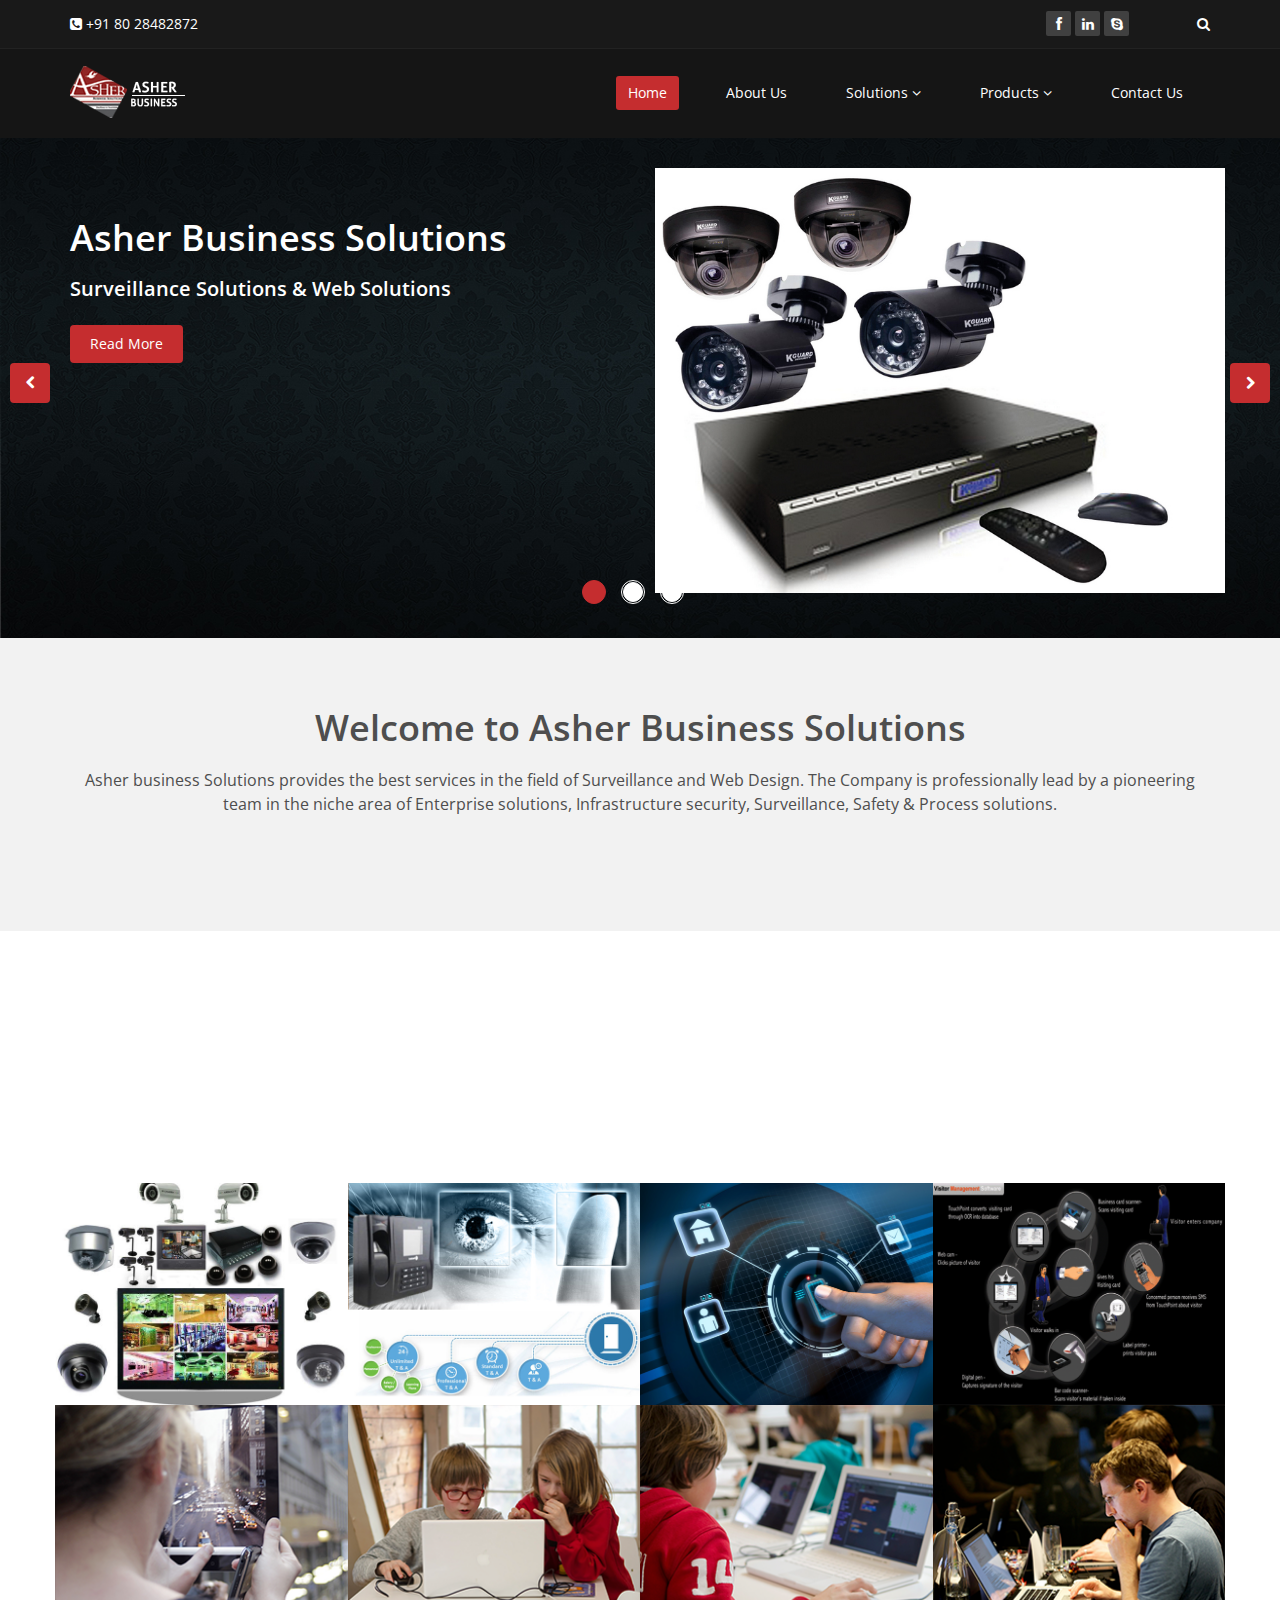
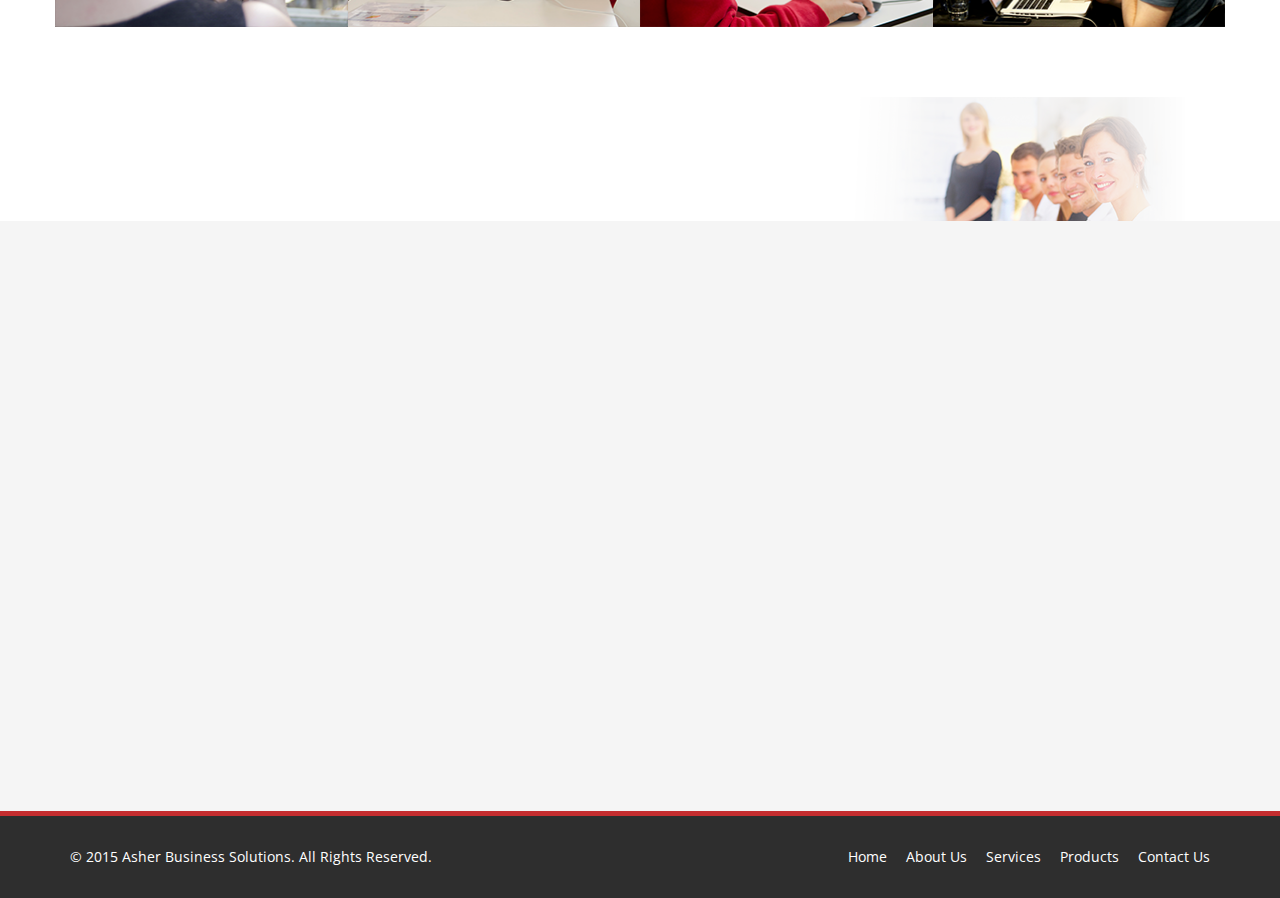
<file: index.html>
<!DOCTYPE html>
<html lang="en">
<head>
    <meta charset="utf-8">
    <meta name="viewport" content="width=device-width, initial-scale=1.0">
    <meta name="description" content="">
    <meta name="author" content="">
    <title>Asher Business</title>
	
	<!-- core CSS -->
    <link href="css/bootstrap.min.css" rel="stylesheet">
    <link href="css/font-awesome.min.css" rel="stylesheet">
    <link href="css/animate.min.css" rel="stylesheet">
    <link href="css/prettyPhoto.css" rel="stylesheet">
    <link href="css/main.css" rel="stylesheet">
    <link href="css/responsive.css" rel="stylesheet">
    <!--[if lt IE 9]>
    <script src="js/html5shiv.js"></script>
    <script src="js/respond.min.js"></script>
    <![endif]-->       
    <link rel="shortcut icon" href="images/ico/favicon.ico">
    <link rel="apple-touch-icon-precomposed" sizes="144x144" href="images/ico/apple-touch-icon-144-precomposed.png">
    <link rel="apple-touch-icon-precomposed" sizes="114x114" href="images/ico/apple-touch-icon-114-precomposed.png">
    <link rel="apple-touch-icon-precomposed" sizes="72x72" href="images/ico/apple-touch-icon-72-precomposed.png">
    <link rel="apple-touch-icon-precomposed" href="images/ico/apple-touch-icon-57-precomposed.png">
</head><!--/head-->

<body class="homepage">

    <header id="header">
        <div class="top-bar">
            <div class="container">
                <div class="row">
                    <div class="col-sm-6 col-xs-4">
                        <div class="top-number"><p><i class="fa fa-phone-square"></i>  +91 80 28482872</p></div>
                    </div>
                    <div class="col-sm-6 col-xs-8">
                       <div class="social">
                            <ul class="social-share">
                                <li><a href="#"><i class="fa fa-facebook"></i></a></li>
                                <li><a href="#"><i class="fa fa-linkedin"></i></a></li> 
                                <li><a href="#"><i class="fa fa-skype"></i></a></li>
                            </ul>
                            <div class="search">
                                <form role="form">
                                    <input type="text" class="search-form" autocomplete="off" placeholder="Search">
                                    <i class="fa fa-search"></i>
                                </form>
                           </div>
                       </div>
                    </div>
                </div>
            </div><!--/.container-->
        </div><!--/.top-bar-->

        <nav class="navbar navbar-inverse" role="banner">
            <div class="container">
                <div class="navbar-header">
                    <button type="button" class="navbar-toggle" data-toggle="collapse" data-target=".navbar-collapse">
                        <span class="sr-only">Toggle navigation</span>
                        <span class="icon-bar"></span>
                        <span class="icon-bar"></span>
                        <span class="icon-bar"></span>
                    </button>
                    <a class="navbar-brand" href="index.html"><img src="images/logo.png" alt="logo"></a>
                </div>
				
                <div class="collapse navbar-collapse navbar-right">
                    <ul class="nav navbar-nav">
                        <li class="active"><a href="index.html">Home</a></li>
                        <li><a href="index.html#about_us">About Us</a></li>
                        <li class="dropdown">
                            <a href="portfolio.html" class="dropdown-toggle" data-toggle="dropdown">Solutions&nbsp;<i class="fa fa-angle-down"></i></a>
                            <ul class="dropdown-menu">
                                <li><a href="services.html">Video Surveillance-CCTV</a></li>
                                <li><a href="services.html">Time &amp; Attendance</a></li>
                                <li><a href="services.html">Access Control Systems</a></li>
                                <li><a href="services.html">Visitor Management</a></li>
                                <li><a href="services.html">Guard Supervision</a></li>
                                <li><a href="services.html">Patrolling Monitoring</a></li>
                                <li><a href="services.html">Automated Gates</a></li>
                                <li><a href="services.html">UVSS</a></li>
                                <li><a href="services.html">Infrastructure</a></li>
                                <li><a href="services.html">RF Based Management</a></li>
                                <li><a href="services.html">Cafeteria Management</a></li>
                                <li><a href="services.html">Burglar Alarm Systems</a></li>
                                <li><a href="services.html">Web Solutions</a></li>
                            </ul>
                        </li>
                        <li class="dropdown">
                            <a href="portfolio.html" class="dropdown-toggle" data-toggle="dropdown">Products&nbsp;<i class="fa fa-angle-down"></i></a>
                            <ul class="dropdown-menu">
                                <li><a href="services.html">Fire Alarm</a></li>
                                <li><a href="services.html">Fire Extinguishers</a></li>
                                <li><a href="services.html">Public Address</a></li>
                                <li><a href="services.html">Vehicle Tracking Systems</a></li>
                                <li><a href="services.html">AV Systems</a></li>
                                <li><a href="services.html">X Ray Scanners</a></li>
                                <li><a href="services.html">Metal Detectors</a></li>
                                <li><a href="services.html">Explosive Detectors</a></li>
                                <li><a href="services.html">Video Door Phones</a></li>
                                <li><a href="services.html">L F P D</a></li>
                            </ul>
                        </li>
                        
                        <li><a href="contact-us.html">Contact Us</a></li>                        
                    </ul>
                </div>
            </div><!--/.container-->
        </nav><!--/nav-->
		
    </header><!--/header-->

    <section id="main-slider" class="no-margin">
        <div class="carousel slide">
            <ol class="carousel-indicators">
                <li data-target="#main-slider" data-slide-to="0" class="active"></li>
                <li data-target="#main-slider" data-slide-to="1"></li>
                <li data-target="#main-slider" data-slide-to="2"></li>
            </ol>
            <div class="carousel-inner">

                <div class="item active" style="background-image: url(images/slider/bg2.jpg)">
                    <div class="container">
                        <div class="row slide-margin">
                            <div class="col-sm-6">
                                <div class="carousel-content">
                                    <h1 class="animation animated-item-1">Asher Business Solutions</h1>
                                    <h2 class="animation animated-item-2">Surveillance Solutions &amp; Web Solutions</h2>
                                    <a class="btn-slide animation animated-item-3" href="#">Read More</a>
                                </div>
                            </div>

                            <div class="col-sm-6 hidden-xs animation animated-item-4">
                                <div class="slider-img">
                                    <img src="images/slider/img1.jpg" class="img-responsive">
                                </div>
                            </div>

                        </div>
                    </div>
                </div><!--/.item-->

                <div class="item" style="background-image: url(images/slider/bg2.jpg)">
                    <div class="container">
                        <div class="row slide-margin">
                            <div class="col-sm-6">
                                <div class="carousel-content">
                                    <h1 class="animation animated-item-1">Time &amp; Attendance Management System</h1>
                                    <h2 class="animation animated-item-2">Manages employee attendance. Complete integration with payroll software.</h2>
                                    <a class="btn-slide animation animated-item-3" href="#">Read More</a>
                                </div>
                            </div>

                            <div class="col-sm-6 hidden-xs animation animated-item-4">
                                <div class="slider-img">
                                    <img src="images/slider/img2.jpg" class="img-responsive">
                                </div>
                            </div>

                        </div>
                    </div>
                </div><!--/.item-->

                <div class="item" style="background-image: url(images/slider/bg3.jpg)">
                    <div class="container">
                        <div class="row slide-margin">
                            <div class="col-sm-6">
                                <div class="carousel-content">
                                    <h1 class="animation animated-item-1">Access Control System</h1>
                                    <h2 class="animation animated-item-2">Access control security systems are designed to restrict physical entry to only users with authorization.</h2>
                                    <a class="btn-slide animation animated-item-3" href="#">Read More</a>
                                </div>
                            </div>
                            <div class="col-sm-6 hidden-xs animation animated-item-4">
                                <div class="slider-img">
                                    <img src="images/slider/img3.jpg" class="img-responsive">
                                </div>
                            </div>
                        </div>
                    </div>
                </div><!--/.item-->
            </div><!--/.carousel-inner-->
        </div><!--/.carousel-->
        <a class="prev hidden-xs" href="#main-slider" data-slide="prev">
            <i class="fa fa-chevron-left"></i>
        </a>
        <a class="next hidden-xs" href="#main-slider" data-slide="next">
            <i class="fa fa-chevron-right"></i>
        </a>
    </section><!--/#main-slider-->

    <!-- Anchor tag: --><a id="about_us"></a>
    <section id="feature" >
        <div class="container">
           <div class="center wow fadeInDown">
                <h2>Welcome to Asher Business Solutions</h2>
                <p class="lead">Asher business Solutions provides the best services in the field of Surveillance and Web Design. The Company is professionally lead by a pioneering team in the niche area of Enterprise solutions, Infrastructure security, Surveillance, Safety &amp; Process solutions.</p>
            </div>
            <!--/.row-->    
        </div><!--/.container-->
    </section><!--/#feature-->
    <section id="recent-works">
        <div class="container">
            <div class="center wow fadeInDown">
                <h2>Products &amp; Solutions</h2>
                <p class="lead">The products &amp; solutions offered are proven &amp; world-class based on state of art technologies such as - <span class="redFont">Video capture &amp; analytics, Biometrics, RF-RFID compliant</span> with the global standards having numerous installations.</p>
            </div>

            <div class="row">
                <div class="col-xs-12 col-sm-4 col-md-3">
                    <div class="recent-work-wrap">
                        <img class="img-responsive" src="images/portfolio/recent/item1.jpg" alt="general cctv">
                        <div class="overlay">
                            <div class="recent-work-inner">
                                <h3><a href="#">General CCTV</a> </h3>
                                <p>Analogue/IP Camera (Wired/Wireless)</p>
                                <a class="preview" href="images/portfolio/full/item1.jpg" rel="prettyPhoto" title="Analogue/IP Camera (Wired/Wireless)"><i class="fa fa-eye"></i> View</a>&nbsp;<a href="products.html" style="color: #fff; "><span class="glyphicon glyphicon-list-alt"></span>&nbsp;Read more</a>
                            </div> 
                        </div>
                    </div>
                </div>   

                <div class="col-xs-12 col-sm-4 col-md-3">
                    <div class="recent-work-wrap">
                        <img class="img-responsive" src="images/portfolio/recent/item2.jpg" alt="time &amp; attendance management systems">
                        <div class="overlay">
                            <div class="recent-work-inner">
                                <h3><a href="#">Time &amp; Attendance System</a></h3>
                                <p>Online Monitoring, Friendly UI Interface, Integration with Payroll</p>
                                <a class="preview" title="Time &amp; Attendance System" href="images/portfolio/full/item2.jpg" rel="prettyPhoto"><i class="fa fa-eye"></i> View</a>&nbsp;<a href="products.html" style="color: #fff;"> <span class="glyphicon glyphicon-list-alt"></span>&nbsp;Read more</a>
                            </div> 
                        </div>
                    </div>
                </div> 

                <div class="col-xs-12 col-sm-4 col-md-3">
                    <div class="recent-work-wrap">
                        <img class="img-responsive" src="images/portfolio/recent/item3.jpg" alt="access control system">
                        <div class="overlay">
                            <div class="recent-work-inner">
                                <h3><a href="#">Access Control System</a></h3>
                                <p>State-of-the-art access control systems that incorporates highly advanced security technologies</p>
                                <a class="preview" title="Biometric Access Control System" href="images/portfolio/full/item3.jpg" rel="prettyPhoto"><i class="fa fa-eye"></i> View</a>&nbsp;<a href="products.html" style="color: #fff;"> <span class="glyphicon glyphicon-list-alt"></span>&nbsp;Read more</a>
                            </div> 
                        </div>
                    </div>
                </div>   

                <div class="col-xs-12 col-sm-4 col-md-3">
                    <div class="recent-work-wrap">
                        <img class="img-responsive" src="images/portfolio/recent/item4.jpg" alt="visitor management system">
                        <div class="overlay">
                            <div class="recent-work-inner">
                                <h3><a href="#">Visitor Management System</a></h3>
                                <p>Features - Biometric Integration, Barcode Integration, Daily Visitor gate pass</p>
                                <a class="preview" title="Visitor Management System" href="images/portfolio/full/item4.jpg" rel="prettyPhoto"><i class="fa fa-eye"></i> View</a>&nbsp;<a href="products.html" style="color: #fff;"> <span class="glyphicon glyphicon-list-alt"></span>&nbsp;Read more</a>
                            </div> 
                        </div>
                    </div>
                </div>   
                
                <div class="col-xs-12 col-sm-4 col-md-3">
                    <div class="recent-work-wrap">
                        <img class="img-responsive" src="images/portfolio/recent/item5.png" alt="">
                        <div class="overlay">
                            <div class="recent-work-inner">
                                <h3><a href="#">Fire Alarm &amp; Extinguishers</a></h3>
                                <p>There are many variations of passages of Lorem Ipsum available, but the majority</p>
                                <a class="preview" href="images/portfolio/full/item5.png" rel="prettyPhoto"><i class="fa fa-eye"></i> View</a>
                            </div> 
                        </div>
                    </div>
                </div>   

                <div class="col-xs-12 col-sm-4 col-md-3">
                    <div class="recent-work-wrap">
                        <img class="img-responsive" src="images/portfolio/recent/item6.png" alt="">
                        <div class="overlay">
                            <div class="recent-work-inner">
                                <h3><a href="#">Public Address System</a></h3>
                                <p>There are many variations of passages of Lorem Ipsum available, but the majority</p>
                                <a class="preview" href="images/portfolio/full/item6.png" rel="prettyPhoto"><i class="fa fa-eye"></i> View</a>
                            </div> 
                        </div>
                    </div>
                </div> 

                <div class="col-xs-12 col-sm-4 col-md-3">
                    <div class="recent-work-wrap">
                        <img class="img-responsive" src="images/portfolio/recent/item7.png" alt="">
                        <div class="overlay">
                            <div class="recent-work-inner">
                                <h3><a href="#">Vehicle Tracking Systems</a></h3>
                                <p>There are many variations of passages of Lorem Ipsum available, but the majority</p>
                                <a class="preview" href="images/portfolio/full/item7.png" rel="prettyPhoto"><i class="fa fa-eye"></i> View</a>
                            </div> 
                        </div>
                    </div>
                </div>   

                <div class="col-xs-12 col-sm-4 col-md-3">
                    <div class="recent-work-wrap">
                        <img class="img-responsive" src="images/portfolio/recent/item8.png" alt="">
                        <div class="overlay">
                            <div class="recent-work-inner">
                                <h3><a href="#">L F P D</a></h3>
                                <p>Large Format Profressional Display devices.</p>
                                <a class="preview" href="images/portfolio/full/item8.png" rel="prettyPhoto"><i class="fa fa-eye"></i> View</a>
                            </div> 
                        </div>
                    </div>
                </div>   
            </div><!--/.row-->
        </div><!--/.container-->
    </section><!--/#recent-works-->
    <!-- Contact Us -->
    <section id="conatcat-info">
        <div class="container">
            <div class="row">
                <div class="col-sm-8">
                    <div class="media contact-info wow fadeInDown" data-wow-duration="1000ms" data-wow-delay="600ms">
                        <div class="pull-left">
                            <i class="fa fa-phone"></i>
                        </div>
                        <div class="media-body">
                            <h2>Contact Us</h2>
                            <p>Have a question or a specific requriement ? <a class="btn-primary animation animated-item-3" href="#">Contact Us</a></p>
                        </div>
                    </div>
                </div>
            </div>
        </div><!--/.container-->    
    </section><!--/#conatcat-info-->

    <section id="bottom">
        <div class="container wow fadeInDown" data-wow-duration="1000ms" data-wow-delay="600ms">
            <div class="row">
                <div class="col-md-4 col-sm-6">
                    <div class="widget">
                        <h3>Asher Business</h3>
                        <ul>
                            <li><a href="#">About us</a></li>
                            <li><a href="#">Contact us</a></li>
                            <li><a href="#">Copyright</a></li>
                            <li><a href="#">Terms of use</a></li>
                            <li><a href="#">Privacy policy</a></li>
                        </ul>
                    </div>    
                </div><!--/.col-md-4-->

                <div class="col-md-4 col-sm-6">
                    <div class="widget">
                        <h3>Solutions</h3>
                        <ul>
                            <li><a href="services.html">Video Surveillance-CCTV</a></li>
                                <li><a href="services.html">Time &amp; Attendance</a></li>
                                <li><a href="services.html">Access Control Systems</a></li>
                                <li><a href="services.html">Visitor Management</a></li>
                                <li><a href="services.html">Guard Supervision</a></li>
                                <li><a href="services.html">Patrolling Monitoring</a></li>
                                <li><a href="services.html">Automated Gates</a></li>
                                <li><a href="services.html">UVSS</a></li>
                                <li><a href="services.html">Infrastructure</a></li>
                                <li><a href="services.html">RF Based Management</a></li>
                                <li><a href="services.html">Cafeteria Management</a></li>
                                <li><a href="services.html">Burglar Alarm Systems</a></li>
                                <li><a href="services.html">Web Solutions</a></li>
                        </ul>
                    </div>    
                </div><!--/.col-md-4-->

                <div class="col-md-4 col-sm-6">
                    <div class="widget">
                        <h3>Products</h3>
                        <ul>
                            <li><a href="services.html">Fire Alarm</a></li>
                            <li><a href="services.html">Fire Extinguishers</a></li>
                            <li><a href="services.html">Public Address</a></li>
                            <li><a href="services.html">Vehicle Tracking Systems</a></li>
                            <li><a href="services.html">AV Systems</a></li>
                            <li><a href="services.html">X Ray Scanners</a></li>
                            <li><a href="services.html">Metal Detectors</a></li>
                            <li><a href="services.html">Explosive Detectors</a></li>
                            <li><a href="services.html">Video Door Phones</a></li>
                            <li><a href="services.html">L F P D</a></li>
                        </ul>
                    </div>    
                </div><!--/.col-md-4-->
            </div>
        </div>
    </section><!--/#bottom-->

    <footer id="footer" class="midnight-blue">
        <div class="container">
            <div class="row">
                <div class="col-sm-6">
                    &copy; 2015 <a target="_blank" href="http://www.innovoskies.com" title="Visit Innovoskies">Asher Business Solutions</a>. All Rights Reserved.
                </div>
                <div class="col-sm-6">
                    <ul class="pull-right">
                        <li><a href="index.html">Home</a></li>
                        <li><a href="about-us.html">About Us</a></li>
                        <li><a href="services.html">Services</a></li>
                        <li><a href="services.html">Products</a></li>
                        <li><a href="contact-us.html">Contact Us</a></li>
                    </ul>
                </div>
            </div>
        </div>
    </footer><!--/#footer-->

    <script src="js/jquery.js"></script>
    <script src="js/bootstrap.min.js"></script>
    <script src="js/jquery.prettyPhoto.js"></script>
    <script src="js/jquery.isotope.min.js"></script>
    <script src="js/main.js"></script>
    <script src="js/wow.min.js"></script>
</body>
</html>
</file>
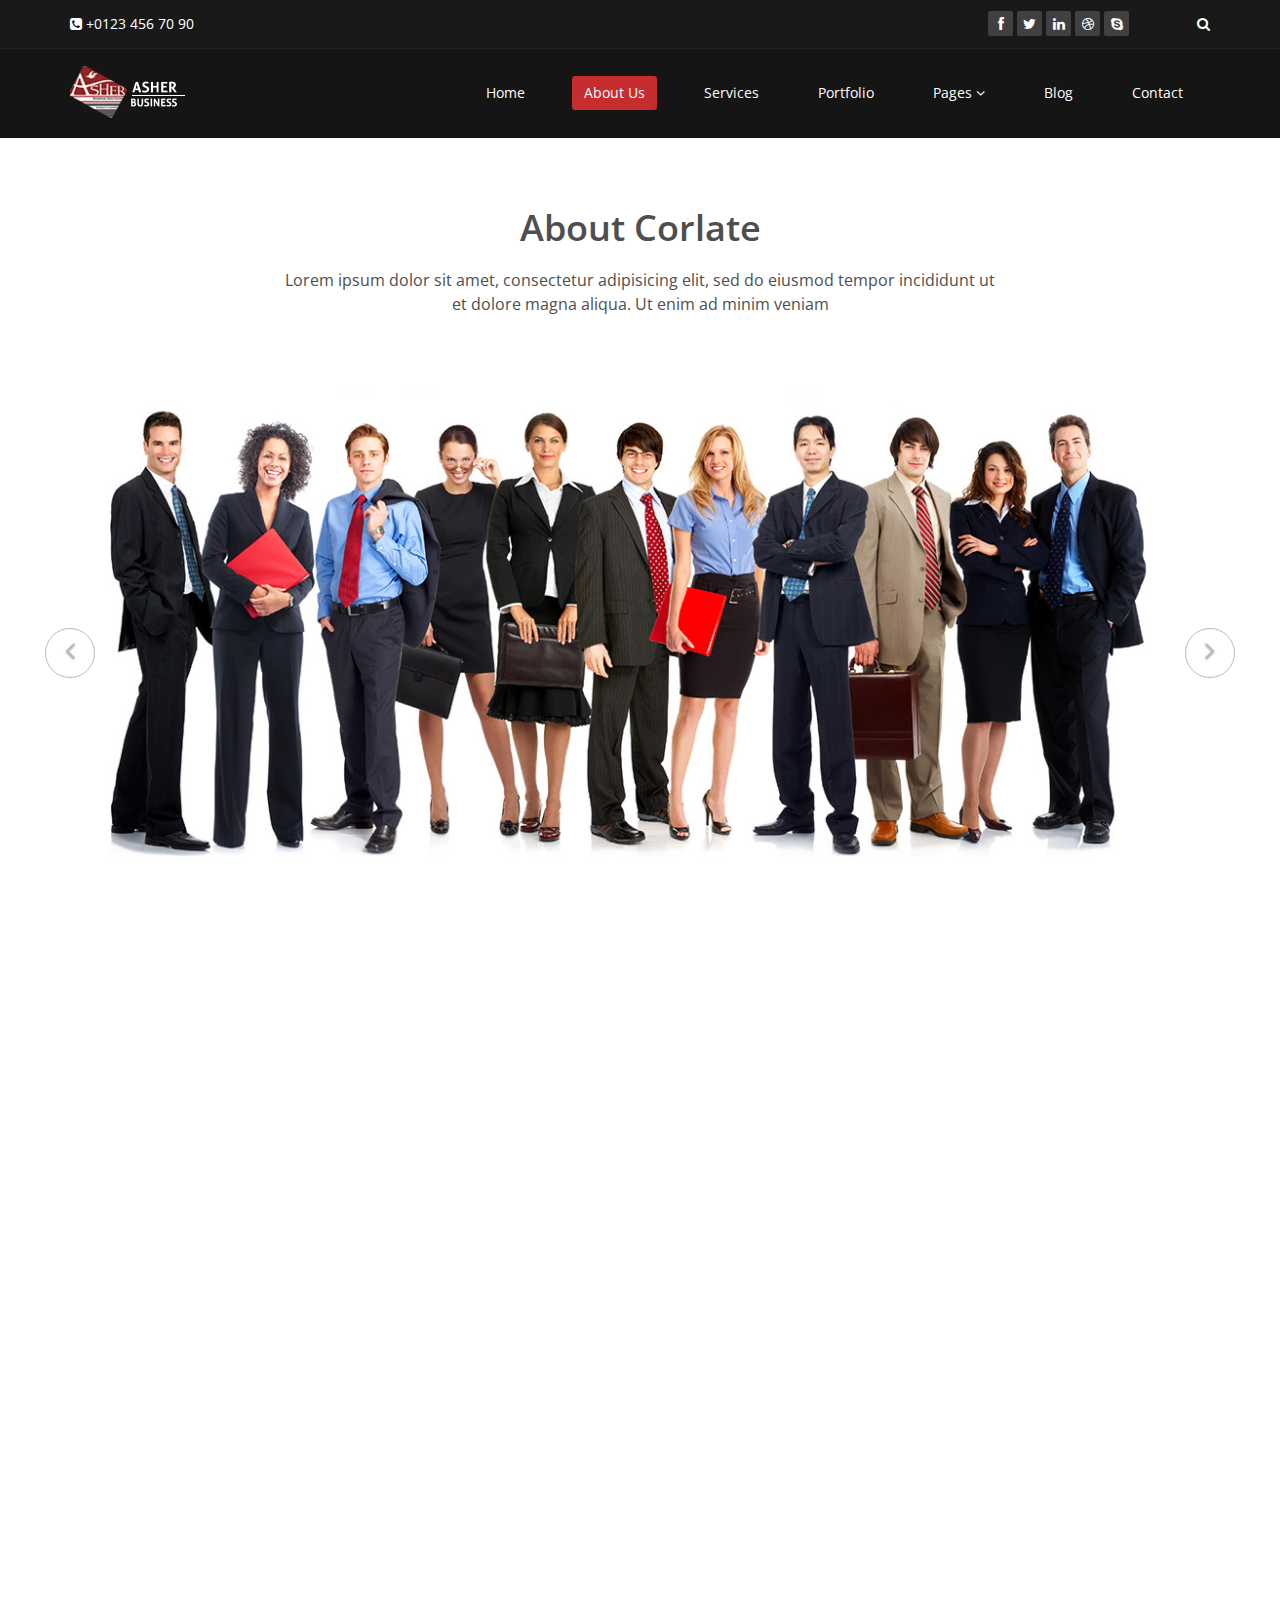
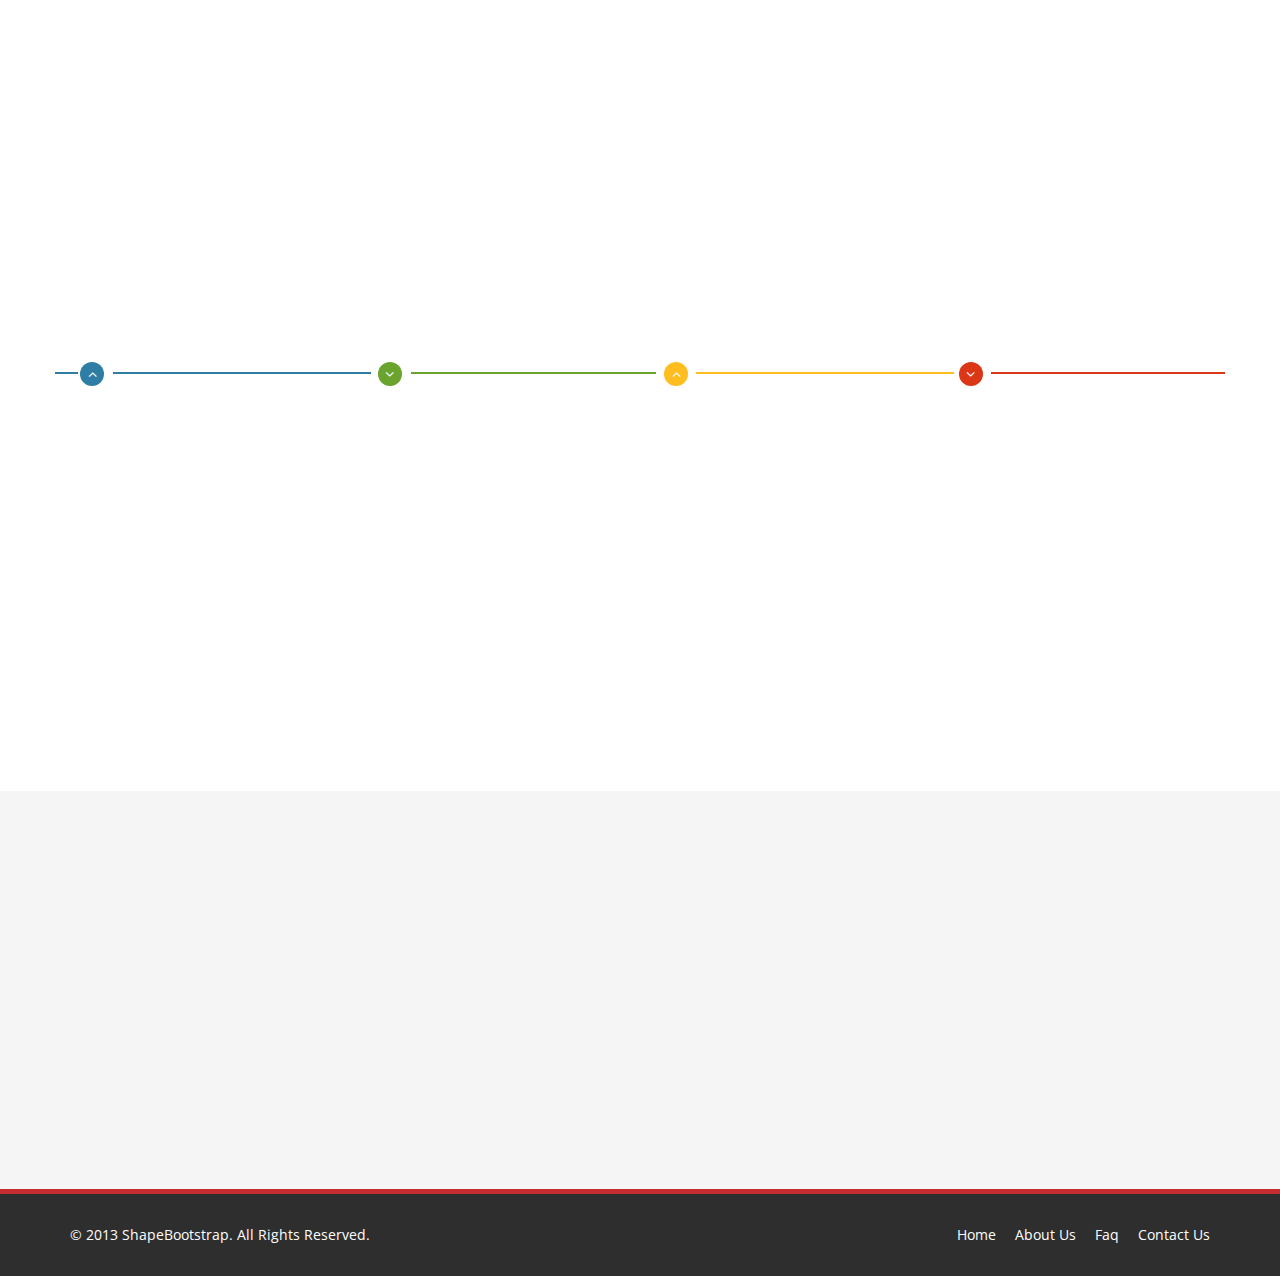
<file: about-us.html>
<!DOCTYPE html>
<html lang="en">
<head>
    <meta charset="utf-8">
    <meta name="viewport" content="width=device-width, initial-scale=1.0">
    <meta name="description" content="">
    <meta name="author" content="">
    <title>About Us | Corlate</title>
	
	<!-- core CSS -->
    <link href="css/bootstrap.min.css" rel="stylesheet">
    <link href="css/font-awesome.min.css" rel="stylesheet">
    <link href="css/prettyPhoto.css" rel="stylesheet">
    <link href="css/animate.min.css" rel="stylesheet">
	<link href="css/main.css" rel="stylesheet">
    <link href="css/responsive.css" rel="stylesheet">
	
    <!--[if lt IE 9]>
    <script src="js/html5shiv.js"></script>
    <script src="js/respond.min.js"></script>
    <![endif]-->       
    <link rel="shortcut icon" href="images/ico/favicon.ico">
    <link rel="apple-touch-icon-precomposed" sizes="144x144" href="images/ico/apple-touch-icon-144-precomposed.png">
    <link rel="apple-touch-icon-precomposed" sizes="114x114" href="images/ico/apple-touch-icon-114-precomposed.png">
    <link rel="apple-touch-icon-precomposed" sizes="72x72" href="images/ico/apple-touch-icon-72-precomposed.png">
    <link rel="apple-touch-icon-precomposed" href="images/ico/apple-touch-icon-57-precomposed.png">
</head><!--/head-->

<body>

    <header id="header">
        <div class="top-bar">
            <div class="container">
                <div class="row">
                    <div class="col-sm-6 col-xs-4">
                        <div class="top-number"><p><i class="fa fa-phone-square"></i>  +0123 456 70 90</p></div>
                    </div>
                    <div class="col-sm-6 col-xs-8">
                       <div class="social">
                            <ul class="social-share">
                                <li><a href="#"><i class="fa fa-facebook"></i></a></li>
                                <li><a href="#"><i class="fa fa-twitter"></i></a></li>
                                <li><a href="#"><i class="fa fa-linkedin"></i></a></li> 
                                <li><a href="#"><i class="fa fa-dribbble"></i></a></li>
                                <li><a href="#"><i class="fa fa-skype"></i></a></li>
                            </ul>
                            <div class="search">
                                <form role="form">
                                    <input type="text" class="search-form" autocomplete="off" placeholder="Search">
                                    <i class="fa fa-search"></i>
                                </form>
                           </div>
                       </div>
                    </div>
                </div>
            </div><!--/.container-->
        </div><!--/.top-bar-->

        <nav class="navbar navbar-inverse" role="banner">
            <div class="container">
                <div class="navbar-header">
                    <button type="button" class="navbar-toggle" data-toggle="collapse" data-target=".navbar-collapse">
                        <span class="sr-only">Toggle navigation</span>
                        <span class="icon-bar"></span>
                        <span class="icon-bar"></span>
                        <span class="icon-bar"></span>
                    </button>
                    <a class="navbar-brand" href="index.html"><img src="images/logo.png" alt="logo"></a>
                </div>
				
                <div class="collapse navbar-collapse navbar-right">
                    <ul class="nav navbar-nav">
                        <li><a href="index.html">Home</a></li>
                        <li class="active"><a href="about-us.html">About Us</a></li>
                        <li><a href="services.html">Services</a></li>
                        <li><a href="portfolio.html">Portfolio</a></li>
                        <li class="dropdown">
                            <a href="#" class="dropdown-toggle" data-toggle="dropdown">Pages <i class="fa fa-angle-down"></i></a>
                            <ul class="dropdown-menu">
                                <li><a href="blog-item.html">Blog Single</a></li>
                                <li><a href="pricing.html">Pricing</a></li>
                                <li><a href="404.html">404</a></li>
                                <li><a href="shortcodes.html">Shortcodes</a></li>
                            </ul>
                        </li>
                        <li><a href="blog.html">Blog</a></li> 
                        <li><a href="contact-us.html">Contact</a></li>                        
                    </ul>
                </div>
            </div><!--/.container-->
        </nav><!--/nav-->
	</header><!--/header-->

    <section id="about-us">
        <div class="container">
			<div class="center wow fadeInDown">
				<h2>About Corlate</h2>
				<p class="lead">Lorem ipsum dolor sit amet, consectetur adipisicing elit, sed do eiusmod tempor incididunt ut <br> et dolore magna aliqua. Ut enim ad minim veniam</p>
			</div>
			
			<!-- about us slider -->
			<div id="about-slider">
				<div id="carousel-slider" class="carousel slide" data-ride="carousel">
					<!-- Indicators -->
				  	<ol class="carousel-indicators visible-xs">
					    <li data-target="#carousel-slider" data-slide-to="0" class="active"></li>
					    <li data-target="#carousel-slider" data-slide-to="1"></li>
					    <li data-target="#carousel-slider" data-slide-to="2"></li>
				  	</ol>

					<div class="carousel-inner">
						<div class="item active">
							<img src="images/slider_one.jpg" class="img-responsive" alt=""> 
					   </div>
					   <div class="item">
							<img src="images/slider_one.jpg" class="img-responsive" alt=""> 
					   </div> 
					   <div class="item">
							<img src="images/slider_one.jpg" class="img-responsive" alt=""> 
					   </div> 
					</div>
					
					<a class="left carousel-control hidden-xs" href="#carousel-slider" data-slide="prev">
						<i class="fa fa-angle-left"></i> 
					</a>
					
					<a class=" right carousel-control hidden-xs"href="#carousel-slider" data-slide="next">
						<i class="fa fa-angle-right"></i> 
					</a>
				</div> <!--/#carousel-slider-->
			</div><!--/#about-slider-->
			
			
			<!-- Our Skill -->
			<div class="skill-wrap clearfix">
			
				<div class="center wow fadeInDown">
					<h2>Our Skill</h2>
					<p class="lead">Lorem ipsum dolor sit amet, consectetur adipisicing elit, sed do eiusmod tempor incididunt ut <br> et dolore magna aliqua. Ut enim ad minim veniam</p>
				</div>
				
				<div class="row">
		
					<div class="col-sm-3">
						<div class="sinlge-skill wow fadeInDown" data-wow-duration="1000ms" data-wow-delay="300ms">
							<div class="joomla-skill">                                   
								<p><em>85%</em></p>
								<p>Joomla</p>
							</div>
						</div>
					</div>
					
					 <div class="col-sm-3">
						<div class="sinlge-skill wow fadeInDown" data-wow-duration="1000ms" data-wow-delay="600ms">
							<div class="html-skill">                                  
								<p><em>95%</em></p>
								<p>HTML</p>
							</div>
						</div>
					</div>
					
					<div class="col-sm-3">
						<div class="sinlge-skill wow fadeInDown" data-wow-duration="1000ms" data-wow-delay="900ms">
							<div class="css-skill">                                    
								<p><em>80%</em></p>
								<p>CSS</p>
							</div>
						</div>
					</div>
					
					 <div class="col-sm-3">
						<div class="sinlge-skill wow fadeInDown" data-wow-duration="1000ms" data-wow-delay="1200ms">
							<div class="wp-skill">
								<p><em>90%</em></p>
								<p>Wordpress</p>                                     
							</div>
						</div>
					</div>
					
				</div>
	
            </div><!--/.our-skill-->
			

			<!-- our-team -->
			<div class="team">
				<div class="center wow fadeInDown">
					<h2>Team of Corlate</h2>
					<p class="lead">Lorem ipsum dolor sit amet, consectetur adipisicing elit, sed do eiusmod tempor incididunt ut <br> et dolore magna aliqua. Ut enim ad minim veniam</p>
				</div>

				<div class="row clearfix">
					<div class="col-md-4 col-sm-6">	
						<div class="single-profile-top wow fadeInDown" data-wow-duration="1000ms" data-wow-delay="300ms">
							<div class="media">
								<div class="pull-left">
									<a href="#"><img class="media-object" src="images/man1.jpg" alt=""></a>
								</div>
								<div class="media-body">
									<h4>Jhon Doe</h4>
									<h5>Founder and CEO</h5>
									<ul class="tag clearfix">
										<li class="btn"><a href="#">Web</a></li>
										<li class="btn"><a href="#">Ui</a></li>
										<li class="btn"><a href="#">Ux</a></li>
										<li class="btn"><a href="#">Photoshop</a></li>
									</ul>
									
									<ul class="social_icons">
										<li><a href="#"><i class="fa fa-facebook"></i></a></li>
										<li><a href="#"><i class="fa fa-twitter"></i></a></li> 
										<li><a href="#"><i class="fa fa-google-plus"></i></a></li>
									</ul>
								</div>
							</div><!--/.media -->
							<p>There are many variations of passages of Lorem Ipsum available, but the majority have suffered alteration in some form, by injected humour, or randomised words which don't look even slightly believable.</p>
						</div>
					</div><!--/.col-lg-4 -->
					
					
					<div class="col-md-4 col-sm-6 col-md-offset-2">	
						<div class="single-profile-top wow fadeInDown" data-wow-duration="1000ms" data-wow-delay="300ms">
							<div class="media">
								<div class="pull-left">
									<a href="#"><img class="media-object" src="images/man2.jpg" alt=""></a>
								</div>
								<div class="media-body">
									<h4>Jhon Doe</h4>
									<h5>Founder and CEO</h5>
									<ul class="tag clearfix">
										<li class="btn"><a href="#">Web</a></li>
										<li class="btn"><a href="#">Ui</a></li>
										<li class="btn"><a href="#">Ux</a></li>
										<li class="btn"><a href="#">Photoshop</a></li>
									</ul>
									<ul class="social_icons">
										<li><a href="#"><i class="fa fa-facebook"></i></a></li>
										<li><a href="#"><i class="fa fa-twitter"></i></a></li> 
										<li><a href="#"><i class="fa fa-google-plus"></i></a></li>
									</ul>
								</div>
							</div><!--/.media -->
							<p>There are many variations of passages of Lorem Ipsum available, but the majority have suffered alteration in some form, by injected humour, or randomised words which don't look even slightly believable.</p>
						</div>
					</div><!--/.col-lg-4 -->					
				</div> <!--/.row -->
				<div class="row team-bar">
					<div class="first-one-arrow hidden-xs">
						<hr>
					</div>
					<div class="first-arrow hidden-xs">
						<hr> <i class="fa fa-angle-up"></i>
					</div>
					<div class="second-arrow hidden-xs">
						<hr> <i class="fa fa-angle-down"></i>
					</div>
					<div class="third-arrow hidden-xs">
						<hr> <i class="fa fa-angle-up"></i>
					</div>
					<div class="fourth-arrow hidden-xs">
						<hr> <i class="fa fa-angle-down"></i>
					</div>
				</div> <!--skill_border-->       

				<div class="row clearfix">   
					<div class="col-md-4 col-sm-6 col-md-offset-2">	
						<div class="single-profile-bottom wow fadeInUp" data-wow-duration="1000ms" data-wow-delay="600ms">
							<div class="media">
								<div class="pull-left">
									<a href="#"><img class="media-object" src="images/man3.jpg" alt=""></a>
								</div>

								<div class="media-body">
									<h4>Jhon Doe</h4>
									<h5>Founder and CEO</h5>
									<ul class="tag clearfix">
										<li class="btn"><a href="#">Web</a></li>
										<li class="btn"><a href="#">Ui</a></li>
										<li class="btn"><a href="#">Ux</a></li>
										<li class="btn"><a href="#">Photoshop</a></li>
									</ul>
									<ul class="social_icons">
										<li><a href="#"><i class="fa fa-facebook"></i></a></li>
										<li><a href="#"><i class="fa fa-twitter"></i></a></li> 
										<li><a href="#"><i class="fa fa-google-plus"></i></a></li>
									</ul>
								</div>
							</div><!--/.media -->
							<p>There are many variations of passages of Lorem Ipsum available, but the majority have suffered alteration in some form, by injected humour, or randomised words which don't look even slightly believable.</p>
						</div>
					</div>
					<div class="col-md-4 col-sm-6 col-md-offset-2">
						<div class="single-profile-bottom wow fadeInUp" data-wow-duration="1000ms" data-wow-delay="600ms">
							<div class="media">
								<div class="pull-left">
									<a href="#"><img class="media-object" src="images/man4.jpg" alt=""></a>
								</div>
								<div class="media-body">
									<h4>Jhon Doe</h4>
									<h5>Founder and CEO</h5>
									<ul class="tag clearfix">
										<li class="btn"><a href="#">Web</a></li>
										<li class="btn"><a href="#">Ui</a></li>
										<li class="btn"><a href="#">Ux</a></li>
										<li class="btn"><a href="#">Photoshop</a></li>
									</ul>
									<ul class="social_icons">
										<li><a href="#"><i class="fa fa-facebook"></i></a></li>
										<li><a href="#"><i class="fa fa-twitter"></i></a></li> 
										<li><a href="#"><i class="fa fa-google-plus"></i></a></li>
									</ul>
								</div>
							</div><!--/.media -->
							<p>There are many variations of passages of Lorem Ipsum available, but the majority have suffered alteration in some form, by injected humour, or randomised words which don't look even slightly believable.</p>
						</div>
					</div>
				</div>	<!--/.row-->
			</div><!--section-->
		</div><!--/.container-->
    </section><!--/about-us-->
	
    <section id="bottom">
        <div class="container wow fadeInDown" data-wow-duration="1000ms" data-wow-delay="600ms">
            <div class="row">
                <div class="col-md-3 col-sm-6">
                    <div class="widget">
                        <h3>Company</h3>
                        <ul>
                            <li><a href="#">About us</a></li>
                            <li><a href="#">We are hiring</a></li>
                            <li><a href="#">Meet the team</a></li>
                            <li><a href="#">Copyright</a></li>
                            <li><a href="#">Terms of use</a></li>
                            <li><a href="#">Privacy policy</a></li>
                            <li><a href="#">Contact us</a></li>
                        </ul>
                    </div>    
                </div><!--/.col-md-3-->

                <div class="col-md-3 col-sm-6">
                    <div class="widget">
                        <h3>Support</h3>
                        <ul>
                            <li><a href="#">Faq</a></li>
                            <li><a href="#">Blog</a></li>
                            <li><a href="#">Forum</a></li>
                            <li><a href="#">Documentation</a></li>
                            <li><a href="#">Refund policy</a></li>
                            <li><a href="#">Ticket system</a></li>
                            <li><a href="#">Billing system</a></li>
                        </ul>
                    </div>    
                </div><!--/.col-md-3-->

                <div class="col-md-3 col-sm-6">
                    <div class="widget">
                        <h3>Developers</h3>
                        <ul>
                            <li><a href="#">Web Development</a></li>
                            <li><a href="#">SEO Marketing</a></li>
                            <li><a href="#">Theme</a></li>
                            <li><a href="#">Development</a></li>
                            <li><a href="#">Email Marketing</a></li>
                            <li><a href="#">Plugin Development</a></li>
                            <li><a href="#">Article Writing</a></li>
                        </ul>
                    </div>    
                </div><!--/.col-md-3-->

                <div class="col-md-3 col-sm-6">
                    <div class="widget">
                        <h3>Our Partners</h3>
                        <ul>
                            <li><a href="#">Adipisicing Elit</a></li>
                            <li><a href="#">Eiusmod</a></li>
                            <li><a href="#">Tempor</a></li>
                            <li><a href="#">Veniam</a></li>
                            <li><a href="#">Exercitation</a></li>
                            <li><a href="#">Ullamco</a></li>
                            <li><a href="#">Laboris</a></li>
                        </ul>
                    </div>    
                </div><!--/.col-md-3-->
            </div>
        </div>
    </section><!--/#bottom-->

    <footer id="footer" class="midnight-blue">
        <div class="container">
            <div class="row">
                <div class="col-sm-6">
                    &copy; 2013 <a target="_blank" href="http://shapebootstrap.net/" title="Free Twitter Bootstrap WordPress Themes and HTML templates">ShapeBootstrap</a>. All Rights Reserved.
                </div>
                <div class="col-sm-6">
                    <ul class="pull-right">
                        <li><a href="#">Home</a></li>
                        <li><a href="#">About Us</a></li>
                        <li><a href="#">Faq</a></li>
                        <li><a href="#">Contact Us</a></li>
                    </ul>
                </div>
            </div>
        </div>
    </footer><!--/#footer-->
    

    <script src="js/jquery.js"></script>
    <script type="text/javascript">
        $('.carousel').carousel()
    </script>
    <script src="js/bootstrap.min.js"></script>
    <script src="js/jquery.prettyPhoto.js"></script>
    <script src="js/jquery.isotope.min.js"></script>
    <script src="js/main.js"></script>
    <script src="js/wow.min.js"></script>
</body>
</html>
</file>
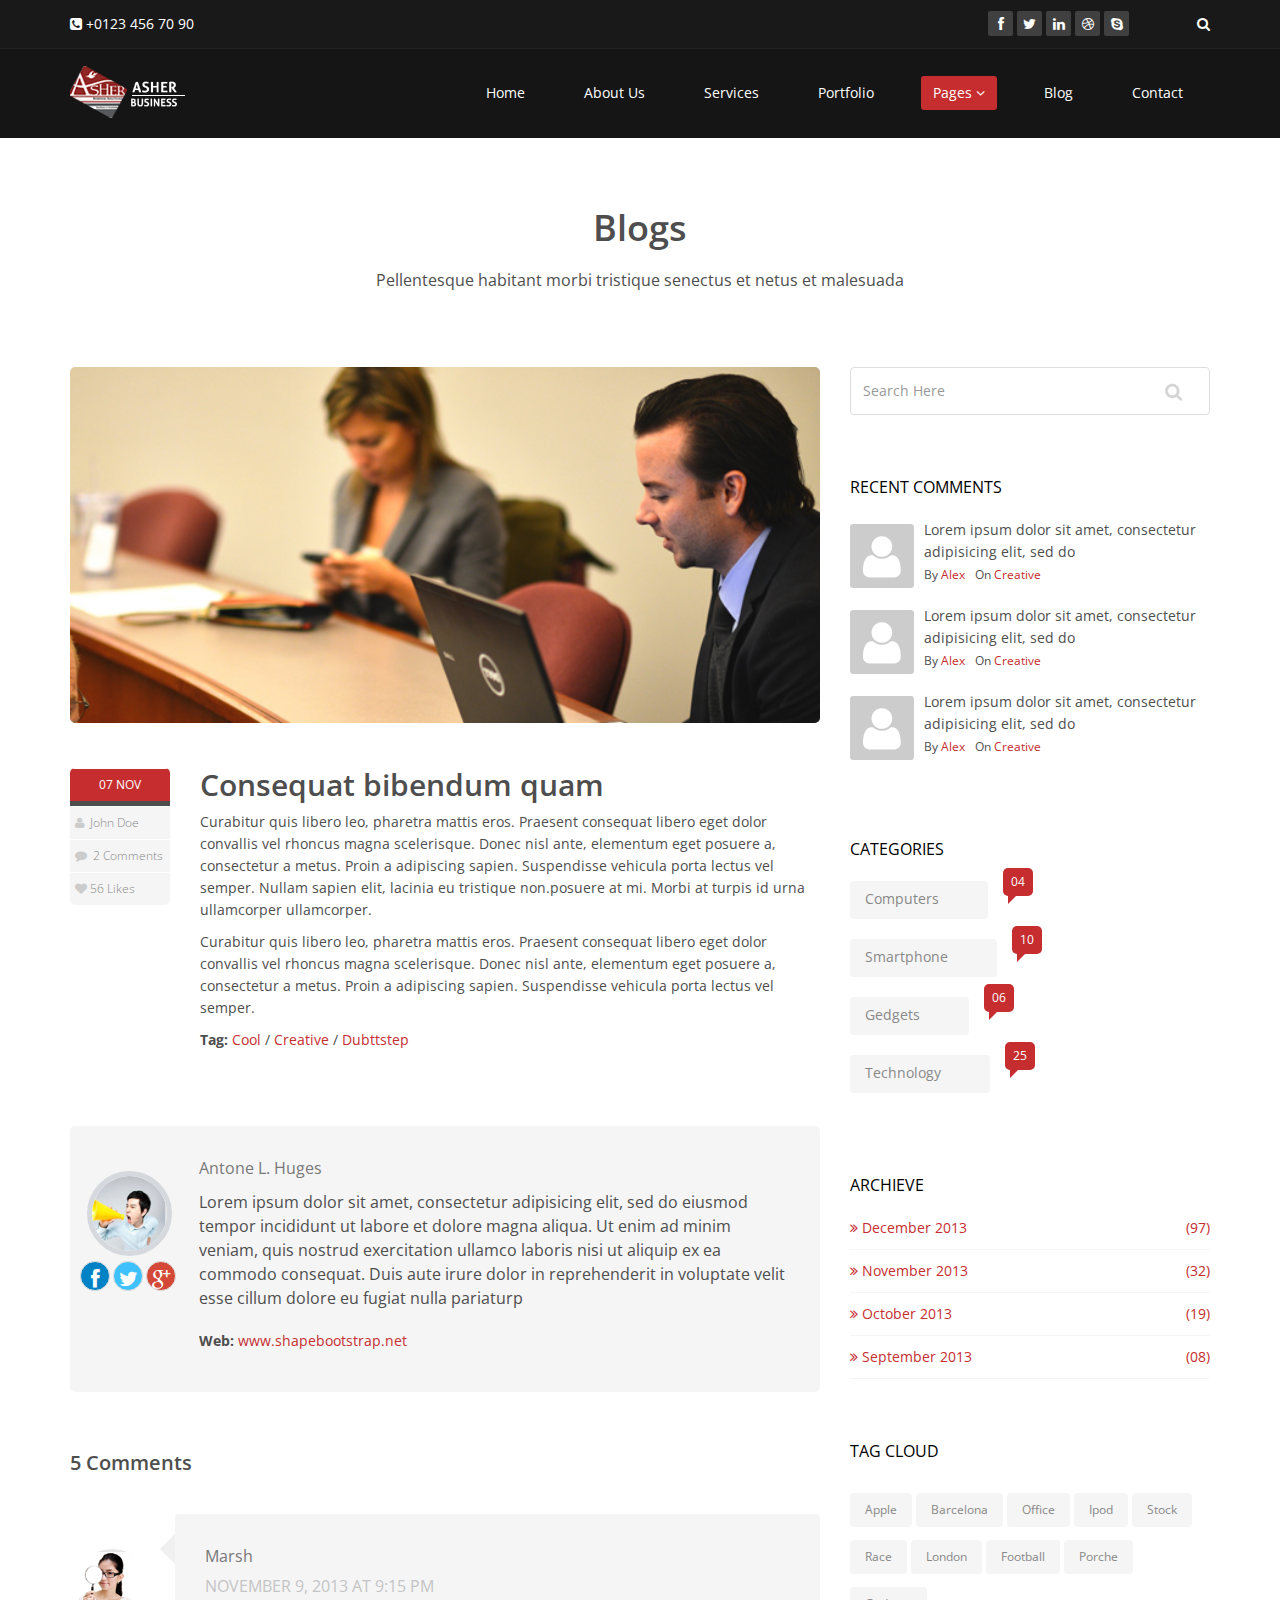
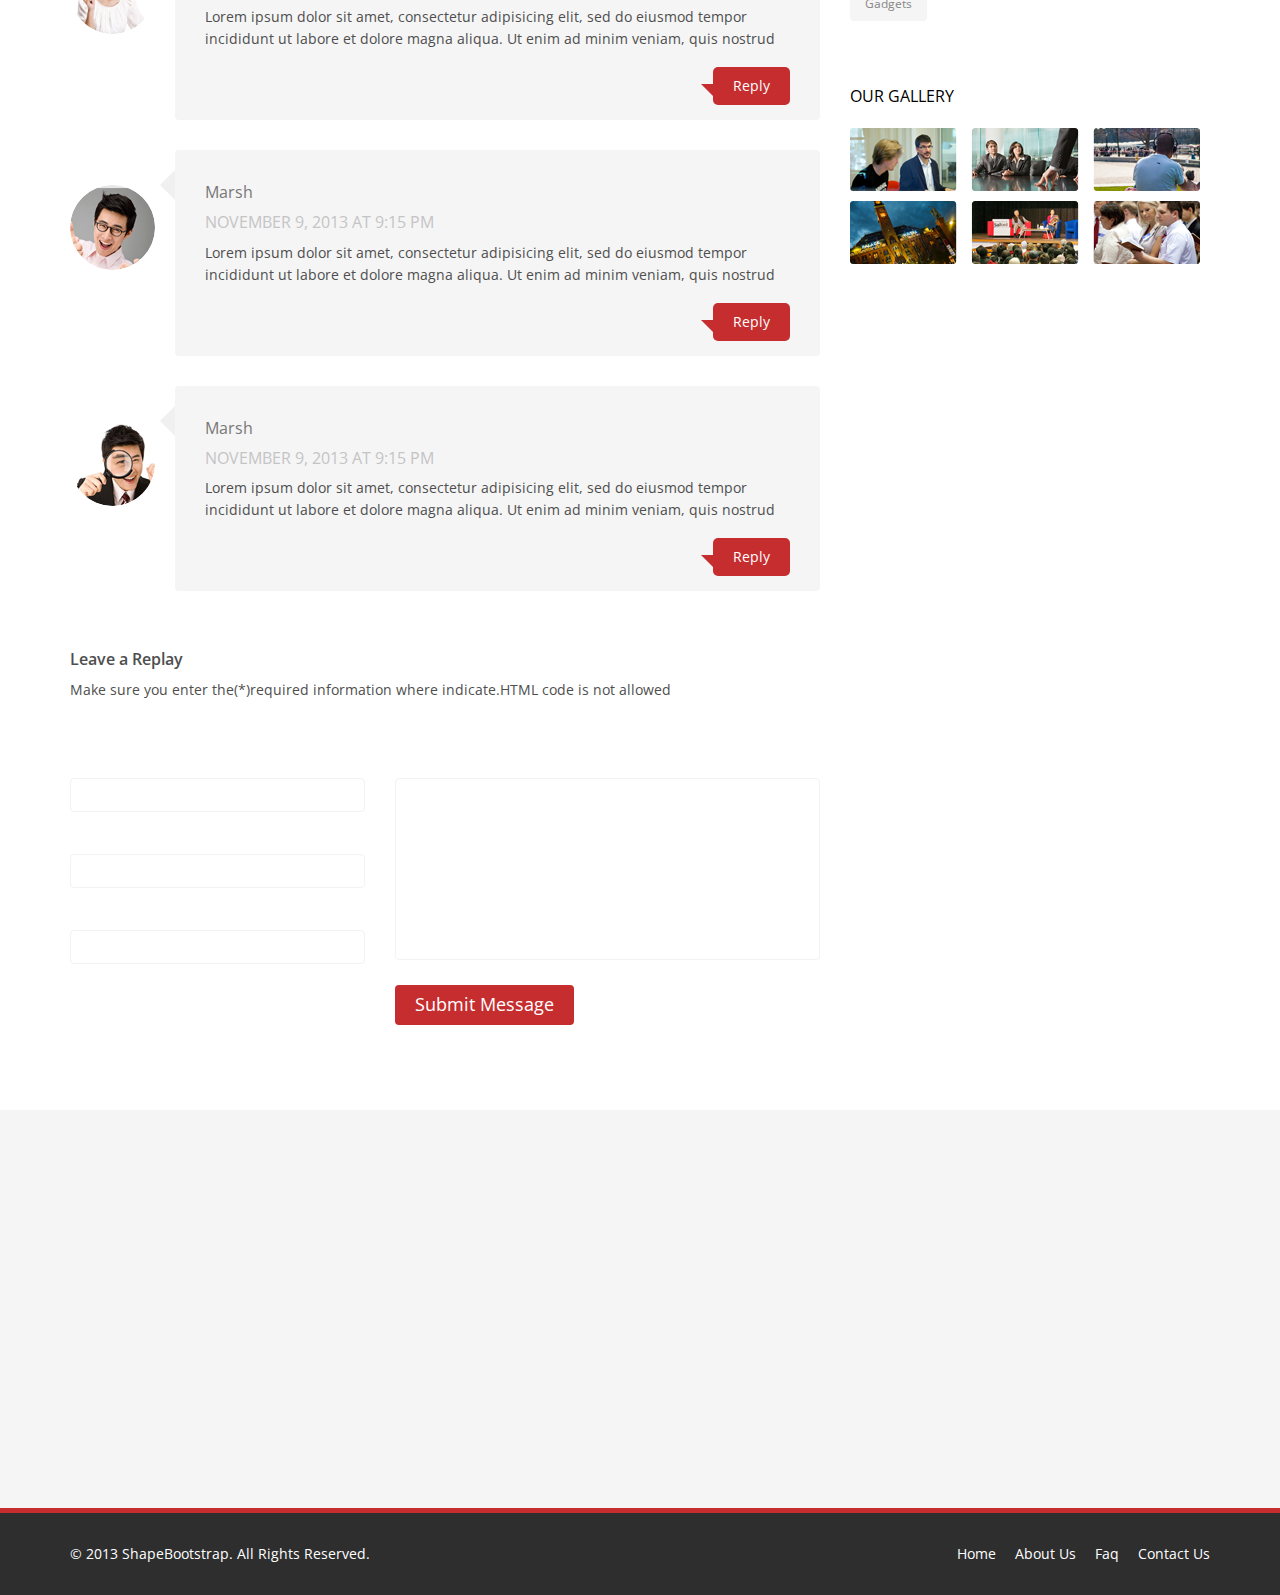
<file: blog-item.html>
<!DOCTYPE html>
<html lang="en">
<head>
    <meta charset="utf-8">
    <meta name="viewport" content="width=device-width, initial-scale=1.0">
    <meta name="description" content="">
    <meta name="author" content="">
    <title>Blog Single | Corlate</title>
    
    <!-- core CSS -->
    <link href="css/bootstrap.min.css" rel="stylesheet">
    <link href="css/font-awesome.min.css" rel="stylesheet">
    <link href="css/prettyPhoto.css" rel="stylesheet">
    <link href="css/animate.min.css" rel="stylesheet">
    <link href="css/main.css" rel="stylesheet">
    <link href="css/responsive.css" rel="stylesheet">
    
    <!--[if lt IE 9]>
    <script src="js/html5shiv.js"></script>
    <script src="js/respond.min.js"></script>
    <![endif]-->       
    <link rel="shortcut icon" href="images/ico/favicon.ico">
    <link rel="apple-touch-icon-precomposed" sizes="144x144" href="images/ico/apple-touch-icon-144-precomposed.png">
    <link rel="apple-touch-icon-precomposed" sizes="114x114" href="images/ico/apple-touch-icon-114-precomposed.png">
    <link rel="apple-touch-icon-precomposed" sizes="72x72" href="images/ico/apple-touch-icon-72-precomposed.png">
    <link rel="apple-touch-icon-precomposed" href="images/ico/apple-touch-icon-57-precomposed.png">
</head><!--/head-->

<body>

    <header id="header">
        <div class="top-bar">
            <div class="container">
                <div class="row">
                    <div class="col-sm-6 col-xs-4">
                        <div class="top-number"><p><i class="fa fa-phone-square"></i>  +0123 456 70 90</p></div>
                    </div>
                    <div class="col-sm-6 col-xs-8">
                       <div class="social">
                            <ul class="social-share">
                                <li><a href="#"><i class="fa fa-facebook"></i></a></li>
                                <li><a href="#"><i class="fa fa-twitter"></i></a></li>
                                <li><a href="#"><i class="fa fa-linkedin"></i></a></li> 
                                <li><a href="#"><i class="fa fa-dribbble"></i></a></li>
                                <li><a href="#"><i class="fa fa-skype"></i></a></li>
                            </ul>
                            <div class="search">
                                <form role="form">
                                    <input type="text" class="search-form" autocomplete="off" placeholder="Search">
                                    <i class="fa fa-search"></i>
                                </form>
                           </div>
                       </div>
                    </div>
                </div>
            </div><!--/.container-->
        </div><!--/.top-bar-->

        <nav class="navbar navbar-inverse" role="banner">
            <div class="container">
                <div class="navbar-header">
                    <button type="button" class="navbar-toggle" data-toggle="collapse" data-target=".navbar-collapse">
                        <span class="sr-only">Toggle navigation</span>
                        <span class="icon-bar"></span>
                        <span class="icon-bar"></span>
                        <span class="icon-bar"></span>
                    </button>
                    <a class="navbar-brand" href="index.html"><img src="images/logo.png" alt="logo"></a>
                </div>
                
                <div class="collapse navbar-collapse navbar-right">
                    <ul class="nav navbar-nav">
                        <li><a href="index.html">Home</a></li>
                        <li><a href="about-us.html">About Us</a></li>
                        <li><a href="services.html">Services</a></li>
                        <li><a href="portfolio.html">Portfolio</a></li>
                        <li class="dropdown active">
                            <a href="#" class="dropdown-toggle" data-toggle="dropdown">Pages <i class="fa fa-angle-down"></i></a>
                            <ul class="dropdown-menu">
                                <li class="active"><a href="blog-item.html">Blog Single</a></li>
                                <li><a href="pricing.html">Pricing</a></li>
                                <li><a href="404.html">404</a></li>
                                <li><a href="shortcodes.html">Shortcodes</a></li>
                            </ul>
                        </li>
                        <li><a href="blog.html">Blog</a></li> 
                        <li><a href="contact-us.html">Contact</a></li>                        
                    </ul>
                </div>
            </div><!--/.container-->
        </nav><!--/nav-->
        
    </header><!--/header-->


    <section id="blog" class="container">
        <div class="center">
            <h2>Blogs</h2>
            <p class="lead">Pellentesque habitant morbi tristique senectus et netus et malesuada</p>
        </div>

        <div class="blog">
            <div class="row">
                <div class="col-md-8">
                    <div class="blog-item">
                        <img class="img-responsive img-blog" src="images/blog/blog1.jpg" width="100%" alt="" />
                            <div class="row">  
                                <div class="col-xs-12 col-sm-2 text-center">
                                    <div class="entry-meta">
                                        <span id="publish_date">07  NOV</span>
                                        <span><i class="fa fa-user"></i> <a href="#"> John Doe</a></span>
                                        <span><i class="fa fa-comment"></i> <a href="blog-item.html#comments">2 Comments</a></span>
                                        <span><i class="fa fa-heart"></i><a href="#">56 Likes</a></span>
                                    </div>
                                </div>
                                <div class="col-xs-12 col-sm-10 blog-content">
                                    <h2>Consequat bibendum quam</h2>
                                    <p>Curabitur quis libero leo, pharetra mattis eros. Praesent consequat libero eget dolor convallis vel rhoncus magna scelerisque. Donec nisl ante, elementum eget posuere a, consectetur a metus. Proin a adipiscing sapien. Suspendisse vehicula porta lectus vel semper. Nullam sapien elit, lacinia eu tristique non.posuere at mi. Morbi at turpis id urna ullamcorper ullamcorper.</p>

                                    <p>Curabitur quis libero leo, pharetra mattis eros. Praesent consequat libero eget dolor convallis vel rhoncus magna scelerisque. Donec nisl ante, elementum eget posuere a, consectetur a metus. Proin a adipiscing sapien. Suspendisse vehicula porta lectus vel semper.</p>

                                    <div class="post-tags">
                                        <strong>Tag:</strong> <a href="#">Cool</a> / <a href="#">Creative</a> / <a href="#">Dubttstep</a>
                                    </div>

                                </div>
                            </div>
                        </div><!--/.blog-item-->
                        
                        <div class="media reply_section">
                            <div class="pull-left post_reply text-center">
                                <a href="#"><img src="images/blog/boy.png" class="img-circle" alt="" /></a>
                                <ul>
                                    <li><a href="#"><i class="fa fa-facebook"></i></a></li>
                                    <li><a href="#"><i class="fa fa-twitter"></i></a></li>
                                    <li><a href="#"><i class="fa fa-google-plus"></i> </a></li>
                                </ul>
                            </div>
                            <div class="media-body post_reply_content">
                                <h3>Antone L. Huges</h3>
                                <p class="lead">Lorem ipsum dolor sit amet, consectetur adipisicing elit, sed do eiusmod tempor incididunt ut labore et dolore magna aliqua. Ut enim ad minim veniam, quis nostrud exercitation ullamco laboris nisi ut aliquip ex ea commodo consequat. Duis aute irure dolor in reprehenderit in voluptate velit esse cillum dolore eu fugiat nulla pariaturp</p>
                                <p><strong>Web:</strong> <a href="http://www.shapebootstrap.net">www.shapebootstrap.net</a></p>
                            </div>
                        </div> 
                        
                        <h1 id="comments_title">5 Comments</h1>
                        <div class="media comment_section">
                            <div class="pull-left post_comments">
                                <a href="#"><img src="images/blog/girl.png" class="img-circle" alt="" /></a>
                            </div>
                            <div class="media-body post_reply_comments">
                                <h3>Marsh</h3>
                                <h4>NOVEMBER 9, 2013 AT 9:15 PM</h4>
                                <p>Lorem ipsum dolor sit amet, consectetur adipisicing elit, sed do eiusmod tempor incididunt ut labore et dolore magna aliqua. Ut enim ad minim veniam, quis nostrud</p>
                                <a href="#">Reply</a>
                            </div>
                        </div> 
                        <div class="media comment_section">
                            <div class="pull-left post_comments">
                                <a href="#"><img src="images/blog/boy2.png" class="img-circle" alt="" /></a>
                            </div>
                            <div class="media-body post_reply_comments">
                                <h3>Marsh</h3>
                                <h4>NOVEMBER 9, 2013 AT 9:15 PM</h4>
                                <p>Lorem ipsum dolor sit amet, consectetur adipisicing elit, sed do eiusmod tempor incididunt ut labore et dolore magna aliqua. Ut enim ad minim veniam, quis nostrud</p>
                                <a href="#">Reply</a>
                            </div>
                        </div> 
                        <div class="media comment_section">
                            <div class="pull-left post_comments">
                                <a href="#"><img src="images/blog/boy3.png" class="img-circle" alt="" /></a>
                            </div>
                            <div class="media-body post_reply_comments">
                                <h3>Marsh</h3>
                                <h4>NOVEMBER 9, 2013 AT 9:15 PM</h4>
                                <p>Lorem ipsum dolor sit amet, consectetur adipisicing elit, sed do eiusmod tempor incididunt ut labore et dolore magna aliqua. Ut enim ad minim veniam, quis nostrud</p>
                                <a href="#">Reply</a>
                            </div>
                        </div> 


                        <div id="contact-page clearfix">
                            <div class="status alert alert-success" style="display: none"></div>
                            <div class="message_heading">
                                <h4>Leave a Replay</h4>
                                <p>Make sure you enter the(*)required information where indicate.HTML code is not allowed</p>
                            </div> 
      
                            <form id="main-contact-form" class="contact-form" name="contact-form" method="post" action="sendemail.php" role="form">
                                <div class="row">
                                    <div class="col-sm-5">
                                        <div class="form-group">
                                            <label>Name *</label>
                                            <input type="text" class="form-control" required="required">
                                        </div>
                                        <div class="form-group">
                                            <label>Email *</label>
                                            <input type="email" class="form-control" required="required">
                                        </div>
                                        <div class="form-group">
                                            <label>URL</label>
                                            <input type="url" class="form-control">
                                        </div>                    
                                    </div>
                                    <div class="col-sm-7">                        
                                        <div class="form-group">
                                            <label>Message *</label>
                                            <textarea name="message" id="message" required="required" class="form-control" rows="8"></textarea>
                                        </div>                        
                                        <div class="form-group">
                                            <button type="submit" class="btn btn-primary btn-lg" required="required">Submit Message</button>
                                        </div>
                                    </div>
                                </div>
                            </form>     
                        </div><!--/#contact-page-->
                    </div><!--/.col-md-8-->

                <aside class="col-md-4">
                    <div class="widget search">
                        <form role="form">
                                <input type="text" class="form-control search_box" autocomplete="off" placeholder="Search Here">
                        </form>
                    </div><!--/.search-->
    				
    				<div class="widget categories">
                        <h3>Recent Comments</h3>
                        <div class="row">
                            <div class="col-sm-12">
                                <div class="single_comments">
    								<img src="images/blog/avatar3.png" alt=""  />
    								<p>Lorem ipsum dolor sit amet, consectetur adipisicing elit, sed do </p>
                                    <div class="entry-meta small muted">
                                        <span>By <a href="#">Alex</a></span <span>On <a href="#">Creative</a></span>
                                    </div>
    							</div>
    							<div class="single_comments">
    								<img src="images/blog/avatar3.png" alt=""  />
    								<p>Lorem ipsum dolor sit amet, consectetur adipisicing elit, sed do </p>
    								<div class="entry-meta small muted">
                                        <span>By <a href="#">Alex</a></span <span>On <a href="#">Creative</a></span>
                                    </div>
    							</div>
    							<div class="single_comments">
    								<img src="images/blog/avatar3.png" alt=""  />
    								<p>Lorem ipsum dolor sit amet, consectetur adipisicing elit, sed do </p>
    								<div class="entry-meta small muted">
                                        <span>By <a href="#">Alex</a></span <span>On <a href="#">Creative</a></span>
                                    </div>
    							</div>
    							
                            </div>
                        </div>                     
                    </div><!--/.recent comments-->
                     

                    <div class="widget categories">
                        <h3>Categories</h3>
                        <div class="row">
                            <div class="col-sm-6">
                                <ul class="blog_category">
                                    <li><a href="#">Computers <span class="badge">04</span></a></li>
                                    <li><a href="#">Smartphone <span class="badge">10</span></a></li>
                                    <li><a href="#">Gedgets <span class="badge">06</span></a></li>
                                    <li><a href="#">Technology <span class="badge">25</span></a></li>
                                </ul>
                            </div>
                        </div>                     
                    </div><!--/.categories-->
    				
    				<div class="widget archieve">
                        <h3>Archieve</h3>
                        <div class="row">
                            <div class="col-sm-12">
                                <ul class="blog_archieve">
                                    <li><a href="#"><i class="fa fa-angle-double-right"></i> December 2013 <span class="pull-right">(97)</span></a></li>
                                    <li><a href="#"><i class="fa fa-angle-double-right"></i> November 2013 <span class="pull-right">(32)</a></li>
                                    <li><a href="#"><i class="fa fa-angle-double-right"></i> October 2013 <span class="pull-right">(19)</a></li>
                                    <li><a href="#"><i class="fa fa-angle-double-right"></i> September 2013 <span class="pull-right">(08)</a></li>
                                </ul>
                            </div>
                        </div>                     
                    </div><!--/.archieve-->
    				
                    <div class="widget tags">
                        <h3>Tag Cloud</h3>
                        <ul class="tag-cloud">
                            <li><a class="btn btn-xs btn-primary" href="#">Apple</a></li>
                            <li><a class="btn btn-xs btn-primary" href="#">Barcelona</a></li>
                            <li><a class="btn btn-xs btn-primary" href="#">Office</a></li>
                            <li><a class="btn btn-xs btn-primary" href="#">Ipod</a></li>
                            <li><a class="btn btn-xs btn-primary" href="#">Stock</a></li>
                            <li><a class="btn btn-xs btn-primary" href="#">Race</a></li>
                            <li><a class="btn btn-xs btn-primary" href="#">London</a></li>
                            <li><a class="btn btn-xs btn-primary" href="#">Football</a></li>
                            <li><a class="btn btn-xs btn-primary" href="#">Porche</a></li>
                            <li><a class="btn btn-xs btn-primary" href="#">Gadgets</a></li>
                        </ul>
                    </div><!--/.tags-->
    				
    				<div class="widget blog_gallery">
                        <h3>Our Gallery</h3>
                        <ul class="sidebar-gallery">
                            <li><a href="#"><img src="images/blog/gallery1.png" alt="" /></a></li>
                            <li><a href="#"><img src="images/blog/gallery2.png" alt="" /></a></li>
                            <li><a href="#"><img src="images/blog/gallery3.png" alt="" /></a></li>
                            <li><a href="#"><img src="images/blog/gallery4.png" alt="" /></a></li>
                            <li><a href="#"><img src="images/blog/gallery5.png" alt="" /></a></li>
                            <li><a href="#"><img src="images/blog/gallery6.png" alt="" /></a></li>
                        </ul>
                    </div><!--/.blog_gallery-->
    					
    				
                </aside>     

            </div><!--/.row-->

         </div><!--/.blog-->

    </section><!--/#blog-->


    <section id="bottom">
        <div class="container wow fadeInDown" data-wow-duration="1000ms" data-wow-delay="600ms">
            <div class="row">
                <div class="col-md-3 col-sm-6">
                    <div class="widget">
                        <h3>Company</h3>
                        <ul>
                            <li><a href="#">About us</a></li>
                            <li><a href="#">We are hiring</a></li>
                            <li><a href="#">Meet the team</a></li>
                            <li><a href="#">Copyright</a></li>
                            <li><a href="#">Terms of use</a></li>
                            <li><a href="#">Privacy policy</a></li>
                            <li><a href="#">Contact us</a></li>
                        </ul>
                    </div>    
                </div><!--/.col-md-3-->

                <div class="col-md-3 col-sm-6">
                    <div class="widget">
                        <h3>Support</h3>
                        <ul>
                            <li><a href="#">Faq</a></li>
                            <li><a href="#">Blog</a></li>
                            <li><a href="#">Forum</a></li>
                            <li><a href="#">Documentation</a></li>
                            <li><a href="#">Refund policy</a></li>
                            <li><a href="#">Ticket system</a></li>
                            <li><a href="#">Billing system</a></li>
                        </ul>
                    </div>    
                </div><!--/.col-md-3-->

                <div class="col-md-3 col-sm-6">
                    <div class="widget">
                        <h3>Developers</h3>
                        <ul>
                            <li><a href="#">Web Development</a></li>
                            <li><a href="#">SEO Marketing</a></li>
                            <li><a href="#">Theme</a></li>
                            <li><a href="#">Development</a></li>
                            <li><a href="#">Email Marketing</a></li>
                            <li><a href="#">Plugin Development</a></li>
                            <li><a href="#">Article Writing</a></li>
                        </ul>
                    </div>    
                </div><!--/.col-md-3-->

                <div class="col-md-3 col-sm-6">
                    <div class="widget">
                        <h3>Our Partners</h3>
                        <ul>
                            <li><a href="#">Adipisicing Elit</a></li>
                            <li><a href="#">Eiusmod</a></li>
                            <li><a href="#">Tempor</a></li>
                            <li><a href="#">Veniam</a></li>
                            <li><a href="#">Exercitation</a></li>
                            <li><a href="#">Ullamco</a></li>
                            <li><a href="#">Laboris</a></li>
                        </ul>
                    </div>    
                </div><!--/.col-md-3-->
            </div>
        </div>
    </section><!--/#bottom-->

    <footer id="footer" class="midnight-blue">
        <div class="container">
            <div class="row">
                <div class="col-sm-6">
                    &copy; 2013 <a target="_blank" href="http://shapebootstrap.net/" title="Free Twitter Bootstrap WordPress Themes and HTML templates">ShapeBootstrap</a>. All Rights Reserved.
                </div>
                <div class="col-sm-6">
                    <ul class="pull-right">
                        <li><a href="#">Home</a></li>
                        <li><a href="#">About Us</a></li>
                        <li><a href="#">Faq</a></li>
                        <li><a href="#">Contact Us</a></li>
                    </ul>
                </div>
            </div>
        </div>
    </footer><!--/#footer-->

    <script src="js/jquery.js"></script>
    <script src="js/bootstrap.min.js"></script>
    <script src="js/jquery.prettyPhoto.js"></script>
    <script src="js/jquery.isotope.min.js"></script>
    <script src="js/main.js"></script>
    <script src="js/wow.min.js"></script>
</body>
</html>
</file>
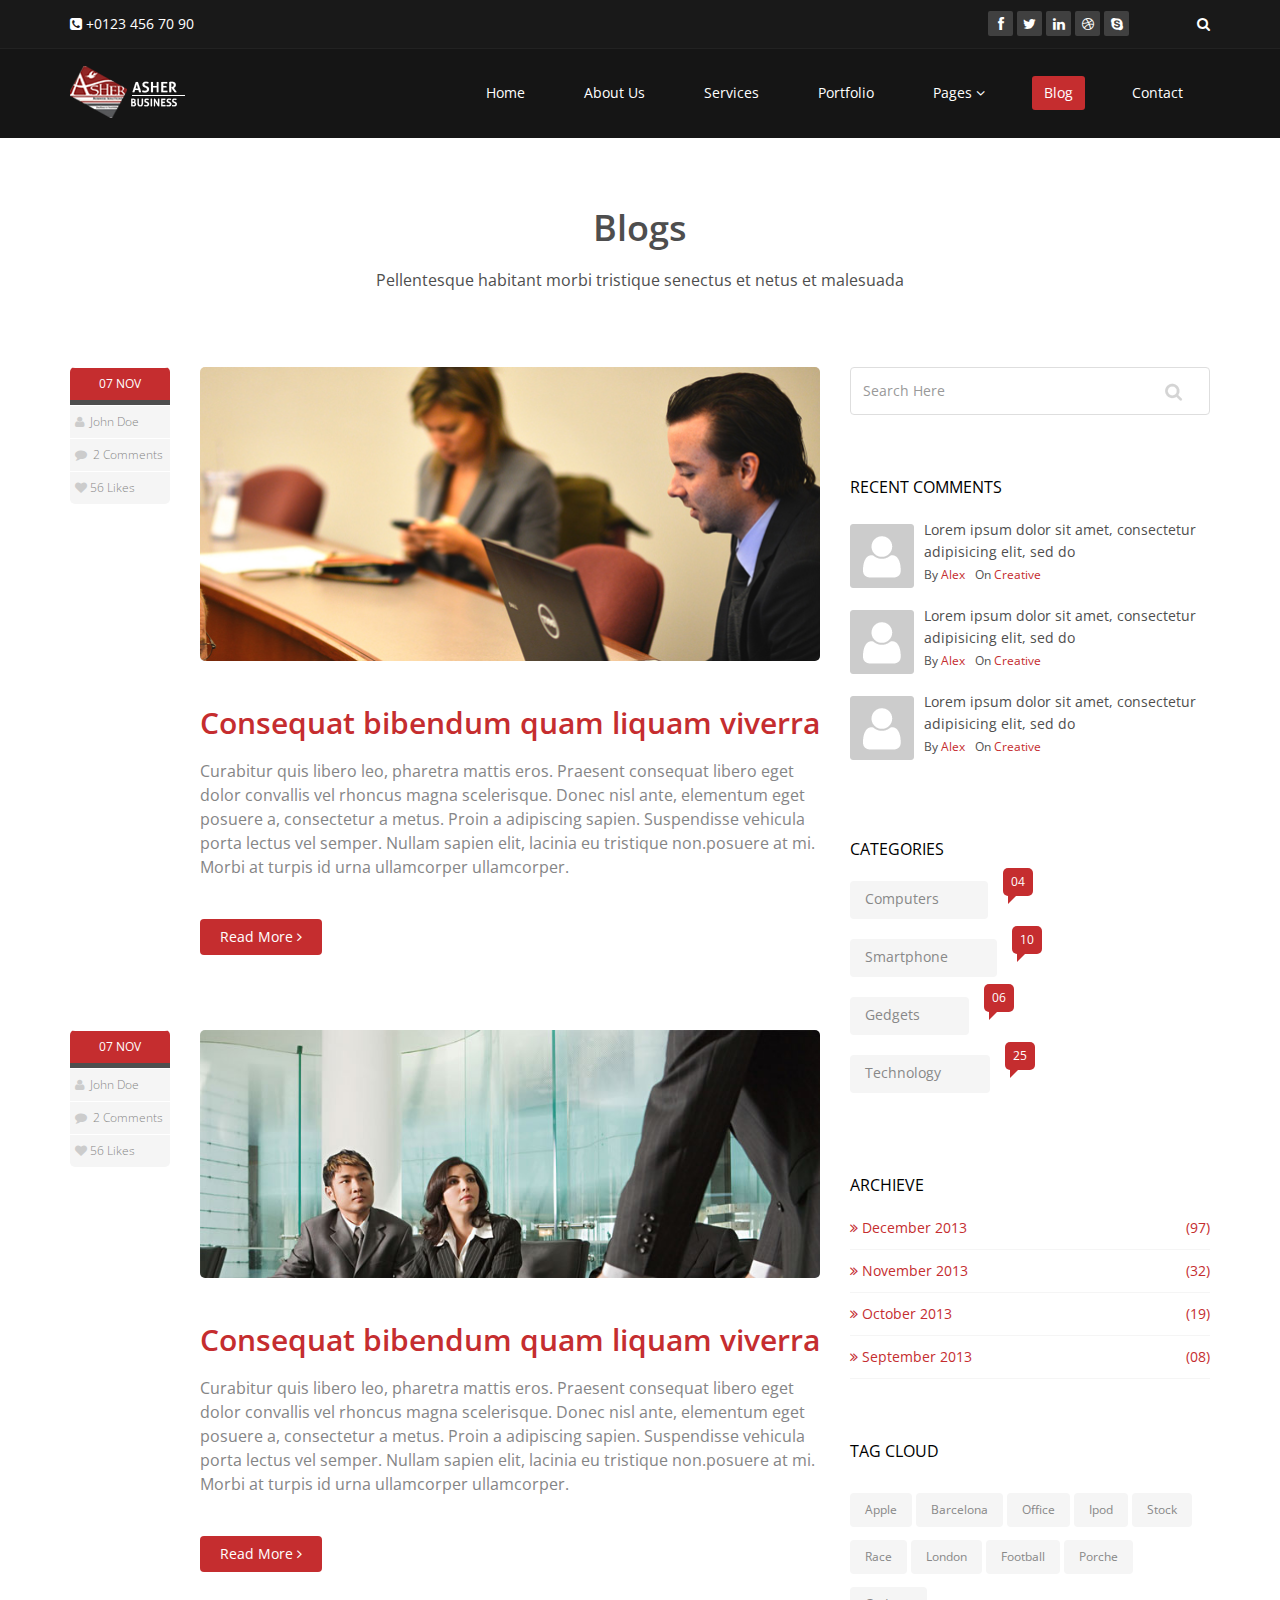
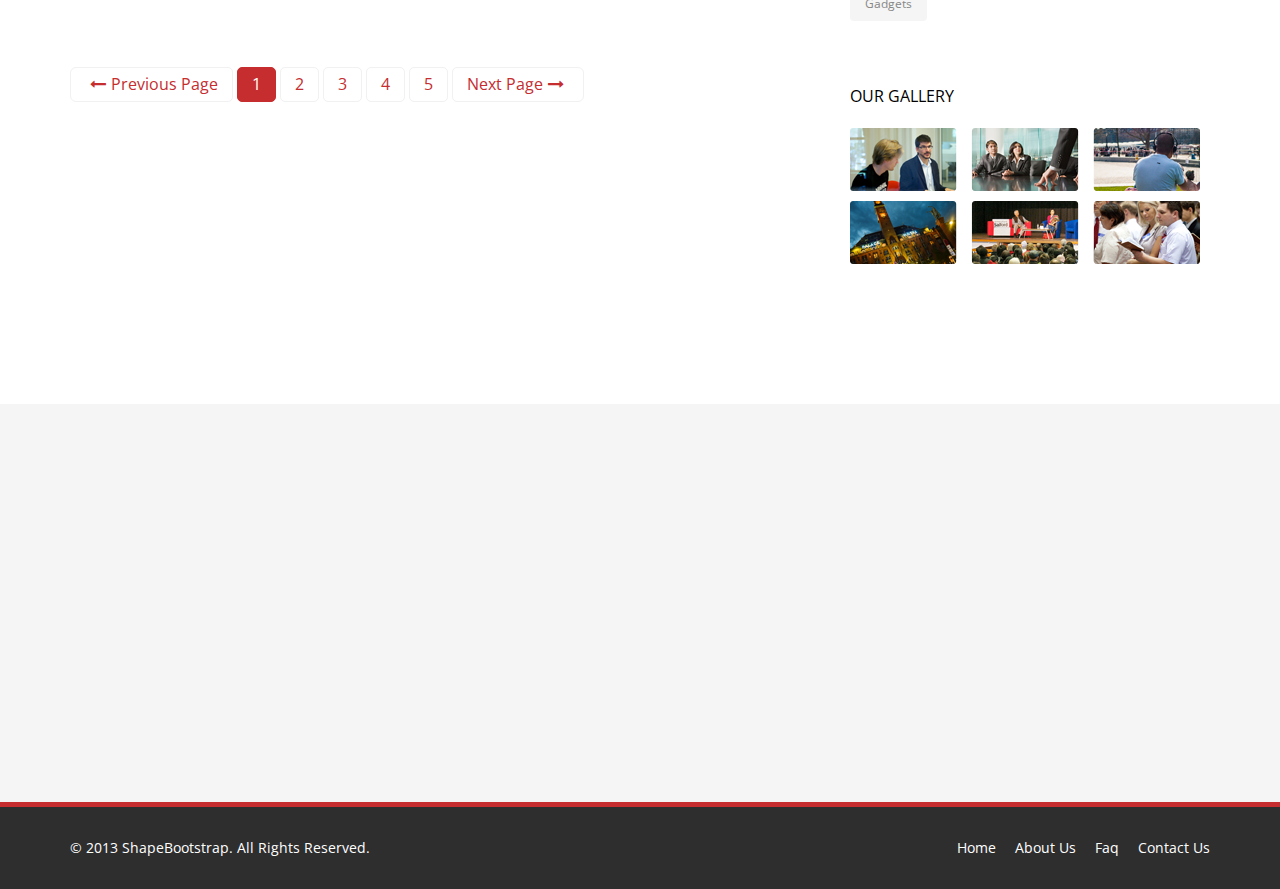
<file: blog.html>
<!DOCTYPE html>
<html lang="en">
<head>
    <meta charset="utf-8">
    <meta name="viewport" content="width=device-width, initial-scale=1.0">
    <meta name="description" content="">
    <meta name="author" content="">
    <title>Blog | Corlate</title>
    
    <!-- core CSS -->
    <link href="css/bootstrap.min.css" rel="stylesheet">
    <link href="css/font-awesome.min.css" rel="stylesheet">
    <link href="css/prettyPhoto.css" rel="stylesheet">
    <link href="css/animate.min.css" rel="stylesheet">
    <link href="css/main.css" rel="stylesheet">
    <link href="css/responsive.css" rel="stylesheet">
    
    <!--[if lt IE 9]>
    <script src="js/html5shiv.js"></script>
    <script src="js/respond.min.js"></script>
    <![endif]-->       
    <link rel="shortcut icon" href="images/ico/favicon.ico">
    <link rel="apple-touch-icon-precomposed" sizes="144x144" href="images/ico/apple-touch-icon-144-precomposed.png">
    <link rel="apple-touch-icon-precomposed" sizes="114x114" href="images/ico/apple-touch-icon-114-precomposed.png">
    <link rel="apple-touch-icon-precomposed" sizes="72x72" href="images/ico/apple-touch-icon-72-precomposed.png">
    <link rel="apple-touch-icon-precomposed" href="images/ico/apple-touch-icon-57-precomposed.png">
</head><!--/head-->

<body>

    <header id="header">
        <div class="top-bar">
            <div class="container">
                <div class="row">
                    <div class="col-sm-6 col-xs-4">
                        <div class="top-number"><p><i class="fa fa-phone-square"></i>  +0123 456 70 90</p></div>
                    </div>
                    <div class="col-sm-6 col-xs-8">
                       <div class="social">
                            <ul class="social-share">
                                <li><a href="#"><i class="fa fa-facebook"></i></a></li>
                                <li><a href="#"><i class="fa fa-twitter"></i></a></li>
                                <li><a href="#"><i class="fa fa-linkedin"></i></a></li> 
                                <li><a href="#"><i class="fa fa-dribbble"></i></a></li>
                                <li><a href="#"><i class="fa fa-skype"></i></a></li>
                            </ul>
                            <div class="search">
                                <form role="form">
                                    <input type="text" class="search-form" autocomplete="off" placeholder="Search">
                                    <i class="fa fa-search"></i>
                                </form>
                           </div>
                       </div>
                    </div>
                </div>
            </div><!--/.container-->
        </div><!--/.top-bar-->

        <nav class="navbar navbar-inverse" role="banner">
            <div class="container">
                <div class="navbar-header">
                    <button type="button" class="navbar-toggle" data-toggle="collapse" data-target=".navbar-collapse">
                        <span class="sr-only">Toggle navigation</span>
                        <span class="icon-bar"></span>
                        <span class="icon-bar"></span>
                        <span class="icon-bar"></span>
                    </button>
                    <a class="navbar-brand" href="index.html"><img src="images/logo.png" alt="logo"></a>
                </div>
                
                <div class="collapse navbar-collapse navbar-right">
                    <ul class="nav navbar-nav">
                        <li><a href="index.html">Home</a></li>
                        <li><a href="about-us.html">About Us</a></li>
                        <li><a href="services.html">Services</a></li>
                        <li><a href="portfolio.html">Portfolio</a></li>
                        <li class="dropdown">
                            <a href="#" class="dropdown-toggle" data-toggle="dropdown">Pages <i class="fa fa-angle-down"></i></a>
                            <ul class="dropdown-menu">
                                <li><a href="blog-item.html">Blog Single</a></li>
                                <li><a href="pricing.html">Pricing</a></li>
                                <li><a href="404.html">404</a></li>
                                <li><a href="shortcodes.html">Shortcodes</a></li>
                            </ul>
                        </li>
                        <li class="active"><a href="blog.html">Blog</a></li> 
                        <li><a href="contact-us.html">Contact</a></li>                        
                    </ul>
                </div>
            </div><!--/.container-->
        </nav><!--/nav-->
        
    </header><!--/header-->

    <section id="blog" class="container">
        <div class="center">
            <h2>Blogs</h2>
            <p class="lead">Pellentesque habitant morbi tristique senectus et netus et malesuada</p>
        </div>

        <div class="blog">
            <div class="row">
                 <div class="col-md-8">
                    <div class="blog-item">
                        <div class="row">
                            <div class="col-xs-12 col-sm-2 text-center">
                                <div class="entry-meta">
                                    <span id="publish_date">07  NOV</span>
                                    <span><i class="fa fa-user"></i> <a href="#">John Doe</a></span>
                                    <span><i class="fa fa-comment"></i> <a href="blog-item.html#comments">2 Comments</a></span>
                                    <span><i class="fa fa-heart"></i><a href="#">56 Likes</a></span>
                                </div>
                            </div>
                                
                            <div class="col-xs-12 col-sm-10 blog-content">
                                <a href="#"><img class="img-responsive img-blog" src="images/blog/blog1.jpg" width="100%" alt="" /></a>
                                <h2><a href="blog-item.html">Consequat bibendum quam liquam viverra</a></h2>
                                <h3>Curabitur quis libero leo, pharetra mattis eros. Praesent consequat libero eget dolor convallis vel rhoncus magna scelerisque. Donec nisl ante, elementum eget posuere a, consectetur a metus. Proin a adipiscing sapien. Suspendisse vehicula porta lectus vel semper. Nullam sapien elit, lacinia eu tristique non.posuere at mi. Morbi at turpis id urna ullamcorper ullamcorper.</h3>
                                <a class="btn btn-primary readmore" href="blog-item.html">Read More <i class="fa fa-angle-right"></i></a>
                            </div>
                        </div>    
                    </div><!--/.blog-item-->
                        
                    <div class="blog-item">
                        <div class="row">
                             <div class="col-sm-2 text-center">
                                <div class="entry-meta"> 
                                    <span id="publish_date">07  NOV</span>
                                    <span><i class="fa fa-user"></i> <a href="#">John Doe</a></span>
                                    <span><i class="fa fa-comment"></i> <a href="blog-item.html#comments">2 Comments</a></span>
                                    <span><i class="fa fa-heart"></i><a href="#">56 Likes</a></span>
                                </div>
                            </div>
                            <div class="col-sm-10 blog-content">
                                <a href=""><img class="img-responsive img-blog" src="images/blog/blog2.jpg" width="100%" alt="" /></a>
                                <h2><a href="blog-item.html">Consequat bibendum quam liquam viverra</a></h2>
                                <h3>Curabitur quis libero leo, pharetra mattis eros. Praesent consequat libero eget dolor convallis vel rhoncus magna scelerisque. Donec nisl ante, elementum eget posuere a, consectetur a metus. Proin a adipiscing sapien. Suspendisse vehicula porta lectus vel semper. Nullam sapien elit, lacinia eu tristique non.posuere at mi. Morbi at turpis id urna ullamcorper ullamcorper.</h3>
                                <a class="btn btn-primary readmore" href="blog-item.html">Read More <i class="fa fa-angle-right"></i></a>
                            </div>
                        </div>    
                    </div><!--/.blog-item-->
                        
                    <ul class="pagination pagination-lg">
                        <li><a href="#"><i class="fa fa-long-arrow-left"></i>Previous Page</a></li>
                        <li class="active"><a href="#">1</a></li>
                        <li><a href="#">2</a></li>
                        <li><a href="#">3</a></li>
                        <li><a href="#">4</a></li>
                        <li><a href="#">5</a></li>
                        <li><a href="#">Next Page<i class="fa fa-long-arrow-right"></i></a></li>
                    </ul><!--/.pagination-->
                </div><!--/.col-md-8-->

                <aside class="col-md-4">
                    <div class="widget search">
                        <form role="form">
                                <input type="text" class="form-control search_box" autocomplete="off" placeholder="Search Here">
                        </form>
                    </div><!--/.search-->
    				
    				<div class="widget categories">
                        <h3>Recent Comments</h3>
                        <div class="row">
                            <div class="col-sm-12">
                                <div class="single_comments">
                                    <img src="images/blog/avatar3.png" alt=""  />
                                    <p>Lorem ipsum dolor sit amet, consectetur adipisicing elit, sed do </p>
                                    <div class="entry-meta small muted">
                                        <span>By <a href="#">Alex</a></span <span>On <a href="#">Creative</a></span>
                                    </div>
                                </div>
                                <div class="single_comments">
                                    <img src="images/blog/avatar3.png" alt=""  />
                                    <p>Lorem ipsum dolor sit amet, consectetur adipisicing elit, sed do </p>
                                    <div class="entry-meta small muted">
                                        <span>By <a href="#">Alex</a></span <span>On <a href="#">Creative</a></span>
                                    </div>
                                </div>
                                <div class="single_comments">
                                    <img src="images/blog/avatar3.png" alt=""  />
                                    <p>Lorem ipsum dolor sit amet, consectetur adipisicing elit, sed do </p>
                                    <div class="entry-meta small muted">
                                        <span>By <a href="#">Alex</a></span <span>On <a href="#">Creative</a></span>
                                    </div>
                                </div>
                                
                            </div>
                        </div>                     
                    </div><!--/.recent comments-->
                     

                    <div class="widget categories">
                        <h3>Categories</h3>
                        <div class="row">
                            <div class="col-sm-6">
                                <ul class="blog_category">
                                    <li><a href="#">Computers <span class="badge">04</span></a></li>
                                    <li><a href="#">Smartphone <span class="badge">10</span></a></li>
                                    <li><a href="#">Gedgets <span class="badge">06</span></a></li>
                                    <li><a href="#">Technology <span class="badge">25</span></a></li>
                                </ul>
                            </div>
                        </div>                     
                    </div><!--/.categories-->
    				
    				<div class="widget archieve">
                        <h3>Archieve</h3>
                        <div class="row">
                            <div class="col-sm-12">
                                <ul class="blog_archieve">
                                    <li><a href="#"><i class="fa fa-angle-double-right"></i> December 2013 <span class="pull-right">(97)</span></a></li>
                                    <li><a href="#"><i class="fa fa-angle-double-right"></i> November 2013 <span class="pull-right">(32)</a></li>
                                    <li><a href="#"><i class="fa fa-angle-double-right"></i> October 2013 <span class="pull-right">(19)</a></li>
                                    <li><a href="#"><i class="fa fa-angle-double-right"></i> September 2013 <span class="pull-right">(08)</a></li>
                                </ul>
                            </div>
                        </div>                     
                    </div><!--/.archieve-->
    				
                    <div class="widget tags">
                        <h3>Tag Cloud</h3>
                        <ul class="tag-cloud">
                            <li><a class="btn btn-xs btn-primary" href="#">Apple</a></li>
                            <li><a class="btn btn-xs btn-primary" href="#">Barcelona</a></li>
                            <li><a class="btn btn-xs btn-primary" href="#">Office</a></li>
                            <li><a class="btn btn-xs btn-primary" href="#">Ipod</a></li>
                            <li><a class="btn btn-xs btn-primary" href="#">Stock</a></li>
                            <li><a class="btn btn-xs btn-primary" href="#">Race</a></li>
                            <li><a class="btn btn-xs btn-primary" href="#">London</a></li>
                            <li><a class="btn btn-xs btn-primary" href="#">Football</a></li>
                            <li><a class="btn btn-xs btn-primary" href="#">Porche</a></li>
                            <li><a class="btn btn-xs btn-primary" href="#">Gadgets</a></li>
                        </ul>
                    </div><!--/.tags-->
    				
    				<div class="widget blog_gallery">
                        <h3>Our Gallery</h3>
                        <ul class="sidebar-gallery">
                            <li><a href="#"><img src="images/blog/gallery1.png" alt="" /></a></li>
                            <li><a href="#"><img src="images/blog/gallery2.png" alt="" /></a></li>
                            <li><a href="#"><img src="images/blog/gallery3.png" alt="" /></a></li>
                            <li><a href="#"><img src="images/blog/gallery4.png" alt="" /></a></li>
                            <li><a href="#"><img src="images/blog/gallery5.png" alt="" /></a></li>
                            <li><a href="#"><img src="images/blog/gallery6.png" alt="" /></a></li>
                        </ul>
                    </div><!--/.blog_gallery-->
    			</aside>  
            </div><!--/.row-->
        </div>
    </section><!--/#blog-->

    <section id="bottom">
        <div class="container wow fadeInDown" data-wow-duration="1000ms" data-wow-delay="600ms">
            <div class="row">
                <div class="col-md-3 col-sm-6">
                    <div class="widget">
                        <h3>Company</h3>
                        <ul>
                            <li><a href="#">About us</a></li>
                            <li><a href="#">We are hiring</a></li>
                            <li><a href="#">Meet the team</a></li>
                            <li><a href="#">Copyright</a></li>
                            <li><a href="#">Terms of use</a></li>
                            <li><a href="#">Privacy policy</a></li>
                            <li><a href="#">Contact us</a></li>
                        </ul>
                    </div>    
                </div><!--/.col-md-3-->

                <div class="col-md-3 col-sm-6">
                    <div class="widget">
                        <h3>Support</h3>
                        <ul>
                            <li><a href="#">Faq</a></li>
                            <li><a href="#">Blog</a></li>
                            <li><a href="#">Forum</a></li>
                            <li><a href="#">Documentation</a></li>
                            <li><a href="#">Refund policy</a></li>
                            <li><a href="#">Ticket system</a></li>
                            <li><a href="#">Billing system</a></li>
                        </ul>
                    </div>    
                </div><!--/.col-md-3-->

                <div class="col-md-3 col-sm-6">
                    <div class="widget">
                        <h3>Developers</h3>
                        <ul>
                            <li><a href="#">Web Development</a></li>
                            <li><a href="#">SEO Marketing</a></li>
                            <li><a href="#">Theme</a></li>
                            <li><a href="#">Development</a></li>
                            <li><a href="#">Email Marketing</a></li>
                            <li><a href="#">Plugin Development</a></li>
                            <li><a href="#">Article Writing</a></li>
                        </ul>
                    </div>    
                </div><!--/.col-md-3-->

                <div class="col-md-3 col-sm-6">
                    <div class="widget">
                        <h3>Our Partners</h3>
                        <ul>
                            <li><a href="#">Adipisicing Elit</a></li>
                            <li><a href="#">Eiusmod</a></li>
                            <li><a href="#">Tempor</a></li>
                            <li><a href="#">Veniam</a></li>
                            <li><a href="#">Exercitation</a></li>
                            <li><a href="#">Ullamco</a></li>
                            <li><a href="#">Laboris</a></li>
                        </ul>
                    </div>    
                </div><!--/.col-md-3-->
            </div>
        </div>
    </section><!--/#bottom-->

    <footer id="footer" class="midnight-blue">
        <div class="container">
            <div class="row">
                <div class="col-sm-6">
                    &copy; 2013 <a target="_blank" href="http://shapebootstrap.net/" title="Free Twitter Bootstrap WordPress Themes and HTML templates">ShapeBootstrap</a>. All Rights Reserved.
                </div>
                <div class="col-sm-6">
                    <ul class="pull-right">
                        <li><a href="#">Home</a></li>
                        <li><a href="#">About Us</a></li>
                        <li><a href="#">Faq</a></li>
                        <li><a href="#">Contact Us</a></li>
                    </ul>
                </div>
            </div>
        </div>
    </footer><!--/#footer-->

    <script src="js/jquery.js"></script>
    <script src="js/bootstrap.min.js"></script>
    <script src="js/jquery.prettyPhoto.js"></script>
    <script src="js/jquery.isotope.min.js"></script>
    <script src="js/main.js"></script>
    <script src="js/wow.min.js"></script>
</body>
</html>
</file>
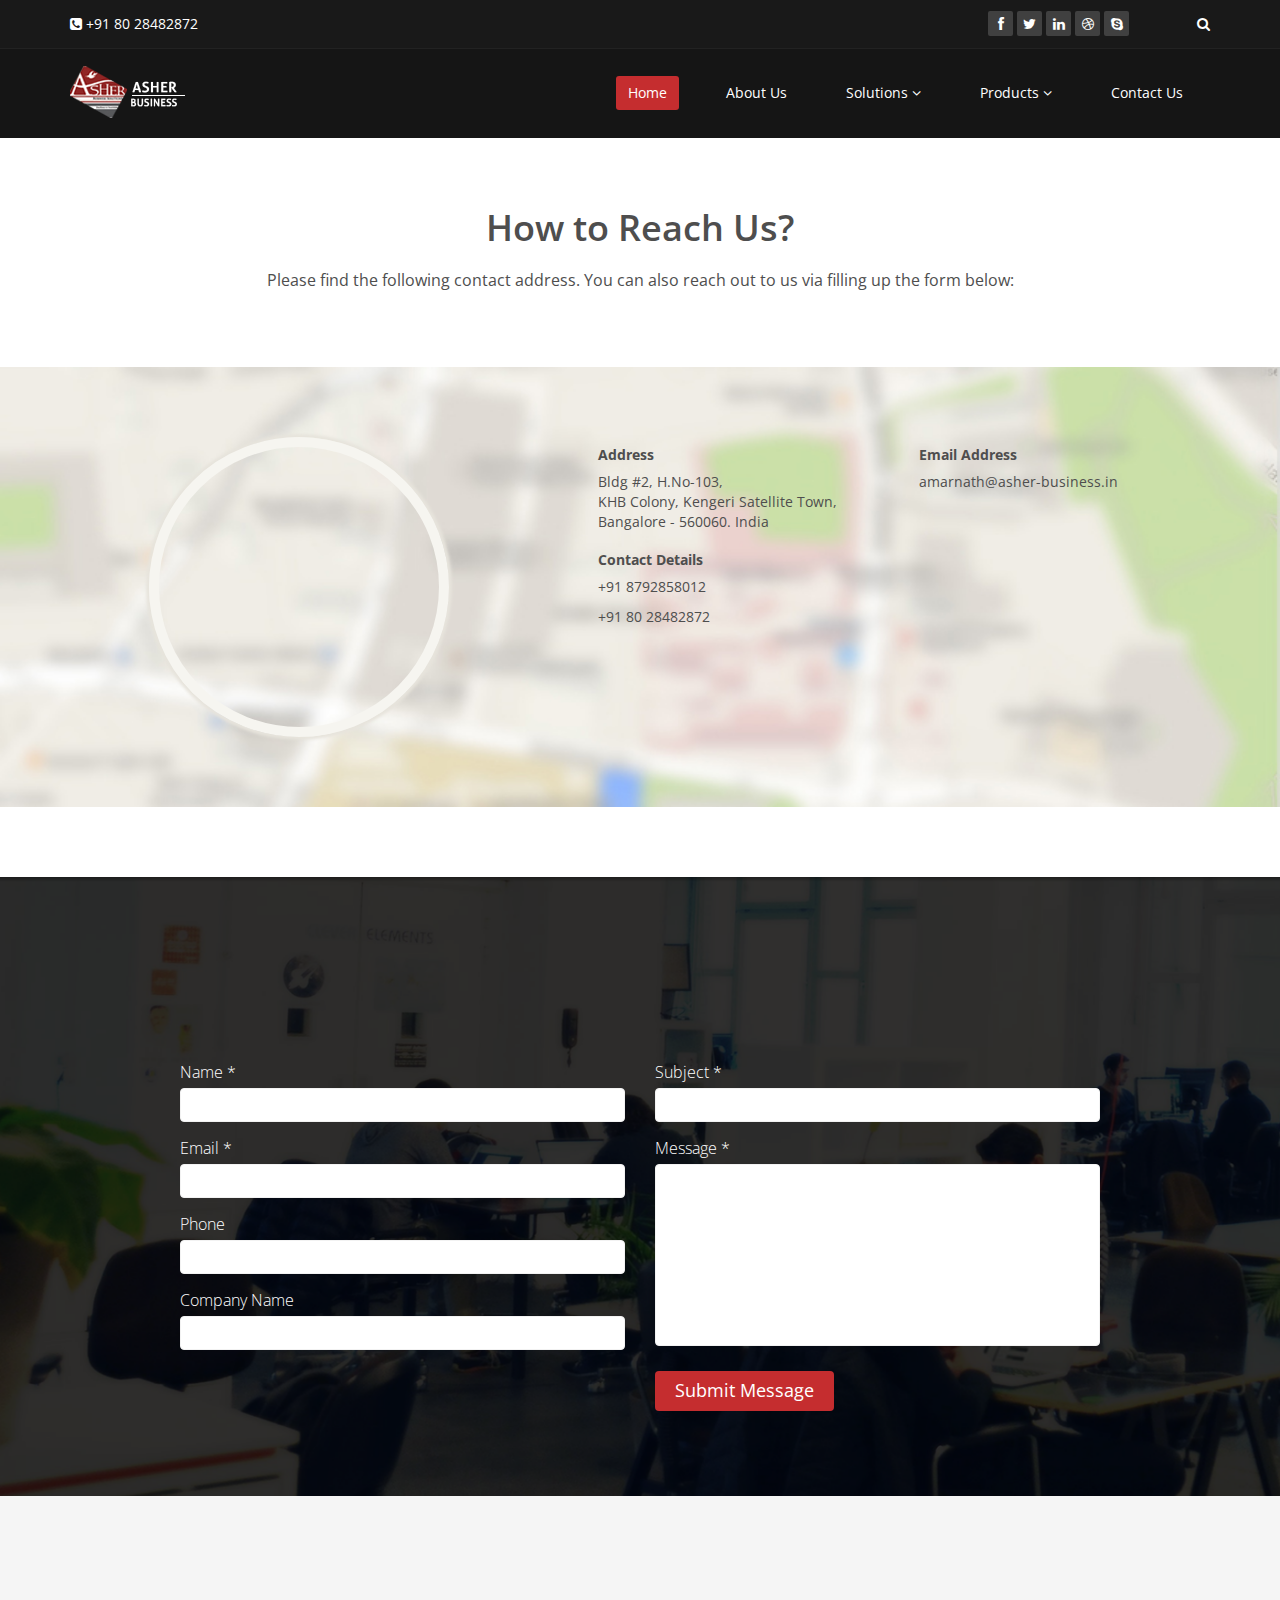
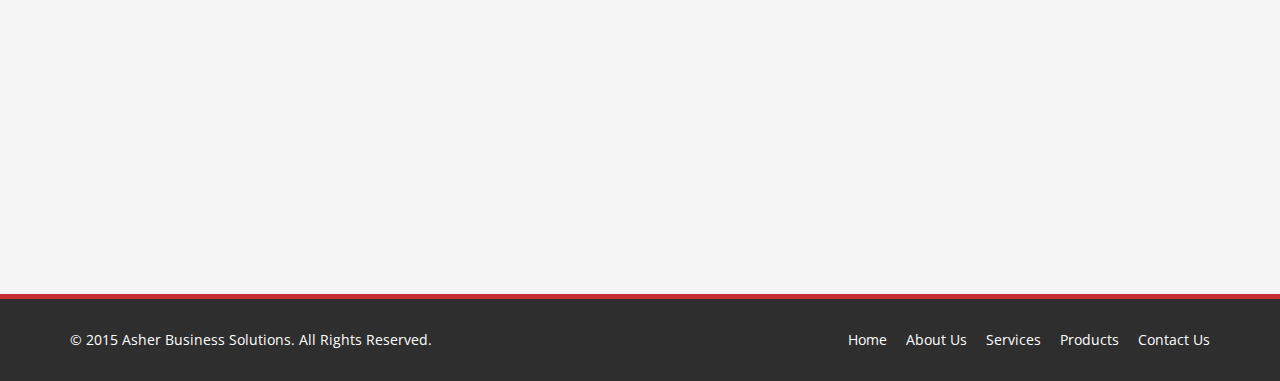
<file: contact-us.html>
<!DOCTYPE html>
<html lang="en">
<head>
    <meta charset="utf-8">
    <meta name="viewport" content="width=device-width, initial-scale=1.0">
    <meta name="description" content="">
    <meta name="author" content="">
    <title>Asher Business</title>
    
    <!-- core CSS -->
    <link href="css/bootstrap.min.css" rel="stylesheet">
    <link href="css/font-awesome.min.css" rel="stylesheet">
    <link href="css/prettyPhoto.css" rel="stylesheet">
    <link href="css/animate.min.css" rel="stylesheet">
    <link href="css/main.css" rel="stylesheet">
    <link href="css/responsive.css" rel="stylesheet">
    
    <!--[if lt IE 9]>
    <script src="js/html5shiv.js"></script>
    <script src="js/respond.min.js"></script>
    <![endif]-->       
    <link rel="shortcut icon" href="images/ico/favicon.ico">
    <link rel="apple-touch-icon-precomposed" sizes="144x144" href="images/ico/apple-touch-icon-144-precomposed.png">
    <link rel="apple-touch-icon-precomposed" sizes="114x114" href="images/ico/apple-touch-icon-114-precomposed.png">
    <link rel="apple-touch-icon-precomposed" sizes="72x72" href="images/ico/apple-touch-icon-72-precomposed.png">
    <link rel="apple-touch-icon-precomposed" href="images/ico/apple-touch-icon-57-precomposed.png">
</head><!--/head-->

<body>

    <header id="header">
        <div class="top-bar">
            <div class="container">
                <div class="row">
                    <div class="col-sm-6 col-xs-4">
                        <div class="top-number"><p><i class="fa fa-phone-square"></i>  +91 80 28482872</p></div>
                    </div>
                    <div class="col-sm-6 col-xs-8">
                       <div class="social">
                            <ul class="social-share">
                                <li><a href="#"><i class="fa fa-facebook"></i></a></li>
                                <li><a href="#"><i class="fa fa-twitter"></i></a></li>
                                <li><a href="#"><i class="fa fa-linkedin"></i></a></li> 
                                <li><a href="#"><i class="fa fa-dribbble"></i></a></li>
                                <li><a href="#"><i class="fa fa-skype"></i></a></li>
                            </ul>
                            <div class="search">
                                <form role="form">
                                    <input type="text" class="search-form" autocomplete="off" placeholder="Search">
                                    <i class="fa fa-search"></i>
                                </form>
                           </div>
                       </div>
                    </div>
                </div>
            </div><!--/.container-->
        </div><!--/.top-bar-->

        <nav class="navbar navbar-inverse" role="banner">
            <div class="container">
                <div class="navbar-header">
                    <button type="button" class="navbar-toggle" data-toggle="collapse" data-target=".navbar-collapse">
                        <span class="sr-only">Toggle navigation</span>
                        <span class="icon-bar"></span>
                        <span class="icon-bar"></span>
                        <span class="icon-bar"></span>
                    </button>
                    <a class="navbar-brand" href="index.html"><img src="images/logo.png" alt="logo"></a>
                </div>
                
                <div class="collapse navbar-collapse navbar-right">
                    <ul class="nav navbar-nav">
                        <li class="active"><a href="index.html">Home</a></li>
                        <li><a href="about-us.html">About Us</a></li>
                        <li class="dropdown">
                            <a href="portfolio.html" class="dropdown-toggle" data-toggle="dropdown">Solutions&nbsp;<i class="fa fa-angle-down"></i></a>
                            <ul class="dropdown-menu">
                                <li><a href="services.html">Video Surveillance-CCTV</a></li>
                                <li><a href="services.html">Time &amp; Attendance</a></li>
                                <li><a href="services.html">Access Control Systems</a></li>
                                <li><a href="services.html">Visitor Management</a></li>
                                <li><a href="services.html">Guard Supervision</a></li>
                                <li><a href="services.html">Patrolling Monitoring</a></li>
                                <li><a href="services.html">Automated Gates</a></li>
                                <li><a href="services.html">UVSS</a></li>
                                <li><a href="services.html">Infrastructure</a></li>
                                <li><a href="services.html">RF Based Management</a></li>
                                <li><a href="services.html">Cafeteria Management</a></li>
                                <li><a href="services.html">Burglar Alarm Systems</a></li>
                                <li><a href="services.html">Web Solutions</a></li>
                            </ul>
                        </li>
                        <li class="dropdown">
                            <a href="portfolio.html" class="dropdown-toggle" data-toggle="dropdown">Products&nbsp;<i class="fa fa-angle-down"></i></a>
                            <ul class="dropdown-menu">
                                <li><a href="services.html">Fire Alarm</a></li>
                                <li><a href="services.html">Fire Extinguishers</a></li>
                                <li><a href="services.html">Public Address</a></li>
                                <li><a href="services.html">Vehicle Tracking Systems</a></li>
                                <li><a href="services.html">AV Systems</a></li>
                                <li><a href="services.html">X Ray Scanners</a></li>
                                <li><a href="services.html">Metal Detectors</a></li>
                                <li><a href="services.html">Explosive Detectors</a></li>
                                <li><a href="services.html">Video Door Phones</a></li>
                                <li><a href="services.html">L F P D</a></li>
                            </ul>
                        </li>
                        
                        <li><a href="contact-us.html">Contact Us</a></li>                        
                    </ul>
                </div>
            </div><!--/.container-->
        </nav><!--/nav-->
    </header><!--/header-->

    <section id="contact-info">
        <div class="center">                
            <h2>How to Reach Us?</h2>
            <p class="lead">Please find the following contact address. You can also reach out to us via filling up the form below:</p>
        </div>
        <div class="gmap-area">
            <div class="container">
                <div class="row">
                    <div class="col-sm-5 text-center">
                        <div class="gmap">
                            <iframe frameborder="0" scrolling="no" marginheight="0" marginwidth="0" src="https://maps.google.com/maps?f=q&amp;source=s_q&amp;hl=en&amp;geocode=&amp;q=JoomShaper,+Dhaka,+Dhaka+Division,+Bangladesh&amp;aq=0&amp;oq=joomshaper&amp;sll=37.0625,-95.677068&amp;sspn=42.766543,80.332031&amp;ie=UTF8&amp;hq=JoomShaper,&amp;hnear=Dhaka,+Dhaka+Division,+Bangladesh&amp;ll=23.73854,90.385504&amp;spn=0.001515,0.002452&amp;t=m&amp;z=14&amp;iwloc=A&amp;cid=1073661719450182870&amp;output=embed"></iframe>
                        </div>
                    </div>

                    <div class="col-sm-7 map-content">
                        <ul class="row">
                            <li class="col-sm-6">
                                <address>
                                    <h5>Address</h5>
                                    <p>Bldg #2, H.No-103, <br>
                                        KHB Colony, Kengeri Satellite Town, <br>
                                        Bangalore - 560060. India
                                    </p>
                                </address>

                                <address>
                                    <h5>Contact Details</h5>
                                    <p>+91 8792858012</p>                                
                                    <p>+91 80 28482872</p>
                                </address>
                            </li>


                            <li class="col-sm-6">
                                <address>
                                    <h5>Email Address</h5>
                                    <p>amarnath@asher-business.in</p>
                                </address>
                            </li>
                        </ul>
                    </div>
                </div>
            </div>
        </div>
    </section>  <!--/gmap_area -->

    <!-- Contact Us form section -->
    <section id="services" class="service-item">
       <div class="container">
            <div class="center wow fadeInDown">
                <h2>Drop in Your Message</h2>
            </div>
            <form id="main-contact-form" class="contact-form" name="contact-form" method="post" action="sendemail.php">
                    <div class="col-sm-5 col-sm-offset-1">
                        <div class="form-group">
                            <label>Name *</label>
                            <input type="text" name="name" class="form-control" required="required">
                        </div>
                        <div class="form-group">
                            <label>Email *</label>
                            <input type="email" name="email" class="form-control" required="required">
                        </div>
                        <div class="form-group">
                            <label>Phone</label>
                            <input type="number" class="form-control">
                        </div>
                        <div class="form-group">
                            <label>Company Name</label>
                            <input type="text" class="form-control">
                        </div>                        
                    </div>
                    <div class="col-sm-5">
                        <div class="form-group">
                            <label>Subject *</label>
                            <input type="text" name="subject" class="form-control" required="required">
                        </div>
                        <div class="form-group">
                            <label>Message *</label>
                            <textarea name="message" id="message" required="required" class="form-control" rows="8"></textarea>
                        </div>                        
                        <div class="form-group">
                            <button type="submit" name="submit" class="btn btn-primary btn-lg" required="required">Submit Message</button>
                        </div>
                    </div>
                </form>
            <div class="row">

            </div><!--/.row-->
        </div><!--/.container-->
    </section><!--/#contact-page-->

    <section id="bottom">
        <div class="container wow fadeInDown" data-wow-duration="1000ms" data-wow-delay="600ms">
            <div class="row">
                <div class="col-md-3 col-sm-6">
                    <div class="widget">
                        <h3>Company</h3>
                        <ul>
                            <li><a href="#">About us</a></li>
                            <li><a href="#">We are hiring</a></li>
                            <li><a href="#">Meet the team</a></li>
                            <li><a href="#">Copyright</a></li>
                            <li><a href="#">Terms of use</a></li>
                            <li><a href="#">Privacy policy</a></li>
                            <li><a href="#">Contact us</a></li>
                        </ul>
                    </div>    
                </div><!--/.col-md-3-->

                <div class="col-md-3 col-sm-6">
                    <div class="widget">
                        <h3>Support</h3>
                        <ul>
                            <li><a href="#">Faq</a></li>
                            <li><a href="#">Blog</a></li>
                            <li><a href="#">Forum</a></li>
                            <li><a href="#">Documentation</a></li>
                            <li><a href="#">Refund policy</a></li>
                            <li><a href="#">Ticket system</a></li>
                            <li><a href="#">Billing system</a></li>
                        </ul>
                    </div>    
                </div><!--/.col-md-3-->

                <div class="col-md-3 col-sm-6">
                    <div class="widget">
                        <h3>Developers</h3>
                        <ul>
                            <li><a href="#">Web Development</a></li>
                            <li><a href="#">SEO Marketing</a></li>
                            <li><a href="#">Theme</a></li>
                            <li><a href="#">Development</a></li>
                            <li><a href="#">Email Marketing</a></li>
                            <li><a href="#">Plugin Development</a></li>
                            <li><a href="#">Article Writing</a></li>
                        </ul>
                    </div>    
                </div><!--/.col-md-3-->

                <div class="col-md-3 col-sm-6">
                    <div class="widget">
                        <h3>Our Partners</h3>
                        <ul>
                            <li><a href="#">Adipisicing Elit</a></li>
                            <li><a href="#">Eiusmod</a></li>
                            <li><a href="#">Tempor</a></li>
                            <li><a href="#">Veniam</a></li>
                            <li><a href="#">Exercitation</a></li>
                            <li><a href="#">Ullamco</a></li>
                            <li><a href="#">Laboris</a></li>
                        </ul>
                    </div>    
                </div><!--/.col-md-3-->
            </div>
        </div>
    </section><!--/#bottom-->

    <footer id="footer" class="midnight-blue">
        <div class="container">
            <div class="row">
                <div class="col-sm-6">
                    &copy; 2015 <a target="_blank" href="http://www.innovoskies.com" title="Visit Innovoskies">Asher Business Solutions</a>. All Rights Reserved.
                </div>
                <div class="col-sm-6">
                    <ul class="pull-right">
                        <li><a href="index.html">Home</a></li>
                        <li><a href="about-us.html">About Us</a></li>
                        <li><a href="services.html">Services</a></li>
                        <li><a href="services.html">Products</a></li>
                        <li><a href="contact-us.html">Contact Us</a></li>
                    </ul>
                </div>
            </div>
        </div>
    </footer><!--/#footer-->

    <script src="js/jquery.js"></script>
    <script src="js/bootstrap.min.js"></script>
    <script src="js/jquery.prettyPhoto.js"></script>
    <script src="js/jquery.isotope.min.js"></script>
    <script src="js/main.js"></script>
    <script src="js/wow.min.js"></script>
</body>
</html>
</file>
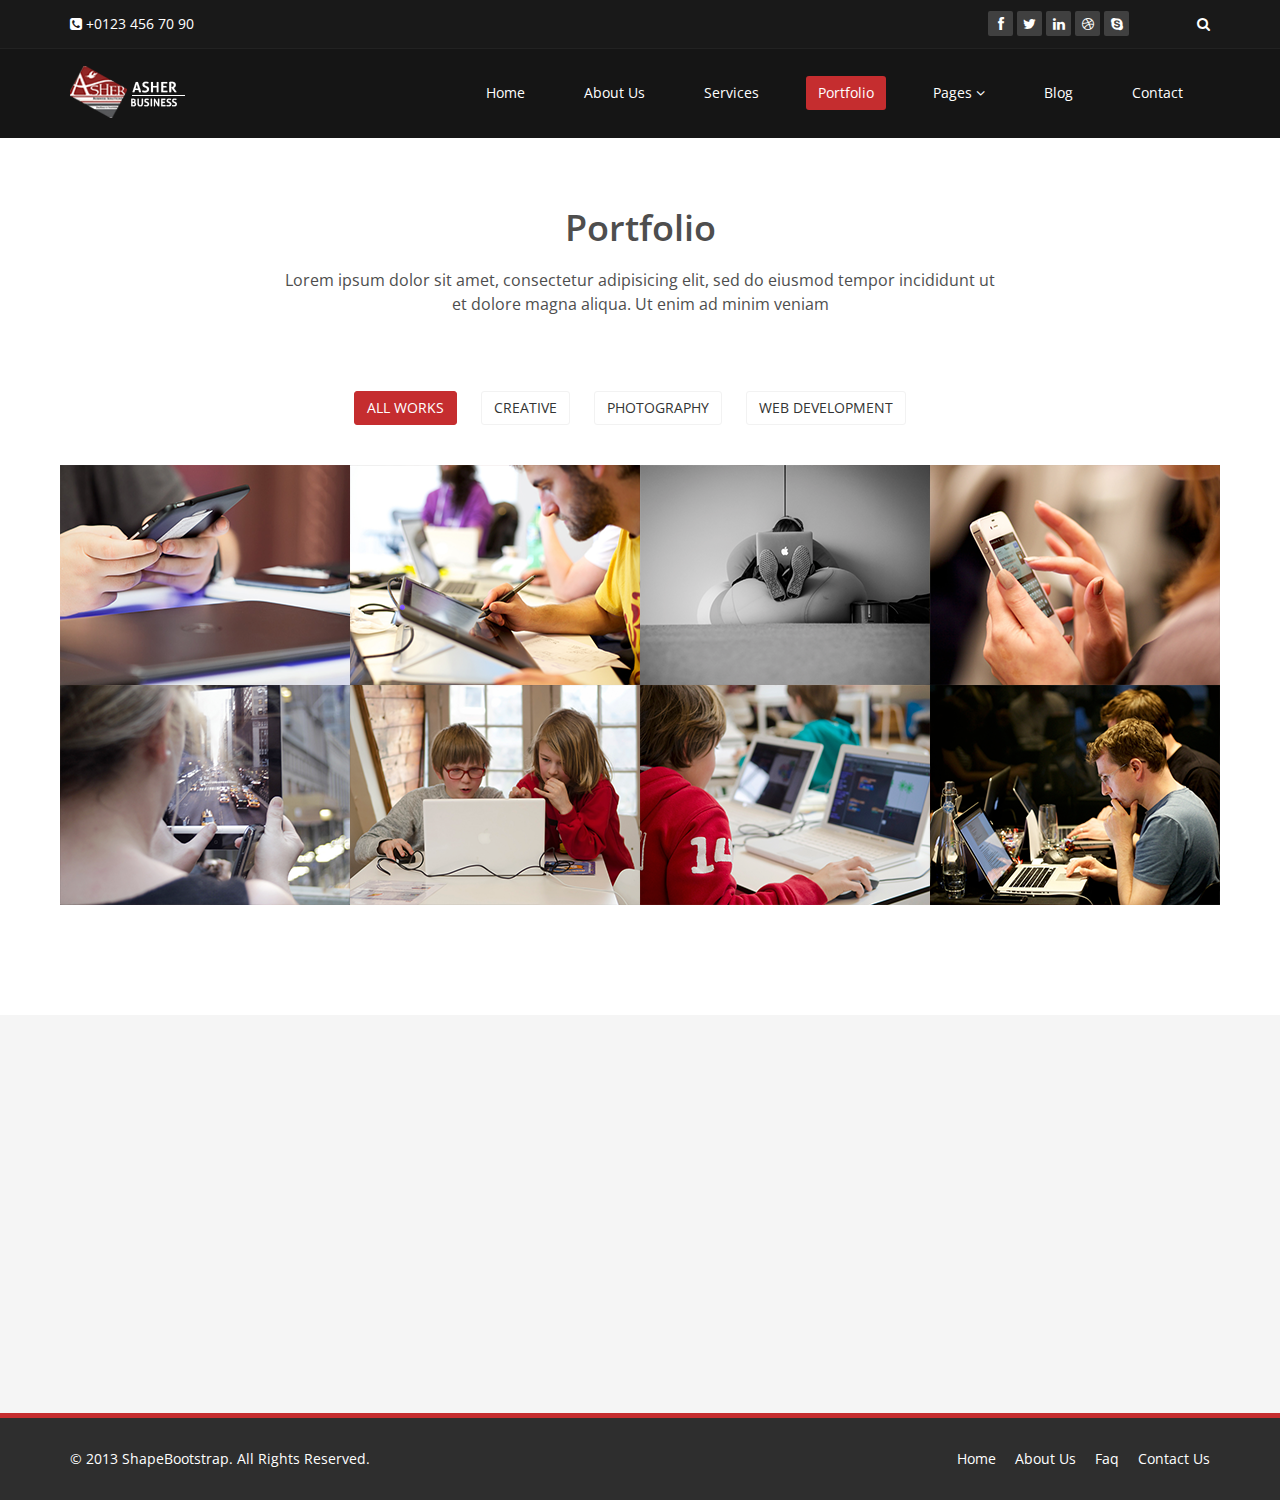
<file: portfolio.html>
<!DOCTYPE html>
<html lang="en">
<head>
    <meta charset="utf-8">
    <meta name="viewport" content="width=device-width, initial-scale=1.0">
    <meta name="description" content="">
    <meta name="author" content="">
    <title>Portfolio | Corlate</title>
    <link href="css/bootstrap.min.css" rel="stylesheet">
    <link href="css/font-awesome.min.css" rel="stylesheet">
    <link href="css/prettyPhoto.css" rel="stylesheet">
    <link href="css/animate.min.css" rel="stylesheet">
    <link href="css/main.css" rel="stylesheet">
    <link href="css/responsive.css" rel="stylesheet">
    <!--[if lt IE 9]>
    <script src="js/html5shiv.js"></script>
    <script src="js/respond.min.js"></script>
    <![endif]-->       
    <link rel="shortcut icon" href="images/ico/favicon.ico">
    <link rel="apple-touch-icon-precomposed" sizes="144x144" href="images/ico/apple-touch-icon-144-precomposed.png">
    <link rel="apple-touch-icon-precomposed" sizes="114x114" href="images/ico/apple-touch-icon-114-precomposed.png">
    <link rel="apple-touch-icon-precomposed" sizes="72x72" href="images/ico/apple-touch-icon-72-precomposed.png">
    <link rel="apple-touch-icon-precomposed" href="images/ico/apple-touch-icon-57-precomposed.png">
</head><!--/head-->
<body>

    <header id="header">
        <div class="top-bar">
            <div class="container">
                <div class="row">
                    <div class="col-sm-6 col-xs-4">
                        <div class="top-number"><p><i class="fa fa-phone-square"></i>  +0123 456 70 90</p></div>
                    </div>
                    <div class="col-sm-6 col-xs-8">
                       <div class="social">
                            <ul class="social-share">
                                <li><a href="#"><i class="fa fa-facebook"></i></a></li>
                                <li><a href="#"><i class="fa fa-twitter"></i></a></li>
                                <li><a href="#"><i class="fa fa-linkedin"></i></a></li> 
                                <li><a href="#"><i class="fa fa-dribbble"></i></a></li>
                                <li><a href="#"><i class="fa fa-skype"></i></a></li>
                            </ul>
                            <div class="search">
                                <form role="form">
                                    <input type="text" class="search-form" autocomplete="off" placeholder="Search">
                                    <i class="fa fa-search"></i>
                                </form>
                           </div>
                       </div>
                    </div>
                </div>
            </div><!--/.container-->
        </div><!--/.top-bar-->

        <nav class="navbar navbar-inverse" role="banner">
            <div class="container">
                <div class="navbar-header">
                    <button type="button" class="navbar-toggle" data-toggle="collapse" data-target=".navbar-collapse">
                        <span class="sr-only">Toggle navigation</span>
                        <span class="icon-bar"></span>
                        <span class="icon-bar"></span>
                        <span class="icon-bar"></span>
                    </button>
                    <a class="navbar-brand" href="index.html"><img src="images/logo.png" alt="logo"></a>
                </div>
                
                <div class="collapse navbar-collapse navbar-right">
                    <ul class="nav navbar-nav">
                        <li><a href="index.html">Home</a></li>
                        <li><a href="about-us.html">About Us</a></li>
                        <li><a href="services.html">Services</a></li>
                        <li class="active"><a href="portfolio.html">Portfolio</a></li>
                        <li class="dropdown">  
                            <a href="#" class="dropdown-toggle" data-toggle="dropdown">Pages <i class="fa fa-angle-down"></i></a>
                            <ul class="dropdown-menu">
                                <li><a href="blog-item.html">Blog Single</a></li>
                                <li><a href="pricing.html">Pricing</a></li>
                                <li><a href="404.html">404</a></li>
                                <li><a href="shortcodes.html">Shortcodes</a></li>
                            </ul>
                        </li>
                        <li><a href="blog.html">Blog</a></li> 
                        <li><a href="contact-us.html">Contact</a></li>                        
                    </ul>
                </div>
            </div><!--/.container-->
        </nav><!--/nav-->
        
    </header><!--/header-->
    <section id="portfolio">
        <div class="container">
            <div class="center">
               <h2>Portfolio</h2>
               <p class="lead">Lorem ipsum dolor sit amet, consectetur adipisicing elit, sed do eiusmod tempor incididunt ut <br> et dolore magna aliqua. Ut enim ad minim veniam</p>
            </div>
        

            <ul class="portfolio-filter text-center">
                <li><a class="btn btn-default active" href="#" data-filter="*">All Works</a></li>
                <li><a class="btn btn-default" href="#" data-filter=".bootstrap">Creative</a></li>
                <li><a class="btn btn-default" href="#" data-filter=".html">Photography</a></li>
                <li><a class="btn btn-default" href="#" data-filter=".wordpress">Web Development</a></li>
            </ul><!--/#portfolio-filter-->

            <div class="row">
                <div class="portfolio-items">
                    <div class="portfolio-item apps col-xs-12 col-sm-4 col-md-3">
                        <div class="recent-work-wrap">
                            <img class="img-responsive" src="images/portfolio/recent/item1.png" alt="">
                            <div class="overlay">
                                <div class="recent-work-inner">
                                    <h3><a href="#">Business theme</a></h3>
                                    <p>There are many variations of passages of Lorem Ipsum available, but the majority</p>
                                    <a class="preview" href="images/portfolio/full/item1.png" rel="prettyPhoto"><i class="fa fa-eye"></i> View</a>
                                </div> 
                            </div>
                        </div>
                    </div><!--/.portfolio-item-->

                    <div class="portfolio-item joomla bootstrap col-xs-12 col-sm-4 col-md-3">
                        <div class="recent-work-wrap">
                            <img class="img-responsive" src="images/portfolio/recent/item2.png" alt="">
                            <div class="overlay">
                                <div class="recent-work-inner">
                                    <h3><a href="#">Business theme</a></h3>
                                    <p>There are many variations of passages of Lorem Ipsum available, but the majority</p>
                                    <a class="preview" href="images/portfolio/full/item2.png" rel="prettyPhoto"><i class="fa fa-eye"></i> View</a>
                                </div> 
                            </div>
                        </div>          
                    </div><!--/.portfolio-item-->

                    <div class="portfolio-item bootstrap wordpress col-xs-12 col-sm-4 col-md-3">
                        <div class="recent-work-wrap">
                            <img class="img-responsive" src="images/portfolio/recent/item3.png" alt="">
                            <div class="overlay">
                                <div class="recent-work-inner">
                                    <h3><a href="#">Business theme</a></h3>
                                    <p>There are many variations of passages of Lorem Ipsum available, but the majority</p>
                                    <a class="preview" href="images/portfolio/full/item3.png" rel="prettyPhoto"><i class="fa fa-eye"></i> View</a>
                                </div> 
                            </div>
                        </div>        
                    </div><!--/.portfolio-item-->

                    <div class="portfolio-item joomla wordpress apps col-xs-12 col-sm-4 col-md-3">
                        <div class="recent-work-wrap">
                            <img class="img-responsive" src="images/portfolio/recent/item4.png" alt="">
                            <div class="overlay">
                                <div class="recent-work-inner">
                                    <h3><a href="#">Business theme</a></h3>
                                    <p>There are many variations of passages of Lorem Ipsum available, but the majority</p>
                                    <a class="preview" href="images/portfolio/full/item4.png" rel="prettyPhoto"><i class="fa fa-eye"></i> View</a>
                                </div> 
                            </div>
                        </div>           
                    </div><!--/.portfolio-item-->
          
                    <div class="portfolio-item joomla html bootstrap col-xs-12 col-sm-4 col-md-3">
                        <div class="recent-work-wrap">
                            <img class="img-responsive" src="images/portfolio/recent/item5.png" alt="">
                            <div class="overlay">
                                <div class="recent-work-inner">
                                    <h3><a href="#">Business theme</a></h3>
                                    <p>There are many variations of passages of Lorem Ipsum available, but the majority</p>
                                    <a class="preview" href="images/portfolio/full/item5.png" rel="prettyPhoto"><i class="fa fa-eye"></i> View</a>
                                </div> 
                            </div>
                        </div>      
                    </div><!--/.portfolio-item-->

                    <div class="portfolio-item wordpress html apps col-xs-12 col-sm-4 col-md-3">
                        <div class="recent-work-wrap">
                            <img class="img-responsive" src="images/portfolio/recent/item6.png" alt="">
                            <div class="overlay">
                                <div class="recent-work-inner">
                                    <h3><a href="#">Business theme</a></h3>
                                    <p>There are many variations of passages of Lorem Ipsum available, but the majority</p>
                                    <a class="preview" href="images/portfolio/full/item6.png" rel="prettyPhoto"><i class="fa fa-eye"></i> View</a>
                                </div> 
                            </div>
                        </div>         
                    </div><!--/.portfolio-item-->

                    <div class="portfolio-item wordpress html col-xs-12 col-sm-4 col-md-3">
                        <div class="recent-work-wrap">
                            <img class="img-responsive" src="images/portfolio/recent/item7.png" alt="">
                            <div class="overlay">
                                <div class="recent-work-inner">
                                    <h3><a href="#">Business theme</a></h3>
                                    <p>There are many variations of passages of Lorem Ipsum available, but the majority</p>
                                    <a class="preview" href="images/portfolio/full/item7.png" rel="prettyPhoto"><i class="fa fa-eye"></i> View</a>
                                </div> 
                            </div>
                        </div>          
                    </div><!--/.portfolio-item-->

                    <div class="portfolio-item wordpress html bootstrap col-xs-12 col-sm-4 col-md-3">
                        <div class="recent-work-wrap">
                            <img class="img-responsive" src="images/portfolio/recent/item8.png" alt="">
                            <div class="overlay">
                                <div class="recent-work-inner">
                                    <h3><a href="#">Business theme</a></h3>
                                    <p>There are many variations of passages of Lorem Ipsum available, but the majority</p>
                                    <a class="preview" href="images/portfolio/full/item8.png" rel="prettyPhoto"><i class="fa fa-eye"></i> View</a>
                                </div> 
                            </div>
                        </div>          
                    </div><!--/.portfolio-item-->
                </div>
            </div>
        </div>
    </section><!--/#portfolio-item-->
    
    <section id="bottom">
        <div class="container wow fadeInDown" data-wow-duration="1000ms" data-wow-delay="600ms">
            <div class="row">
                <div class="col-md-3 col-sm-6">
                    <div class="widget">
                        <h3>Company</h3>
                        <ul>
                            <li><a href="#">About us</a></li>
                            <li><a href="#">We are hiring</a></li>
                            <li><a href="#">Meet the team</a></li>
                            <li><a href="#">Copyright</a></li>
                            <li><a href="#">Terms of use</a></li>
                            <li><a href="#">Privacy policy</a></li>
                            <li><a href="#">Contact us</a></li>
                        </ul>
                    </div>    
                </div><!--/.col-md-3-->

                <div class="col-md-3 col-sm-6">
                    <div class="widget">
                        <h3>Support</h3>
                        <ul>
                            <li><a href="#">Faq</a></li>
                            <li><a href="#">Blog</a></li>
                            <li><a href="#">Forum</a></li>
                            <li><a href="#">Documentation</a></li>
                            <li><a href="#">Refund policy</a></li>
                            <li><a href="#">Ticket system</a></li>
                            <li><a href="#">Billing system</a></li>
                        </ul>
                    </div>    
                </div><!--/.col-md-3-->

                <div class="col-md-3 col-sm-6">
                    <div class="widget">
                        <h3>Developers</h3>
                        <ul>
                            <li><a href="#">Web Development</a></li>
                            <li><a href="#">SEO Marketing</a></li>
                            <li><a href="#">Theme</a></li>
                            <li><a href="#">Development</a></li>
                            <li><a href="#">Email Marketing</a></li>
                            <li><a href="#">Plugin Development</a></li>
                            <li><a href="#">Article Writing</a></li>
                        </ul>
                    </div>    
                </div><!--/.col-md-3-->

                <div class="col-md-3 col-sm-6">
                    <div class="widget">
                        <h3>Our Partners</h3>
                        <ul>
                            <li><a href="#">Adipisicing Elit</a></li>
                            <li><a href="#">Eiusmod</a></li>
                            <li><a href="#">Tempor</a></li>
                            <li><a href="#">Veniam</a></li>
                            <li><a href="#">Exercitation</a></li>
                            <li><a href="#">Ullamco</a></li>
                            <li><a href="#">Laboris</a></li>
                        </ul>
                    </div>    
                </div><!--/.col-md-3-->
            </div>
        </div>
    </section><!--/#bottom-->

    <footer id="footer" class="midnight-blue">
        <div class="container">
            <div class="row">
                <div class="col-sm-6">
                    &copy; 2013 <a target="_blank" href="http://shapebootstrap.net/" title="Free Twitter Bootstrap WordPress Themes and HTML templates">ShapeBootstrap</a>. All Rights Reserved.
                </div>
                <div class="col-sm-6">
                    <ul class="pull-right">
                        <li><a href="#">Home</a></li>
                        <li><a href="#">About Us</a></li>
                        <li><a href="#">Faq</a></li>
                        <li><a href="#">Contact Us</a></li>
                    </ul>
                </div>
            </div>
        </div>
    </footer><!--/#footer-->

    <script src="js/jquery.js"></script>
    <script src="js/bootstrap.min.js"></script>
    <script src="js/jquery.prettyPhoto.js"></script>
    <script src="js/jquery.isotope.min.js"></script>
    <script src="js/main.js"></script>
    <script src="js/wow.min.js"></script>
</body>
</html>
</file>
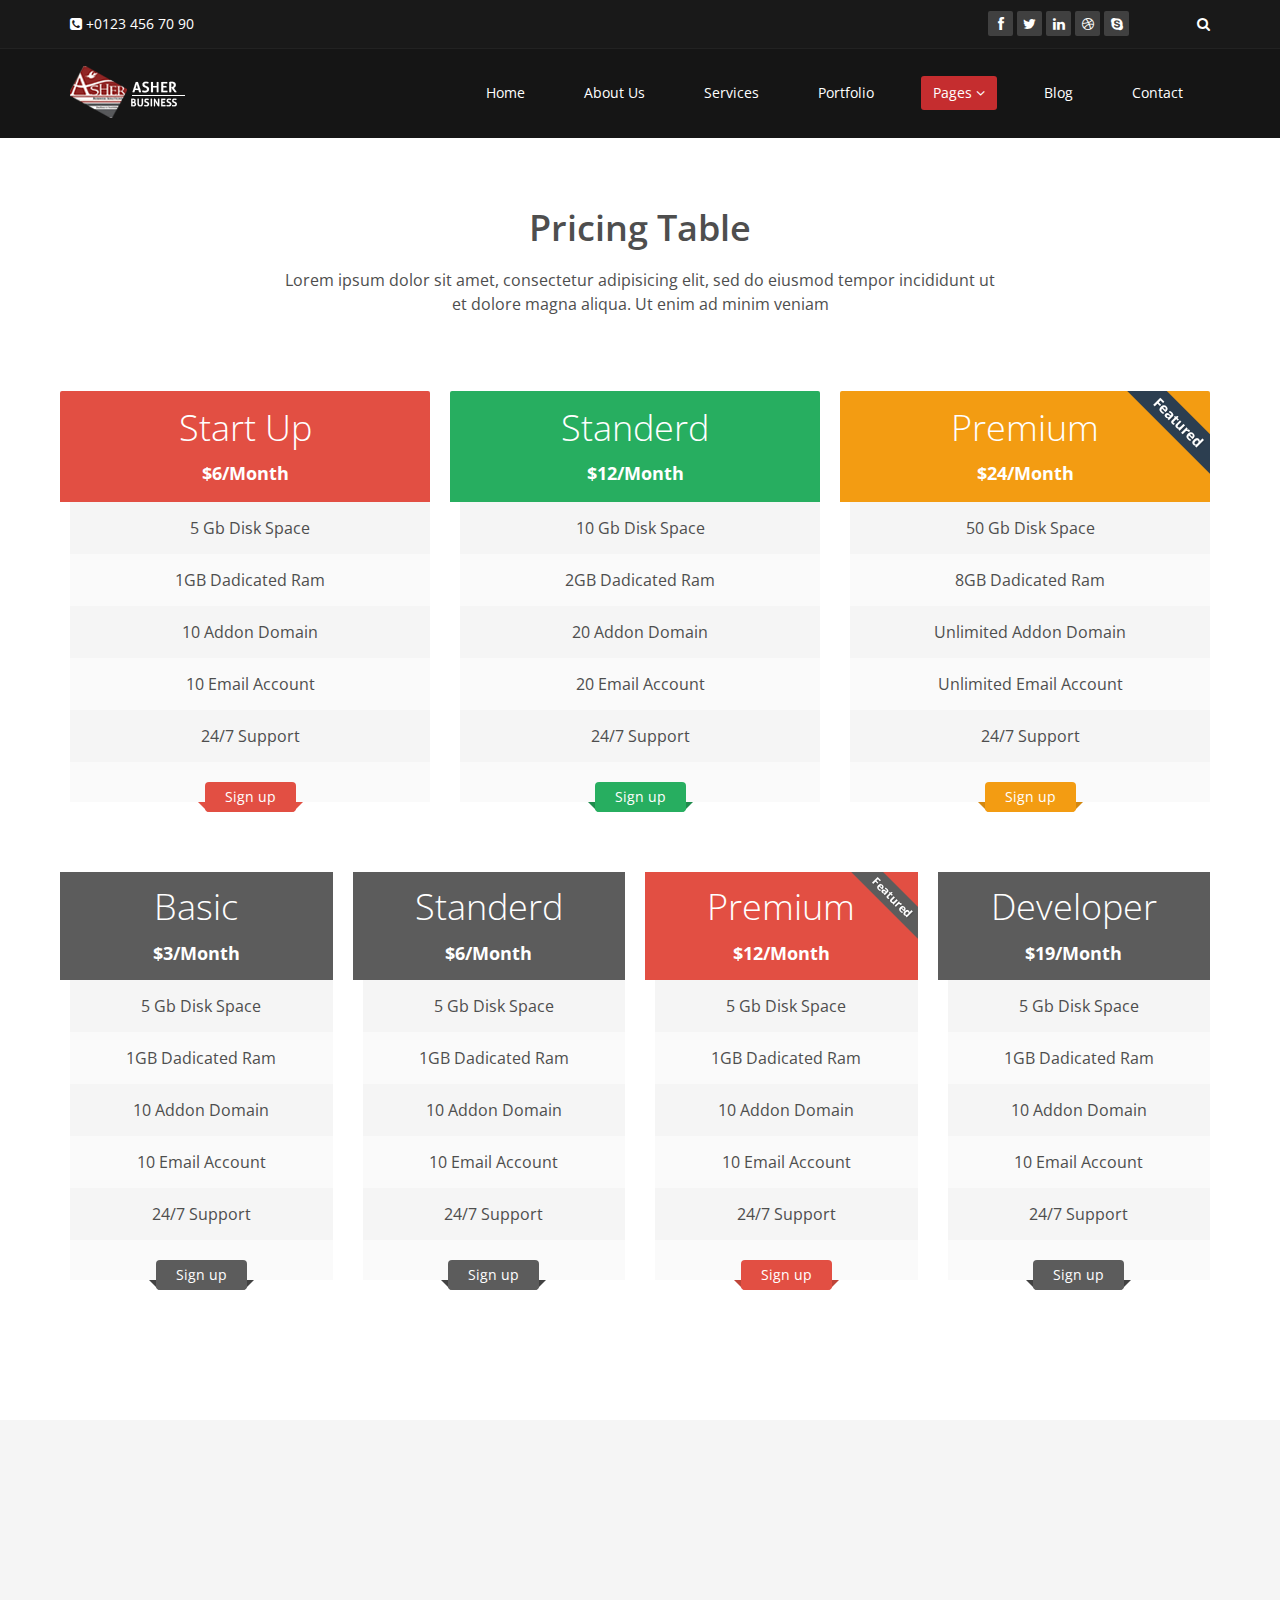
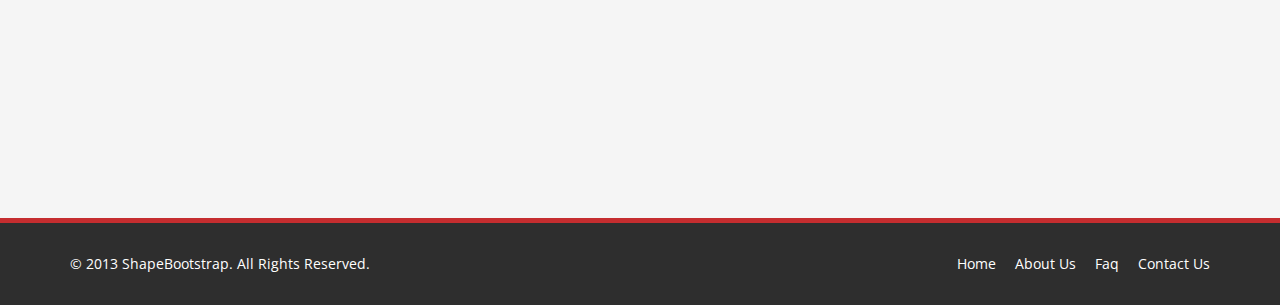
<file: pricing.html>
<!DOCTYPE html>
<html lang="en">
<head>
    <meta charset="utf-8">
    <meta name="viewport" content="width=device-width, initial-scale=1.0">
    <meta name="description" content="">
    <meta name="author" content="">
    <title>About Us | Corlate</title>
    
    <!-- core CSS -->
    <link href="css/bootstrap.min.css" rel="stylesheet">
    <link href="css/font-awesome.min.css" rel="stylesheet">
    <link href="css/prettyPhoto.css" rel="stylesheet">
    <link href="css/animate.min.css" rel="stylesheet">
    <link href="css/main.css" rel="stylesheet">
    <link href="css/responsive.css" rel="stylesheet">
    
    <!--[if lt IE 9]>
    <script src="js/html5shiv.js"></script>
    <script src="js/respond.min.js"></script>
    <![endif]-->       
    <link rel="shortcut icon" href="images/ico/favicon.ico">
    <link rel="apple-touch-icon-precomposed" sizes="144x144" href="images/ico/apple-touch-icon-144-precomposed.png">
    <link rel="apple-touch-icon-precomposed" sizes="114x114" href="images/ico/apple-touch-icon-114-precomposed.png">
    <link rel="apple-touch-icon-precomposed" sizes="72x72" href="images/ico/apple-touch-icon-72-precomposed.png">
    <link rel="apple-touch-icon-precomposed" href="images/ico/apple-touch-icon-57-precomposed.png">
</head><!--/head-->

<body>

    <header id="header">
        <div class="top-bar">
            <div class="container">
                <div class="row">
                    <div class="col-sm-6 col-xs-4">
                        <div class="top-number"><p><i class="fa fa-phone-square"></i>  +0123 456 70 90</p></div>
                    </div>
                    <div class="col-sm-6 col-xs-8">
                       <div class="social">
                            <ul class="social-share">
                                <li><a href="#"><i class="fa fa-facebook"></i></a></li>
                                <li><a href="#"><i class="fa fa-twitter"></i></a></li>
                                <li><a href="#"><i class="fa fa-linkedin"></i></a></li> 
                                <li><a href="#"><i class="fa fa-dribbble"></i></a></li>
                                <li><a href="#"><i class="fa fa-skype"></i></a></li>
                            </ul>
                            <div class="search">
                                <form role="form">
                                    <input type="text" class="search-form" autocomplete="off" placeholder="Search">
                                    <i class="fa fa-search"></i>
                                </form>
                           </div>
                       </div>
                    </div>
                </div>
            </div><!--/.container-->
        </div><!--/.top-bar-->

        <nav class="navbar navbar-inverse" role="banner">
            <div class="container">
                <div class="navbar-header">
                    <button type="button" class="navbar-toggle" data-toggle="collapse" data-target=".navbar-collapse">
                        <span class="sr-only">Toggle navigation</span>
                        <span class="icon-bar"></span>
                        <span class="icon-bar"></span>
                        <span class="icon-bar"></span>
                    </button>
                    <a class="navbar-brand" href="index.html"><img src="images/logo.png" alt="logo"></a>
                </div>
                
                <div class="collapse navbar-collapse navbar-right">
                    <ul class="nav navbar-nav">
                        <li><a href="index.html">Home</a></li>
                        <li><a href="about-us.html">About Us</a></li>
                        <li><a href="services.html">Services</a></li>
                        <li><a href="portfolio.html">Portfolio</a></li>
                        <li class="dropdown active">
                            <a href="#" class="dropdown-toggle" data-toggle="dropdown">Pages <i class="fa fa-angle-down"></i></a>
                            <ul class="dropdown-menu">
                                <li><a href="blog-item.html">Blog Single</a></li>
                                <li class="active"><a href="pricing.html">Pricing</a></li>
                                <li><a href="404.html">404</a></li>
                                <li><a href="shortcodes.html">Shortcodes</a></li>
                            </ul>
                        </li>
                        <li><a href="blog.html">Blog</a></li> 
                        <li><a href="contact-us.html">Contact</a></li>                        
                    </ul>
                </div>
            </div><!--/.container-->
        </nav><!--/nav-->
        
    </header><!--/header-->

    <section class="pricing-page">
        <div class="container">
            <div class="center">  
                <h2>Pricing Table</h2>
                <p class="lead">Lorem ipsum dolor sit amet, consectetur adipisicing elit, sed do eiusmod tempor incididunt ut <br> et dolore magna aliqua. Ut enim ad minim veniam</p>
            </div>  
            <div class="pricing-area text-center">
                <div class="row">
                    <div class="col-sm-4 plan price-one wow fadeInDown">
                        <ul>
                            <li class="heading-one">
                                <h1>Start Up</h1>
                                <span>$6/Month</span>
                            </li>
                            <li>5 Gb Disk Space</li>
                            <li>1GB Dadicated Ram</li>
                            <li>10 Addon Domain</li>
                            <li>10 Email Account</li>
                            <li>24/7 Support</li>
                            <li class="plan-action">
                                <a href="" class="btn btn-primary">Sign up</a>
                            </li>
                        </ul>
                    </div>

                    <div class="col-sm-4 plan price-two wow fadeInDown">
                        <ul>
                            <li class="heading-two">
                                <h1>Standerd</h1>
                                <span>$12/Month</span>
                            </li>
                            <li>10 Gb Disk Space</li>
                            <li>2GB Dadicated Ram</li>
                            <li>20 Addon Domain</li>
                            <li>20 Email Account</li>
                            <li>24/7 Support</li>
                            <li class="plan-action">
                                <a href="" class="btn btn-primary">Sign up</a>
                            </li>
                        </ul>
                    </div>

                    <div class="col-sm-4 plan price-three wow fadeInDown">
                        <img src="images/ribon_one.png">
                        <ul>
                            <li class="heading-three">
                                <h1>Premium</h1>
                                <span>$24/Month</span>
                            </li>
                            <li>50 Gb Disk Space</li>
                            <li>8GB Dadicated Ram</li>
                            <li>Unlimited Addon Domain</li>
                            <li>Unlimited Email Account</li>
                            <li>24/7 Support</li>
                            <li class="plan-action">
                                <a href="" class="btn btn-primary">Sign up</a>
                            </li>
                        </ul>
                    </div>

                    <div class="col-sm-6 col-md-3 plan price-four wow fadeInDown">
                        <ul>
                            <li class="heading-four">
                                <h1>Basic</h1>
                                <span>$3/Month</span>
                            </li>
                            <li>5 Gb Disk Space</li>
                            <li>1GB Dadicated Ram</li>
                            <li>10 Addon Domain</li>
                            <li>10 Email Account</li>
                            <li>24/7 Support</li>
                            <li class="plan-action">
                                <a href="" class="btn btn-primary">Sign up</a>
                            </li>
                        </ul>
                    </div>

                    <div class="col-sm-6 col-md-3 plan price-five wow fadeInDown">
                        <ul>
                            <li class="heading-five">
                                <h1>Standerd</h1>
                                <span>$6/Month</span>
                            </li>
                            <li>5 Gb Disk Space</li>
                            <li>1GB Dadicated Ram</li>
                            <li>10 Addon Domain</li>
                            <li>10 Email Account</li>
                            <li>24/7 Support</li>
                            <li class="plan-action">
                                <a href="" class="btn btn-primary">Sign up</a>
                            </li>
                        </ul>
                    </div>

                    <div class="col-sm-6 col-md-3 plan price-six wow fadeInDown">
                         <img src="images/ribon_two.png">
                        <ul>
                            <li class="heading-six">
                                <h1>Premium</h1>
                                <span>$12/Month</span>
                            </li>
                            <li>5 Gb Disk Space</li>
                            <li>1GB Dadicated Ram</li>
                            <li>10 Addon Domain</li>
                            <li>10 Email Account</li>
                            <li>24/7 Support</li>
                            <li class="plan-action">
                                <a href="" class="btn btn-primary">Sign up</a>
                            </li>
                        </ul>
                    </div>

                     <div class="col-sm-6 col-md-3 plan price-seven wow fadeInDown">
                        <ul>
                            <li class="heading-seven">
                                <h1>Developer</h1>
                                <span>$19/Month</span>
                            </li>
                            <li>5 Gb Disk Space</li>
                            <li>1GB Dadicated Ram</li>
                            <li>10 Addon Domain</li>
                            <li>10 Email Account</li>
                            <li>24/7 Support</li>
                            <li class="plan-action">
                                <a href="" class="btn btn-primary">Sign up</a>
                            </li>
                        </ul>
                    </div>
                </div>
            </div><!--/pricing-area-->
        </div><!--/container-->
    </section><!--/pricing-page-->
           
    <section id="bottom">
        <div class="container wow fadeInDown" data-wow-duration="1000ms" data-wow-delay="600ms">
            <div class="row">
                <div class="col-md-3 col-sm-6">
                    <div class="widget">
                        <h3>Company</h3>
                        <ul>
                            <li><a href="#">About us</a></li>
                            <li><a href="#">We are hiring</a></li>
                            <li><a href="#">Meet the team</a></li>
                            <li><a href="#">Copyright</a></li>
                            <li><a href="#">Terms of use</a></li>
                            <li><a href="#">Privacy policy</a></li>
                            <li><a href="#">Contact us</a></li>
                        </ul>
                    </div>    
                </div><!--/.col-md-3-->

                <div class="col-md-3 col-sm-6">
                    <div class="widget">
                        <h3>Support</h3>
                        <ul>
                            <li><a href="#">Faq</a></li>
                            <li><a href="#">Blog</a></li>
                            <li><a href="#">Forum</a></li>
                            <li><a href="#">Documentation</a></li>
                            <li><a href="#">Refund policy</a></li>
                            <li><a href="#">Ticket system</a></li>
                            <li><a href="#">Billing system</a></li>
                        </ul>
                    </div>    
                </div><!--/.col-md-3-->

                <div class="col-md-3 col-sm-6">
                    <div class="widget">
                        <h3>Developers</h3>
                        <ul>
                            <li><a href="#">Web Development</a></li>
                            <li><a href="#">SEO Marketing</a></li>
                            <li><a href="#">Theme</a></li>
                            <li><a href="#">Development</a></li>
                            <li><a href="#">Email Marketing</a></li>
                            <li><a href="#">Plugin Development</a></li>
                            <li><a href="#">Article Writing</a></li>
                        </ul>
                    </div>    
                </div><!--/.col-md-3-->

                <div class="col-md-3 col-sm-6">
                    <div class="widget">
                        <h3>Our Partners</h3>
                        <ul>
                            <li><a href="#">Adipisicing Elit</a></li>
                            <li><a href="#">Eiusmod</a></li>
                            <li><a href="#">Tempor</a></li>
                            <li><a href="#">Veniam</a></li>
                            <li><a href="#">Exercitation</a></li>
                            <li><a href="#">Ullamco</a></li>
                            <li><a href="#">Laboris</a></li>
                        </ul>
                    </div>    
                </div><!--/.col-md-3-->
            </div>
        </div>
    </section><!--/#bottom-->

    <footer id="footer" class="midnight-blue">
        <div class="container">
            <div class="row">
                <div class="col-sm-6">
                    &copy; 2013 <a target="_blank" href="http://shapebootstrap.net/" title="Free Twitter Bootstrap WordPress Themes and HTML templates">ShapeBootstrap</a>. All Rights Reserved.
                </div>
                <div class="col-sm-6">
                    <ul class="pull-right">
                        <li><a href="#">Home</a></li>
                        <li><a href="#">About Us</a></li>
                        <li><a href="#">Faq</a></li>
                        <li><a href="#">Contact Us</a></li>
                    </ul>
                </div>
            </div>
        </div>
    </footer><!--/#footer-->

    <script src="js/jquery.js"></script>
    <script type="text/javascript">
        $('.carousel').carousel()
    </script>
    <script src="js/bootstrap.min.js"></script>
    <script src="js/jquery.prettyPhoto.js"></script>
    <script src="js/jquery.isotope.min.js"></script>
    <script src="js/main.js"></script>
    <script src="js/wow.min.js"></script>
</body>
</html>
</file>
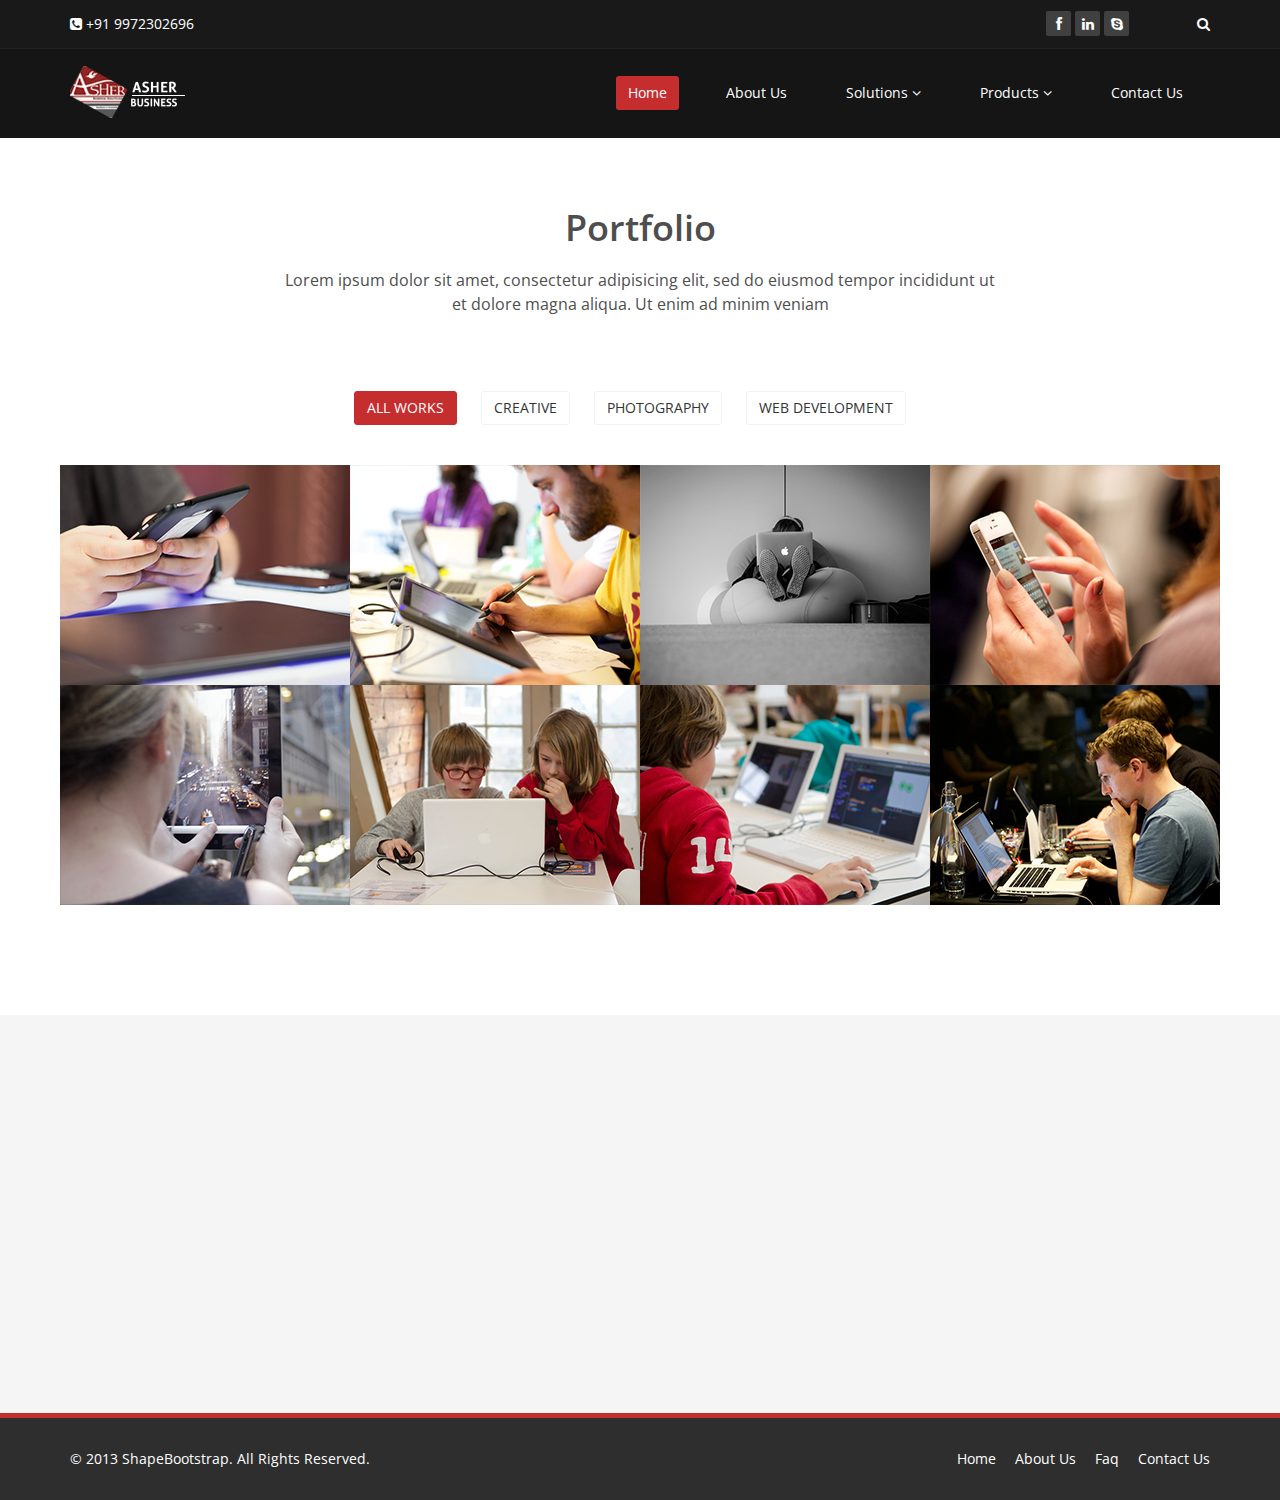
<file: products.html>
<!DOCTYPE html>
<html lang="en">
<head>
    <meta charset="utf-8">
    <meta name="viewport" content="width=device-width, initial-scale=1.0">
    <meta name="description" content="">
    <meta name="author" content="">
    <title>Portfolio | Corlate</title>
    <link href="css/bootstrap.min.css" rel="stylesheet">
    <link href="css/font-awesome.min.css" rel="stylesheet">
    <link href="css/prettyPhoto.css" rel="stylesheet">
    <link href="css/animate.min.css" rel="stylesheet">
    <link href="css/main.css" rel="stylesheet">
    <link href="css/responsive.css" rel="stylesheet">
    <!--[if lt IE 9]>
    <script src="js/html5shiv.js"></script>
    <script src="js/respond.min.js"></script>
    <![endif]-->       
    <link rel="shortcut icon" href="images/ico/favicon.ico">
    <link rel="apple-touch-icon-precomposed" sizes="144x144" href="images/ico/apple-touch-icon-144-precomposed.png">
    <link rel="apple-touch-icon-precomposed" sizes="114x114" href="images/ico/apple-touch-icon-114-precomposed.png">
    <link rel="apple-touch-icon-precomposed" sizes="72x72" href="images/ico/apple-touch-icon-72-precomposed.png">
    <link rel="apple-touch-icon-precomposed" href="images/ico/apple-touch-icon-57-precomposed.png">
</head><!--/head-->
<body>

    <header id="header">
        <div class="top-bar">
            <div class="container">
                <div class="row">
                    <div class="col-sm-6 col-xs-4">
                        <div class="top-number"><p><i class="fa fa-phone-square"></i>  +91 9972302696</p></div>
                    </div>
                    <div class="col-sm-6 col-xs-8">
                       <div class="social">
                            <ul class="social-share">
                                <li><a href="#"><i class="fa fa-facebook"></i></a></li>
                                <li><a href="#"><i class="fa fa-linkedin"></i></a></li> 
                                <li><a href="#"><i class="fa fa-skype"></i></a></li>
                            </ul>
                            <div class="search">
                                <form role="form">
                                    <input type="text" class="search-form" autocomplete="off" placeholder="Search">
                                    <i class="fa fa-search"></i>
                                </form>
                           </div>
                       </div>
                    </div>
                </div>
            </div><!--/.container-->
        </div><!--/.top-bar-->

        <nav class="navbar navbar-inverse" role="banner">
            <div class="container">
                <div class="navbar-header">
                    <button type="button" class="navbar-toggle" data-toggle="collapse" data-target=".navbar-collapse">
                        <span class="sr-only">Toggle navigation</span>
                        <span class="icon-bar"></span>
                        <span class="icon-bar"></span>
                        <span class="icon-bar"></span>
                    </button>
                    <a class="navbar-brand" href="index.html"><img src="images/logo.png" alt="logo"></a>
                </div>
                
                <div class="collapse navbar-collapse navbar-right">
                    <ul class="nav navbar-nav">
                        <li class="active"><a href="index.html">Home</a></li>
                        <li><a href="index.html#about_us">About Us</a></li>
                        <li class="dropdown">
                            <a href="portfolio.html" class="dropdown-toggle" data-toggle="dropdown">Solutions&nbsp;<i class="fa fa-angle-down"></i></a>
                            <ul class="dropdown-menu">
                                <li><a href="services.html">Video Surveillance-CCTV</a></li>
                                <li><a href="services.html">Time &amp; Attendance</a></li>
                                <li><a href="services.html">Access Control Systems</a></li>
                                <li><a href="services.html">Visitor Management</a></li>
                                <li><a href="services.html">Guard Supervision</a></li>
                                <li><a href="services.html">Patrolling Monitoring</a></li>
                                <li><a href="services.html">Automated Gates</a></li>
                                <li><a href="services.html">UVSS</a></li>
                                <li><a href="services.html">Infrastructure</a></li>
                                <li><a href="services.html">RF Based Management</a></li>
                                <li><a href="services.html">Cafeteria Management</a></li>
                                <li><a href="services.html">Burglar Alarm Systems</a></li>
                                <li><a href="services.html">Web Solutions</a></li>
                            </ul>
                        </li>
                        <li class="dropdown">
                            <a href="portfolio.html" class="dropdown-toggle" data-toggle="dropdown">Products&nbsp;<i class="fa fa-angle-down"></i></a>
                            <ul class="dropdown-menu">
                                <li><a href="services.html">Fire Alarm</a></li>
                                <li><a href="services.html">Fire Extinguishers</a></li>
                                <li><a href="services.html">Public Address</a></li>
                                <li><a href="services.html">Vehicle Tracking Systems</a></li>
                                <li><a href="services.html">AV Systems</a></li>
                                <li><a href="services.html">X Ray Scanners</a></li>
                                <li><a href="services.html">Metal Detectors</a></li>
                                <li><a href="services.html">Explosive Detectors</a></li>
                                <li><a href="services.html">Video Door Phones</a></li>
                                <li><a href="services.html">L F P D</a></li>
                            </ul>
                        </li>
                        
                        <li><a href="contact-us.html">Contact Us</a></li>                        
                    </ul>
                </div>
            </div><!--/.container-->
        </nav><!--/nav-->
        
    </header><!--/header-->
    <section id="portfolio">
        <div class="container">
            <div class="center">
               <h2>Portfolio</h2>
               <p class="lead">Lorem ipsum dolor sit amet, consectetur adipisicing elit, sed do eiusmod tempor incididunt ut <br> et dolore magna aliqua. Ut enim ad minim veniam</p>
            </div>
        

            <ul class="portfolio-filter text-center">
                <li><a class="btn btn-default active" href="#" data-filter="*">All Works</a></li>
                <li><a class="btn btn-default" href="#" data-filter=".bootstrap">Creative</a></li>
                <li><a class="btn btn-default" href="#" data-filter=".html">Photography</a></li>
                <li><a class="btn btn-default" href="#" data-filter=".wordpress">Web Development</a></li>
            </ul><!--/#portfolio-filter-->

            <div class="row">
                <div class="portfolio-items">
                    <div class="portfolio-item apps col-xs-12 col-sm-4 col-md-3">
                        <div class="recent-work-wrap">
                            <img class="img-responsive" src="images/portfolio/recent/item1.png" alt="">
                            <div class="overlay">
                                <div class="recent-work-inner">
                                    <h3><a href="#">Business theme</a></h3>
                                    <p>There are many variations of passages of Lorem Ipsum available, but the majority</p>
                                    <a class="preview" href="images/portfolio/full/item1.png" rel="prettyPhoto"><i class="fa fa-eye"></i> View</a>
                                </div> 
                            </div>
                        </div>
                    </div><!--/.portfolio-item-->

                    <div class="portfolio-item joomla bootstrap col-xs-12 col-sm-4 col-md-3">
                        <div class="recent-work-wrap">
                            <img class="img-responsive" src="images/portfolio/recent/item2.png" alt="">
                            <div class="overlay">
                                <div class="recent-work-inner">
                                    <h3><a href="#">Business theme</a></h3>
                                    <p>There are many variations of passages of Lorem Ipsum available, but the majority</p>
                                    <a class="preview" href="images/portfolio/full/item2.png" rel="prettyPhoto"><i class="fa fa-eye"></i> View</a>
                                </div> 
                            </div>
                        </div>          
                    </div><!--/.portfolio-item-->

                    <div class="portfolio-item bootstrap wordpress col-xs-12 col-sm-4 col-md-3">
                        <div class="recent-work-wrap">
                            <img class="img-responsive" src="images/portfolio/recent/item3.png" alt="">
                            <div class="overlay">
                                <div class="recent-work-inner">
                                    <h3><a href="#">Business theme</a></h3>
                                    <p>There are many variations of passages of Lorem Ipsum available, but the majority</p>
                                    <a class="preview" href="images/portfolio/full/item3.png" rel="prettyPhoto"><i class="fa fa-eye"></i> View</a>
                                </div> 
                            </div>
                        </div>        
                    </div><!--/.portfolio-item-->

                    <div class="portfolio-item joomla wordpress apps col-xs-12 col-sm-4 col-md-3">
                        <div class="recent-work-wrap">
                            <img class="img-responsive" src="images/portfolio/recent/item4.png" alt="">
                            <div class="overlay">
                                <div class="recent-work-inner">
                                    <h3><a href="#">Business theme</a></h3>
                                    <p>There are many variations of passages of Lorem Ipsum available, but the majority</p>
                                    <a class="preview" href="images/portfolio/full/item4.png" rel="prettyPhoto"><i class="fa fa-eye"></i> View</a>
                                </div> 
                            </div>
                        </div>           
                    </div><!--/.portfolio-item-->
          
                    <div class="portfolio-item joomla html bootstrap col-xs-12 col-sm-4 col-md-3">
                        <div class="recent-work-wrap">
                            <img class="img-responsive" src="images/portfolio/recent/item5.png" alt="">
                            <div class="overlay">
                                <div class="recent-work-inner">
                                    <h3><a href="#">Business theme</a></h3>
                                    <p>There are many variations of passages of Lorem Ipsum available, but the majority</p>
                                    <a class="preview" href="images/portfolio/full/item5.png" rel="prettyPhoto"><i class="fa fa-eye"></i> View</a>
                                </div> 
                            </div>
                        </div>      
                    </div><!--/.portfolio-item-->

                    <div class="portfolio-item wordpress html apps col-xs-12 col-sm-4 col-md-3">
                        <div class="recent-work-wrap">
                            <img class="img-responsive" src="images/portfolio/recent/item6.png" alt="">
                            <div class="overlay">
                                <div class="recent-work-inner">
                                    <h3><a href="#">Business theme</a></h3>
                                    <p>There are many variations of passages of Lorem Ipsum available, but the majority</p>
                                    <a class="preview" href="images/portfolio/full/item6.png" rel="prettyPhoto"><i class="fa fa-eye"></i> View</a>
                                </div> 
                            </div>
                        </div>         
                    </div><!--/.portfolio-item-->

                    <div class="portfolio-item wordpress html col-xs-12 col-sm-4 col-md-3">
                        <div class="recent-work-wrap">
                            <img class="img-responsive" src="images/portfolio/recent/item7.png" alt="">
                            <div class="overlay">
                                <div class="recent-work-inner">
                                    <h3><a href="#">Business theme</a></h3>
                                    <p>There are many variations of passages of Lorem Ipsum available, but the majority</p>
                                    <a class="preview" href="images/portfolio/full/item7.png" rel="prettyPhoto"><i class="fa fa-eye"></i> View</a>
                                </div> 
                            </div>
                        </div>          
                    </div><!--/.portfolio-item-->

                    <div class="portfolio-item wordpress html bootstrap col-xs-12 col-sm-4 col-md-3">
                        <div class="recent-work-wrap">
                            <img class="img-responsive" src="images/portfolio/recent/item8.png" alt="">
                            <div class="overlay">
                                <div class="recent-work-inner">
                                    <h3><a href="#">Business theme</a></h3>
                                    <p>There are many variations of passages of Lorem Ipsum available, but the majority</p>
                                    <a class="preview" href="images/portfolio/full/item8.png" rel="prettyPhoto"><i class="fa fa-eye"></i> View</a>
                                </div> 
                            </div>
                        </div>          
                    </div><!--/.portfolio-item-->
                </div>
            </div>
        </div>
    </section><!--/#portfolio-item-->
    
    <section id="bottom">
        <div class="container wow fadeInDown" data-wow-duration="1000ms" data-wow-delay="600ms">
            <div class="row">
                <div class="col-md-3 col-sm-6">
                    <div class="widget">
                        <h3>Company</h3>
                        <ul>
                            <li><a href="#">About us</a></li>
                            <li><a href="#">We are hiring</a></li>
                            <li><a href="#">Meet the team</a></li>
                            <li><a href="#">Copyright</a></li>
                            <li><a href="#">Terms of use</a></li>
                            <li><a href="#">Privacy policy</a></li>
                            <li><a href="#">Contact us</a></li>
                        </ul>
                    </div>    
                </div><!--/.col-md-3-->

                <div class="col-md-3 col-sm-6">
                    <div class="widget">
                        <h3>Support</h3>
                        <ul>
                            <li><a href="#">Faq</a></li>
                            <li><a href="#">Blog</a></li>
                            <li><a href="#">Forum</a></li>
                            <li><a href="#">Documentation</a></li>
                            <li><a href="#">Refund policy</a></li>
                            <li><a href="#">Ticket system</a></li>
                            <li><a href="#">Billing system</a></li>
                        </ul>
                    </div>    
                </div><!--/.col-md-3-->

                <div class="col-md-3 col-sm-6">
                    <div class="widget">
                        <h3>Developers</h3>
                        <ul>
                            <li><a href="#">Web Development</a></li>
                            <li><a href="#">SEO Marketing</a></li>
                            <li><a href="#">Theme</a></li>
                            <li><a href="#">Development</a></li>
                            <li><a href="#">Email Marketing</a></li>
                            <li><a href="#">Plugin Development</a></li>
                            <li><a href="#">Article Writing</a></li>
                        </ul>
                    </div>    
                </div><!--/.col-md-3-->

                <div class="col-md-3 col-sm-6">
                    <div class="widget">
                        <h3>Our Partners</h3>
                        <ul>
                            <li><a href="#">Adipisicing Elit</a></li>
                            <li><a href="#">Eiusmod</a></li>
                            <li><a href="#">Tempor</a></li>
                            <li><a href="#">Veniam</a></li>
                            <li><a href="#">Exercitation</a></li>
                            <li><a href="#">Ullamco</a></li>
                            <li><a href="#">Laboris</a></li>
                        </ul>
                    </div>    
                </div><!--/.col-md-3-->
            </div>
        </div>
    </section><!--/#bottom-->

    <footer id="footer" class="midnight-blue">
        <div class="container">
            <div class="row">
                <div class="col-sm-6">
                    &copy; 2013 <a target="_blank" href="http://shapebootstrap.net/" title="Free Twitter Bootstrap WordPress Themes and HTML templates">ShapeBootstrap</a>. All Rights Reserved.
                </div>
                <div class="col-sm-6">
                    <ul class="pull-right">
                        <li><a href="#">Home</a></li>
                        <li><a href="#">About Us</a></li>
                        <li><a href="#">Faq</a></li>
                        <li><a href="#">Contact Us</a></li>
                    </ul>
                </div>
            </div>
        </div>
    </footer><!--/#footer-->

    <script src="js/jquery.js"></script>
    <script src="js/bootstrap.min.js"></script>
    <script src="js/jquery.prettyPhoto.js"></script>
    <script src="js/jquery.isotope.min.js"></script>
    <script src="js/main.js"></script>
    <script src="js/wow.min.js"></script>
</body>
</html>
</file>
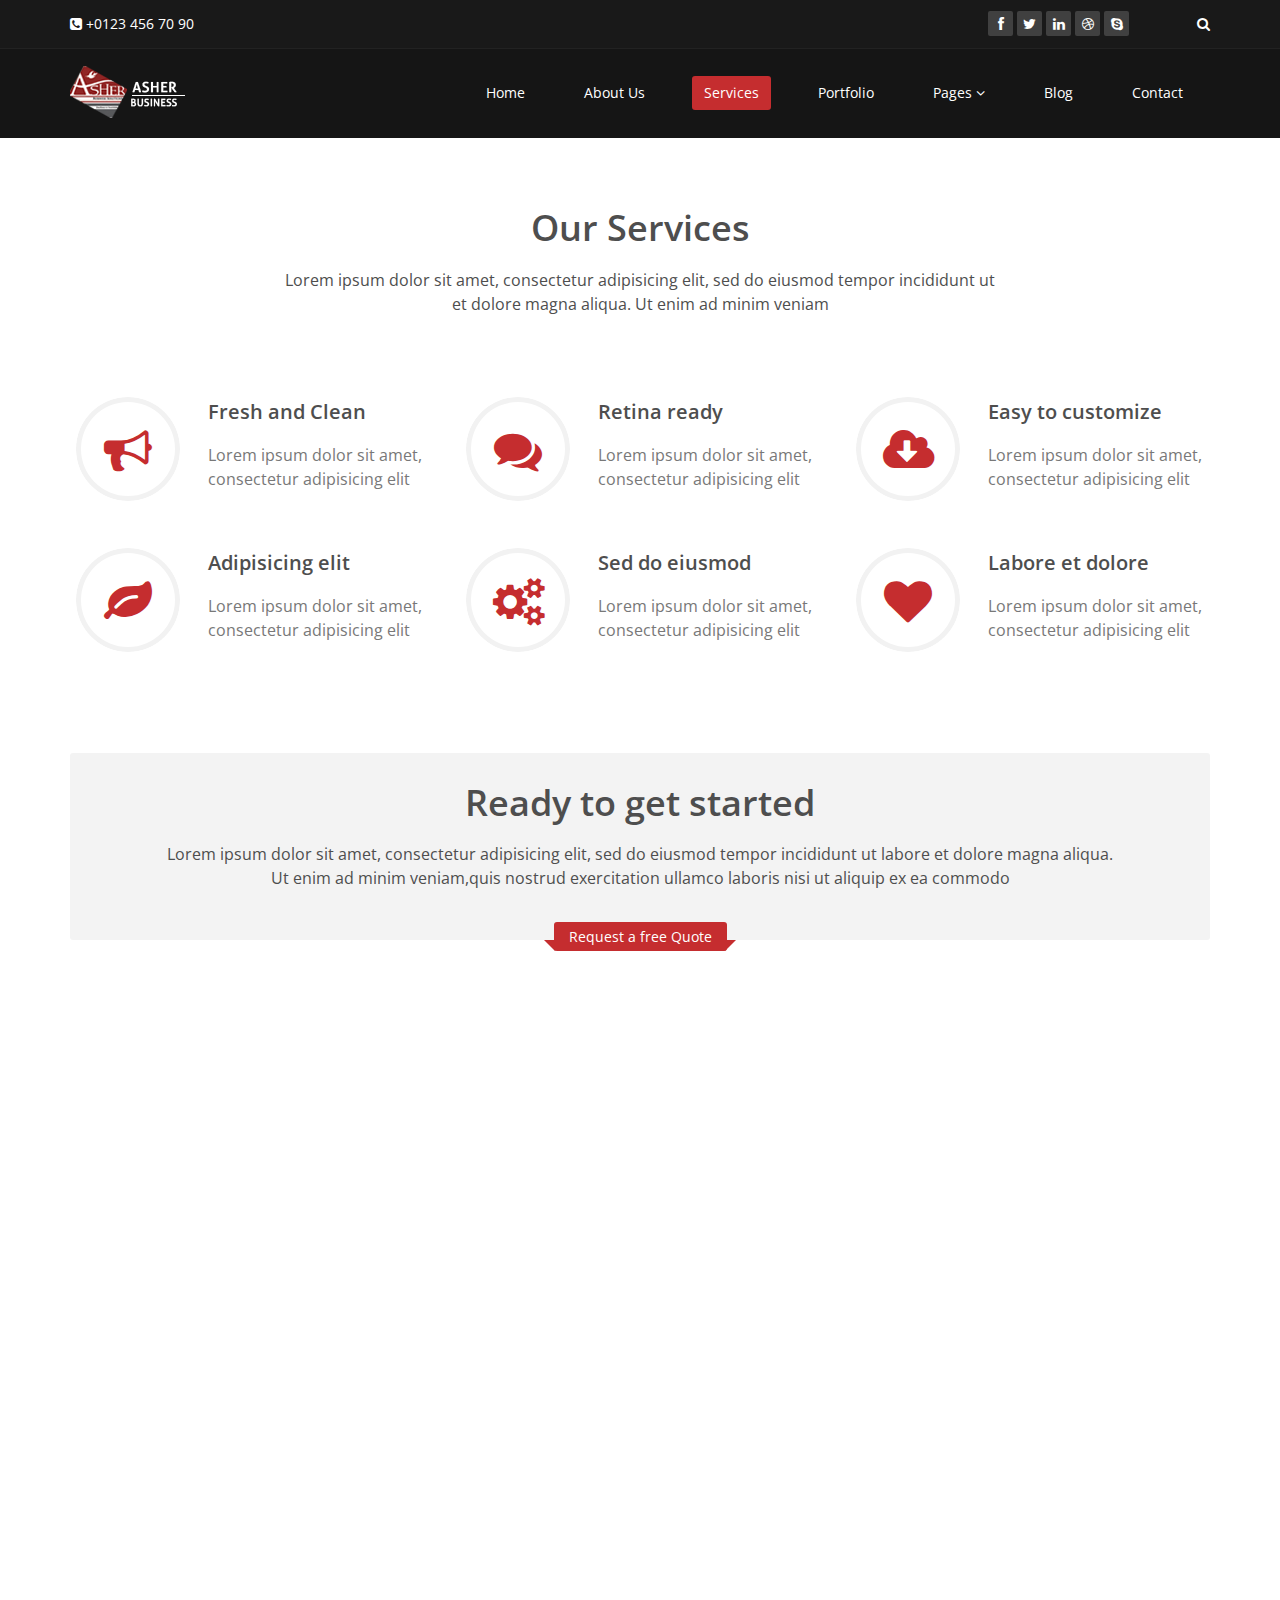
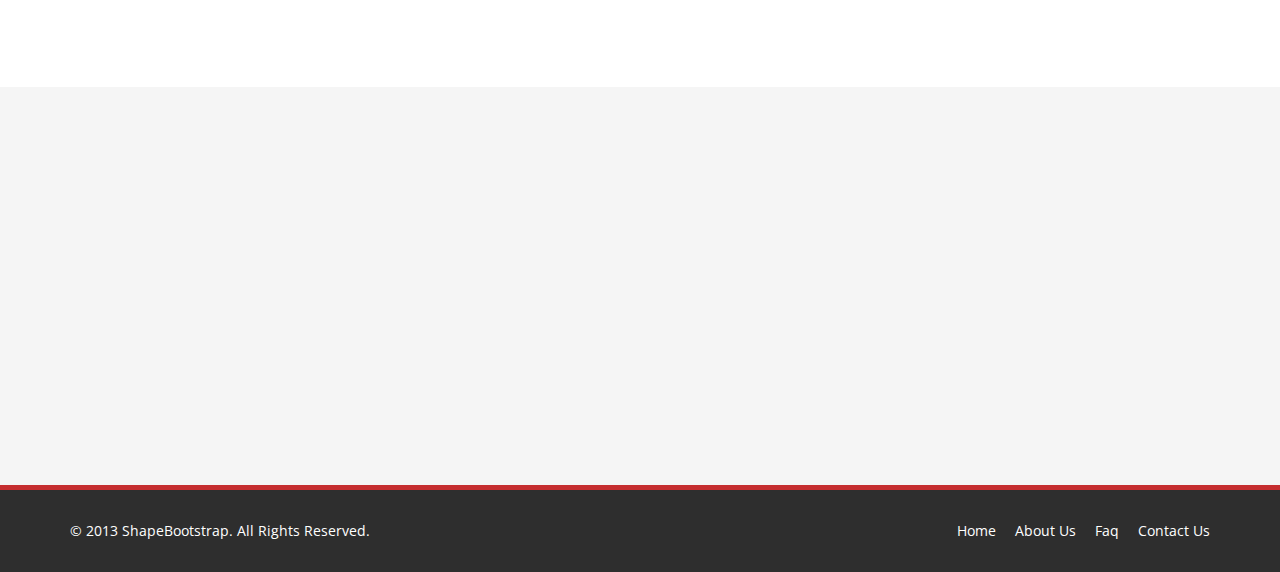
<file: services.html>
<!DOCTYPE html>
<html lang="en">
<head>
    <meta charset="utf-8">
    <meta name="viewport" content="width=device-width, initial-scale=1.0">
    <meta name="description" content="">
    <meta name="author" content="">
    <title>Services | Corlate</title>
    
    <!-- core CSS -->
    <link href="css/bootstrap.min.css" rel="stylesheet">
    <link href="css/font-awesome.min.css" rel="stylesheet">
    <link href="css/prettyPhoto.css" rel="stylesheet">
    <link href="css/animate.min.css" rel="stylesheet">
    <link href="css/main.css" rel="stylesheet">
    <link href="css/responsive.css" rel="stylesheet">
    
    <!--[if lt IE 9]>
    <script src="js/html5shiv.js"></script>
    <script src="js/respond.min.js"></script>
    <![endif]-->       
    <link rel="shortcut icon" href="images/ico/favicon.ico">
    <link rel="apple-touch-icon-precomposed" sizes="144x144" href="images/ico/apple-touch-icon-144-precomposed.png">
    <link rel="apple-touch-icon-precomposed" sizes="114x114" href="images/ico/apple-touch-icon-114-precomposed.png">
    <link rel="apple-touch-icon-precomposed" sizes="72x72" href="images/ico/apple-touch-icon-72-precomposed.png">
    <link rel="apple-touch-icon-precomposed" href="images/ico/apple-touch-icon-57-precomposed.png">
</head><!--/head-->

<body>

    <header id="header">
        <div class="top-bar">
            <div class="container">
                <div class="row">
                    <div class="col-sm-6 col-xs-4">
                        <div class="top-number"><p><i class="fa fa-phone-square"></i>  +0123 456 70 90</p></div>
                    </div>
                    <div class="col-sm-6 col-xs-8">
                       <div class="social">
                            <ul class="social-share">
                                <li><a href="#"><i class="fa fa-facebook"></i></a></li>
                                <li><a href="#"><i class="fa fa-twitter"></i></a></li>
                                <li><a href="#"><i class="fa fa-linkedin"></i></a></li> 
                                <li><a href="#"><i class="fa fa-dribbble"></i></a></li>
                                <li><a href="#"><i class="fa fa-skype"></i></a></li>
                            </ul>
                            <div class="search">
                                <form role="form">
                                    <input type="text" class="search-form" autocomplete="off" placeholder="Search">
                                    <i class="fa fa-search"></i>
                                </form>
                           </div>
                       </div>
                    </div>
                </div>
            </div><!--/.container-->
        </div><!--/.top-bar-->

        <nav class="navbar navbar-inverse" role="banner">
            <div class="container">
                <div class="navbar-header">
                    <button type="button" class="navbar-toggle" data-toggle="collapse" data-target=".navbar-collapse">
                        <span class="sr-only">Toggle navigation</span>
                        <span class="icon-bar"></span>
                        <span class="icon-bar"></span>
                        <span class="icon-bar"></span>
                    </button>
                    <a class="navbar-brand" href="index.html"><img src="images/logo.png" alt="logo"></a>
                </div>
                
                <div class="collapse navbar-collapse navbar-right">
                    <ul class="nav navbar-nav">
                        <li><a href="index.html">Home</a></li>
                        <li><a href="about-us.html">About Us</a></li>
                        <li class="active"><a href="services.html">Services</a></li>
                        <li><a href="portfolio.html">Portfolio</a></li>
                        <li class="dropdown">
                            <a href="#" class="dropdown-toggle" data-toggle="dropdown">Pages <i class="fa fa-angle-down"></i></a>
                            <ul class="dropdown-menu">
                                <li><a href="blog-item.html">Blog Single</a></li>
                                <li><a href="pricing.html">Pricing</a></li>
                                <li><a href="404.html">404</a></li>
                                <li><a href="shortcodes.html">Shortcodes</a></li>
                            </ul>
                        </li>
                        <li><a href="blog.html">Blog</a></li> 
                        <li><a href="contact-us.html">Contact</a></li>                        
                    </ul>
                </div>
            </div><!--/.container-->
        </nav><!--/nav-->
        
    </header><!--/header-->

    <section id="feature" class="transparent-bg">
        <div class="container">
           <div class="center wow fadeInDown">
                <h2>Our Services</h2>
                <p class="lead">Lorem ipsum dolor sit amet, consectetur adipisicing elit, sed do eiusmod tempor incididunt ut <br> et dolore magna aliqua. Ut enim ad minim veniam</p>
            </div>

            <div class="row">
                <div class="features">
                    <div class="col-md-4 col-sm-6 wow fadeInDown" data-wow-duration="1000ms" data-wow-delay="600ms">
                        <div class="feature-wrap">
                            <i class="fa fa-bullhorn"></i>
                            <h2>Fresh and Clean</h2>
                            <h3>Lorem ipsum dolor sit amet, consectetur adipisicing elit</h3>
                        </div>
                    </div><!--/.col-md-4-->

                    <div class="col-md-4 col-sm-6 wow fadeInDown" data-wow-duration="1000ms" data-wow-delay="600ms">
                        <div class="feature-wrap">
                            <i class="fa fa-comments"></i>
                            <h2>Retina ready</h2>
                            <h3>Lorem ipsum dolor sit amet, consectetur adipisicing elit</h3>
                        </div>
                    </div><!--/.col-md-4-->

                    <div class="col-md-4 col-sm-6 wow fadeInDown" data-wow-duration="1000ms" data-wow-delay="600ms">
                        <div class="feature-wrap">
                            <i class="fa fa-cloud-download"></i>
                            <h2>Easy to customize</h2>
                            <h3>Lorem ipsum dolor sit amet, consectetur adipisicing elit</h3>
                        </div>
                    </div><!--/.col-md-4-->
                
                    <div class="col-md-4 col-sm-6 wow fadeInDown" data-wow-duration="1000ms" data-wow-delay="600ms">
                        <div class="feature-wrap">
                            <i class="fa fa-leaf"></i>
                            <h2>Adipisicing elit</h2>
                            <h3>Lorem ipsum dolor sit amet, consectetur adipisicing elit</h3>
                        </div>
                    </div><!--/.col-md-4-->

                    <div class="col-md-4 col-sm-6 wow fadeInDown" data-wow-duration="1000ms" data-wow-delay="600ms">
                        <div class="feature-wrap">
                            <i class="fa fa-cogs"></i>
                            <h2>Sed do eiusmod</h2>
                            <h3>Lorem ipsum dolor sit amet, consectetur adipisicing elit</h3>
                        </div>
                    </div><!--/.col-md-4-->

                    <div class="col-md-4 col-sm-6 wow fadeInDown" data-wow-duration="1000ms" data-wow-delay="600ms">
                        <div class="feature-wrap">
                            <i class="fa fa-heart"></i>
                            <h2>Labore et dolore</h2>
                            <h3>Lorem ipsum dolor sit amet, consectetur adipisicing elit</h3>
                        </div>
                    </div><!--/.col-md-4-->
                </div><!--/.services-->
            </div><!--/.row--> 


            <div class="get-started center wow fadeInDown">
                <h2>Ready to get started</h2>
                <p class="lead">Lorem ipsum dolor sit amet, consectetur adipisicing elit, sed do eiusmod tempor incididunt ut labore et dolore  magna aliqua. <br>  Ut enim ad minim veniam,quis nostrud exercitation ullamco laboris nisi ut aliquip ex ea commodo</p>
                <div class="request">
                    <h4><a href="#">Request a free Quote</a></h4>
                </div>
            </div><!--/.get-started-->

            <div class="clients-area center wow fadeInDown">
                <h2>What our client says</h2>
                <p class="lead">Lorem ipsum dolor sit amet, consectetur adipisicing elit, sed do eiusmod tempor incididunt ut <br> et dolore magna aliqua. Ut enim ad minim veniam</p>
            </div>

            <div class="row">
                <div class="col-md-4 wow fadeInDown">
                    <div class="clients-comments text-center">
                        <img src="images/client1.png" class="img-circle" alt="">
                        <h3>Lorem ipsum dolor sit amet, consectetur adipisicing elit, sed do eiusmod tempor incididunt</h3>
                        <h4><span>-John Doe /</span>  Director of corlate.com</h4>
                    </div>
                </div>
                <div class="col-md-4 wow fadeInDown">
                    <div class="clients-comments text-center">
                        <img src="images/client2.png" class="img-circle" alt="">
                        <h3>Lorem ipsum dolor sit amet, consectetur adipisicing elit, sed do eiusmod tempor incididunt</h3>
                        <h4><span>-John Doe /</span>  Director of corlate.com</h4>
                    </div>
                </div>
                <div class="col-md-4 wow fadeInDown">
                    <div class="clients-comments text-center">
                        <img src="images/client3.png" class="img-circle" alt="">
                        <h3>Lorem ipsum dolor sit amet, consectetur adipisicing elit, sed do eiusmod tempor incididunt</h3>
                        <h4><span>-John Doe /</span>  Director of corlate.com</h4>
                    </div>
                </div>
           </div>

        </div><!--/.container-->
    </section><!--/#feature-->


    <section id="bottom">
        <div class="container wow fadeInDown" data-wow-duration="1000ms" data-wow-delay="600ms">
            <div class="row">
                <div class="col-md-3 col-sm-6">
                    <div class="widget">
                        <h3>Company</h3>
                        <ul>
                            <li><a href="#">About us</a></li>
                            <li><a href="#">We are hiring</a></li>
                            <li><a href="#">Meet the team</a></li>
                            <li><a href="#">Copyright</a></li>
                            <li><a href="#">Terms of use</a></li>
                            <li><a href="#">Privacy policy</a></li>
                            <li><a href="#">Contact us</a></li>
                        </ul>
                    </div>    
                </div><!--/.col-md-3-->

                <div class="col-md-3 col-sm-6">
                    <div class="widget">
                        <h3>Support</h3>
                        <ul>
                            <li><a href="#">Faq</a></li>
                            <li><a href="#">Blog</a></li>
                            <li><a href="#">Forum</a></li>
                            <li><a href="#">Documentation</a></li>
                            <li><a href="#">Refund policy</a></li>
                            <li><a href="#">Ticket system</a></li>
                            <li><a href="#">Billing system</a></li>
                        </ul>
                    </div>    
                </div><!--/.col-md-3-->

                <div class="col-md-3 col-sm-6">
                    <div class="widget">
                        <h3>Developers</h3>
                        <ul>
                            <li><a href="#">Web Development</a></li>
                            <li><a href="#">SEO Marketing</a></li>
                            <li><a href="#">Theme</a></li>
                            <li><a href="#">Development</a></li>
                            <li><a href="#">Email Marketing</a></li>
                            <li><a href="#">Plugin Development</a></li>
                            <li><a href="#">Article Writing</a></li>
                        </ul>
                    </div>    
                </div><!--/.col-md-3-->

                <div class="col-md-3 col-sm-6">
                    <div class="widget">
                        <h3>Our Partners</h3>
                        <ul>
                            <li><a href="#">Adipisicing Elit</a></li>
                            <li><a href="#">Eiusmod</a></li>
                            <li><a href="#">Tempor</a></li>
                            <li><a href="#">Veniam</a></li>
                            <li><a href="#">Exercitation</a></li>
                            <li><a href="#">Ullamco</a></li>
                            <li><a href="#">Laboris</a></li>
                        </ul>
                    </div>    
                </div><!--/.col-md-3-->
            </div>
        </div>
    </section><!--/#bottom-->

    <footer id="footer" class="midnight-blue">
        <div class="container">
            <div class="row">
                <div class="col-sm-6">
                    &copy; 2013 <a target="_blank" href="http://shapebootstrap.net/" title="Free Twitter Bootstrap WordPress Themes and HTML templates">ShapeBootstrap</a>. All Rights Reserved.
                </div>
                <div class="col-sm-6">
                    <ul class="pull-right">
                        <li><a href="#">Home</a></li>
                        <li><a href="#">About Us</a></li>
                        <li><a href="#">Faq</a></li>
                        <li><a href="#">Contact Us</a></li>
                    </ul>
                </div>
            </div>
        </div>
    </footer><!--/#footer-->

    <script src="js/jquery.js"></script>
    <script src="js/bootstrap.min.js"></script>
    <script src="js/jquery.prettyPhoto.js"></script>
    <script src="js/jquery.isotope.min.js"></script>
    <script src="js/main.js"></script>
    <script src="js/wow.min.js"></script>
</body>
</html>
</file>
<file: css/prettyPhoto.css>
div.pp_default .pp_top,div.pp_default .pp_top .pp_middle,div.pp_default .pp_top .pp_left,div.pp_default .pp_top .pp_right,div.pp_default .pp_bottom,div.pp_default .pp_bottom .pp_left,div.pp_default .pp_bottom .pp_middle,div.pp_default .pp_bottom .pp_right{height:13px}
div.pp_default .pp_top .pp_left{background:url(../images/prettyPhoto/default/sprite.png) -78px -93px no-repeat}
div.pp_default .pp_top .pp_middle{background:url(../images/prettyPhoto/default/sprite_x.png) top left repeat-x}
div.pp_default .pp_top .pp_right{background:url(../images/prettyPhoto/default/sprite.png) -112px -93px no-repeat}
div.pp_default .pp_content .ppt{color:#f8f8f8}
div.pp_default .pp_content_container .pp_left{background:url(../images/prettyPhoto/default/sprite_y.png) -7px 0 repeat-y;padding-left:13px}
div.pp_default .pp_content_container .pp_right{background:url(../images/prettyPhoto/default/sprite_y.png) top right repeat-y;padding-right:13px}
div.pp_default .pp_next:hover{background:url(../images/prettyPhoto/default/sprite_next.png) center right no-repeat;cursor:pointer}
div.pp_default .pp_previous:hover{background:url(../images/prettyPhoto/default/sprite_prev.png) center left no-repeat;cursor:pointer}
div.pp_default .pp_expand{background:url(../images/prettyPhoto/default/sprite.png) 0 -29px no-repeat;cursor:pointer;width:28px;height:28px}
div.pp_default .pp_expand:hover{background:url(../images/prettyPhoto/default/sprite.png) 0 -56px no-repeat;cursor:pointer}
div.pp_default .pp_contract{background:url(../images/prettyPhoto/default/sprite.png) 0 -84px no-repeat;cursor:pointer;width:28px;height:28px}
div.pp_default .pp_contract:hover{background:url(../images/prettyPhoto/default/sprite.png) 0 -113px no-repeat;cursor:pointer}
div.pp_default .pp_close{width:30px;height:30px;background:url(../images/prettyPhoto/default/sprite.png) 2px 1px no-repeat;cursor:pointer}
div.pp_default .pp_gallery ul li a{background:url(../images/prettyPhoto/default/default_thumb.png) center center #f8f8f8;border:1px solid #aaa}
div.pp_default .pp_social{margin-top:7px}
div.pp_default .pp_gallery a.pp_arrow_previous,div.pp_default .pp_gallery a.pp_arrow_next{position:static;left:auto}
div.pp_default .pp_nav .pp_play,div.pp_default .pp_nav .pp_pause{background:url(../images/prettyPhoto/default/sprite.png) -51px 1px no-repeat;height:30px;width:30px}
div.pp_default .pp_nav .pp_pause{background-position:-51px -29px}
div.pp_default a.pp_arrow_previous,div.pp_default a.pp_arrow_next{background:url(../images/prettyPhoto/default/sprite.png) -31px -3px no-repeat;height:20px;width:20px;margin:4px 0 0}
div.pp_default a.pp_arrow_next{left:52px;background-position:-82px -3px}
div.pp_default .pp_content_container .pp_details{margin-top:5px}
div.pp_default .pp_nav{clear:none;height:30px;width:110px;position:relative}
div.pp_default .pp_nav .currentTextHolder{font-family:Georgia;font-style:italic;color:#999;font-size:20px;left:75px;line-height:25px;position:absolute;top:2px;margin:0;padding:0 0 0 10px}
div.pp_default .pp_close:hover,div.pp_default .pp_nav .pp_play:hover,div.pp_default .pp_nav .pp_pause:hover,div.pp_default .pp_arrow_next:hover,div.pp_default .pp_arrow_previous:hover{opacity:0.7}
div.pp_default .pp_description{font-size:14px;font-weight:700;line-height:18px;margin:5px 50px 5px 0}
div.pp_default .pp_bottom .pp_left{background:url(../images/prettyPhoto/default/sprite.png) -78px -127px no-repeat}
div.pp_default .pp_bottom .pp_middle{background:url(../images/prettyPhoto/default/sprite_x.png) bottom left repeat-x}
div.pp_default .pp_bottom .pp_right{background:url(../images/prettyPhoto/default/sprite.png) -112px -127px no-repeat}
div.pp_default .pp_loaderIcon{background:url(../images/prettyPhoto/default/loader.gif) center center no-repeat}
div.light_rounded .pp_top .pp_left{background:url(../images/prettyPhoto/light_rounded/sprite.png) -88px -53px no-repeat}
div.light_rounded .pp_top .pp_right{background:url(../images/prettyPhoto/light_rounded/sprite.png) -110px -53px no-repeat}
div.light_rounded .pp_next:hover{background:url(../images/prettyPhoto/light_rounded/btnNext.png) center right no-repeat;cursor:pointer}
div.light_rounded .pp_previous:hover{background:url(../images/prettyPhoto/light_rounded/btnPrevious.png) center left no-repeat;cursor:pointer}
div.light_rounded .pp_expand{background:url(../images/prettyPhoto/light_rounded/sprite.png) -31px -26px no-repeat;cursor:pointer}
div.light_rounded .pp_expand:hover{background:url(../images/prettyPhoto/light_rounded/sprite.png) -31px -47px no-repeat;cursor:pointer}
div.light_rounded .pp_contract{background:url(../images/prettyPhoto/light_rounded/sprite.png) 0 -26px no-repeat;cursor:pointer}
div.light_rounded .pp_contract:hover{background:url(../images/prettyPhoto/light_rounded/sprite.png) 0 -47px no-repeat;cursor:pointer}
div.light_rounded .pp_close{width:75px;height:22px;background:url(../images/prettyPhoto/light_rounded/sprite.png) -1px -1px no-repeat;cursor:pointer}
div.light_rounded .pp_nav .pp_play{background:url(../images/prettyPhoto/light_rounded/sprite.png) -1px -100px no-repeat;height:15px;width:14px}
div.light_rounded .pp_nav .pp_pause{background:url(../images/prettyPhoto/light_rounded/sprite.png) -24px -100px no-repeat;height:15px;width:14px}
div.light_rounded .pp_arrow_previous{background:url(../images/prettyPhoto/light_rounded/sprite.png) 0 -71px no-repeat}
div.light_rounded .pp_arrow_next{background:url(../images/prettyPhoto/light_rounded/sprite.png) -22px -71px no-repeat}
div.light_rounded .pp_bottom .pp_left{background:url(../images/prettyPhoto/light_rounded/sprite.png) -88px -80px no-repeat}
div.light_rounded .pp_bottom .pp_right{background:url(../images/prettyPhoto/light_rounded/sprite.png) -110px -80px no-repeat}
div.dark_rounded .pp_top .pp_left{background:url(../images/prettyPhoto/dark_rounded/sprite.png) -88px -53px no-repeat}
div.dark_rounded .pp_top .pp_right{background:url(../images/prettyPhoto/dark_rounded/sprite.png) -110px -53px no-repeat}
div.dark_rounded .pp_content_container .pp_left{background:url(../images/prettyPhoto/dark_rounded/contentPattern.png) top left repeat-y}
div.dark_rounded .pp_content_container .pp_right{background:url(../images/prettyPhoto/dark_rounded/contentPattern.png) top right repeat-y}
div.dark_rounded .pp_next:hover{background:url(../images/prettyPhoto/dark_rounded/btnNext.png) center right no-repeat;cursor:pointer}
div.dark_rounded .pp_previous:hover{background:url(../images/prettyPhoto/dark_rounded/btnPrevious.png) center left no-repeat;cursor:pointer}
div.dark_rounded .pp_expand{background:url(../images/prettyPhoto/dark_rounded/sprite.png) -31px -26px no-repeat;cursor:pointer}
div.dark_rounded .pp_expand:hover{background:url(../images/prettyPhoto/dark_rounded/sprite.png) -31px -47px no-repeat;cursor:pointer}
div.dark_rounded .pp_contract{background:url(../images/prettyPhoto/dark_rounded/sprite.png) 0 -26px no-repeat;cursor:pointer}
div.dark_rounded .pp_contract:hover{background:url(../images/prettyPhoto/dark_rounded/sprite.png) 0 -47px no-repeat;cursor:pointer}
div.dark_rounded .pp_close{width:75px;height:22px;background:url(../images/prettyPhoto/dark_rounded/sprite.png) -1px -1px no-repeat;cursor:pointer}
div.dark_rounded .pp_description{margin-right:85px;color:#fff}
div.dark_rounded .pp_nav .pp_play{background:url(../images/prettyPhoto/dark_rounded/sprite.png) -1px -100px no-repeat;height:15px;width:14px}
div.dark_rounded .pp_nav .pp_pause{background:url(../images/prettyPhoto/dark_rounded/sprite.png) -24px -100px no-repeat;height:15px;width:14px}
div.dark_rounded .pp_arrow_previous{background:url(../images/prettyPhoto/dark_rounded/sprite.png) 0 -71px no-repeat}
div.dark_rounded .pp_arrow_next{background:url(../images/prettyPhoto/dark_rounded/sprite.png) -22px -71px no-repeat}
div.dark_rounded .pp_bottom .pp_left{background:url(../images/prettyPhoto/dark_rounded/sprite.png) -88px -80px no-repeat}
div.dark_rounded .pp_bottom .pp_right{background:url(../images/prettyPhoto/dark_rounded/sprite.png) -110px -80px no-repeat}
div.dark_rounded .pp_loaderIcon{background:url(../images/prettyPhoto/dark_rounded/loader.gif) center center no-repeat}
div.dark_square .pp_left,div.dark_square .pp_middle,div.dark_square .pp_right,div.dark_square .pp_content{background:#000}
div.dark_square .pp_description{color:#fff;margin:0 85px 0 0}
div.dark_square .pp_loaderIcon{background:url(../images/prettyPhoto/dark_square/loader.gif) center center no-repeat}
div.dark_square .pp_expand{background:url(../images/prettyPhoto/dark_square/sprite.png) -31px -26px no-repeat;cursor:pointer}
div.dark_square .pp_expand:hover{background:url(../images/prettyPhoto/dark_square/sprite.png) -31px -47px no-repeat;cursor:pointer}
div.dark_square .pp_contract{background:url(../images/prettyPhoto/dark_square/sprite.png) 0 -26px no-repeat;cursor:pointer}
div.dark_square .pp_contract:hover{background:url(../images/prettyPhoto/dark_square/sprite.png) 0 -47px no-repeat;cursor:pointer}
div.dark_square .pp_close{width:75px;height:22px;background:url(../images/prettyPhoto/dark_square/sprite.png) -1px -1px no-repeat;cursor:pointer}
div.dark_square .pp_nav{clear:none}
div.dark_square .pp_nav .pp_play{background:url(../images/prettyPhoto/dark_square/sprite.png) -1px -100px no-repeat;height:15px;width:14px}
div.dark_square .pp_nav .pp_pause{background:url(../images/prettyPhoto/dark_square/sprite.png) -24px -100px no-repeat;height:15px;width:14px}
div.dark_square .pp_arrow_previous{background:url(../images/prettyPhoto/dark_square/sprite.png) 0 -71px no-repeat}
div.dark_square .pp_arrow_next{background:url(../images/prettyPhoto/dark_square/sprite.png) -22px -71px no-repeat}
div.dark_square .pp_next:hover{background:url(../images/prettyPhoto/dark_square/btnNext.png) center right no-repeat;cursor:pointer}
div.dark_square .pp_previous:hover{background:url(../images/prettyPhoto/dark_square/btnPrevious.png) center left no-repeat;cursor:pointer}
div.light_square .pp_expand{background:url(../images/prettyPhoto/light_square/sprite.png) -31px -26px no-repeat;cursor:pointer}
div.light_square .pp_expand:hover{background:url(../images/prettyPhoto/light_square/sprite.png) -31px -47px no-repeat;cursor:pointer}
div.light_square .pp_contract{background:url(../images/prettyPhoto/light_square/sprite.png) 0 -26px no-repeat;cursor:pointer}
div.light_square .pp_contract:hover{background:url(../images/prettyPhoto/light_square/sprite.png) 0 -47px no-repeat;cursor:pointer}
div.light_square .pp_close{width:75px;height:22px;background:url(../images/prettyPhoto/light_square/sprite.png) -1px -1px no-repeat;cursor:pointer}
div.light_square .pp_nav .pp_play{background:url(../images/prettyPhoto/light_square/sprite.png) -1px -100px no-repeat;height:15px;width:14px}
div.light_square .pp_nav .pp_pause{background:url(../images/prettyPhoto/light_square/sprite.png) -24px -100px no-repeat;height:15px;width:14px}
div.light_square .pp_arrow_previous{background:url(../images/prettyPhoto/light_square/sprite.png) 0 -71px no-repeat}
div.light_square .pp_arrow_next{background:url(../images/prettyPhoto/light_square/sprite.png) -22px -71px no-repeat}
div.light_square .pp_next:hover{background:url(../images/prettyPhoto/light_square/btnNext.png) center right no-repeat;cursor:pointer}
div.light_square .pp_previous:hover{background:url(../images/prettyPhoto/light_square/btnPrevious.png) center left no-repeat;cursor:pointer}
div.facebook .pp_top .pp_left{background:url(../images/prettyPhoto/facebook/sprite.png) -88px -53px no-repeat}
div.facebook .pp_top .pp_middle{background:url(../images/prettyPhoto/facebook/contentPatternTop.png) top left repeat-x}
div.facebook .pp_top .pp_right{background:url(../images/prettyPhoto/facebook/sprite.png) -110px -53px no-repeat}
div.facebook .pp_content_container .pp_left{background:url(../images/prettyPhoto/facebook/contentPatternLeft.png) top left repeat-y}
div.facebook .pp_content_container .pp_right{background:url(../images/prettyPhoto/facebook/contentPatternRight.png) top right repeat-y}
div.facebook .pp_expand{background:url(../images/prettyPhoto/facebook/sprite.png) -31px -26px no-repeat;cursor:pointer}
div.facebook .pp_expand:hover{background:url(../images/prettyPhoto/facebook/sprite.png) -31px -47px no-repeat;cursor:pointer}
div.facebook .pp_contract{background:url(../images/prettyPhoto/facebook/sprite.png) 0 -26px no-repeat;cursor:pointer}
div.facebook .pp_contract:hover{background:url(../images/prettyPhoto/facebook/sprite.png) 0 -47px no-repeat;cursor:pointer}
div.facebook .pp_close{width:22px;height:22px;background:url(../images/prettyPhoto/facebook/sprite.png) -1px -1px no-repeat;cursor:pointer}
div.facebook .pp_description{margin:0 37px 0 0}
div.facebook .pp_loaderIcon{background:url(../images/prettyPhoto/facebook/loader.gif) center center no-repeat}
div.facebook .pp_arrow_previous{background:url(../images/prettyPhoto/facebook/sprite.png) 0 -71px no-repeat;height:22px;margin-top:0;width:22px}
div.facebook .pp_arrow_previous.disabled{background-position:0 -96px;cursor:default}
div.facebook .pp_arrow_next{background:url(../images/prettyPhoto/facebook/sprite.png) -32px -71px no-repeat;height:22px;margin-top:0;width:22px}
div.facebook .pp_arrow_next.disabled{background-position:-32px -96px;cursor:default}
div.facebook .pp_nav{margin-top:0}
div.facebook .pp_nav p{font-size:15px;padding:0 3px 0 4px}
div.facebook .pp_nav .pp_play{background:url(../images/prettyPhoto/facebook/sprite.png) -1px -123px no-repeat;height:22px;width:22px}
div.facebook .pp_nav .pp_pause{background:url(../images/prettyPhoto/facebook/sprite.png) -32px -123px no-repeat;height:22px;width:22px}
div.facebook .pp_next:hover{background:url(../images/prettyPhoto/facebook/btnNext.png) center right no-repeat;cursor:pointer}
div.facebook .pp_previous:hover{background:url(../images/prettyPhoto/facebook/btnPrevious.png) center left no-repeat;cursor:pointer}
div.facebook .pp_bottom .pp_left{background:url(../images/prettyPhoto/facebook/sprite.png) -88px -80px no-repeat}
div.facebook .pp_bottom .pp_middle{background:url(../images/prettyPhoto/facebook/contentPatternBottom.png) top left repeat-x}
div.facebook .pp_bottom .pp_right{background:url(../images/prettyPhoto/facebook/sprite.png) -110px -80px no-repeat}
div.pp_pic_holder a:focus{outline:none}
div.pp_overlay{background:#000;display:none;left:0;position:absolute;top:0;width:100%;z-index:9500}
div.pp_pic_holder{display:none;position:absolute;width:100px;z-index:10000}
.pp_content{height:40px;min-width:40px}
* html .pp_content{width:40px}
.pp_content_container{position:relative;text-align:left;width:100%}
.pp_content_container .pp_left{padding-left:20px}
.pp_content_container .pp_right{padding-right:20px}
.pp_content_container .pp_details{float:left;margin:10px 0 2px}
.pp_description{display:none;margin:0}
.pp_social{float:left;margin:0}
.pp_social .facebook{float:left;margin-left:5px;width:55px;overflow:hidden}
.pp_social .twitter{float:left}
.pp_nav{clear:right;float:left;margin:3px 10px 0 0}
.pp_nav p{float:left;white-space:nowrap;margin:2px 4px}
.pp_nav .pp_play,.pp_nav .pp_pause{float:left;margin-right:4px;text-indent:-10000px}
a.pp_arrow_previous,a.pp_arrow_next{display:block;float:left;height:15px;margin-top:3px;overflow:hidden;text-indent:-10000px;width:14px}
.pp_hoverContainer{position:absolute;top:0;width:100%;z-index:2000}
.pp_gallery{display:none;left:50%;margin-top:-50px;position:absolute;z-index:10000}
.pp_gallery div{float:left;overflow:hidden;position:relative}
.pp_gallery ul{float:left;height:35px;position:relative;white-space:nowrap;margin:0 0 0 5px;padding:0}
.pp_gallery ul a{border:1px rgba(0,0,0,0.5) solid;display:block;float:left;height:33px;overflow:hidden}
.pp_gallery ul a img{border:0}
.pp_gallery li{display:block;float:left;margin:0 5px 0 0;padding:0}
.pp_gallery li.default a{background:url(../images/prettyPhoto/facebook/default_thumbnail.gif) 0 0 no-repeat;display:block;height:33px;width:50px}
.pp_gallery .pp_arrow_previous,.pp_gallery .pp_arrow_next{margin-top:7px!important}
a.pp_next{background:url(../images/prettyPhoto/light_rounded/btnNext.png) 10000px 10000px no-repeat;display:block;float:right;height:100%;text-indent:-10000px;width:49%}
a.pp_previous{background:url(../images/prettyPhoto/light_rounded/btnNext.png) 10000px 10000px no-repeat;display:block;float:left;height:100%;text-indent:-10000px;width:49%}
a.pp_expand,a.pp_contract{cursor:pointer;display:none;height:20px;position:absolute;right:30px;text-indent:-10000px;top:10px;width:20px;z-index:20000}
a.pp_close{position:absolute;right:0;top:0;display:block;line-height:22px;text-indent:-10000px}
.pp_loaderIcon{display:block;height:24px;left:50%;position:absolute;top:50%;width:24px;margin:-12px 0 0 -12px}
#pp_full_res{line-height:1!important}
#pp_full_res .pp_inline{text-align:left}
#pp_full_res .pp_inline p{margin:0 0 15px}
div.ppt{color:#fff;display:none;font-size:17px;z-index:9999;margin:0 0 5px 15px}
div.pp_default .pp_content,div.light_rounded .pp_content{background-color:#fff}
div.pp_default #pp_full_res .pp_inline,div.light_rounded .pp_content .ppt,div.light_rounded #pp_full_res .pp_inline,div.light_square .pp_content .ppt,div.light_square #pp_full_res .pp_inline,div.facebook .pp_content .ppt,div.facebook #pp_full_res .pp_inline{color:#000}
div.pp_default .pp_gallery ul li a:hover,div.pp_default .pp_gallery ul li.selected a,.pp_gallery ul a:hover,.pp_gallery li.selected a{border-color:#fff}
div.pp_default .pp_details,div.light_rounded .pp_details,div.dark_rounded .pp_details,div.dark_square .pp_details,div.light_square .pp_details,div.facebook .pp_details{position:relative}
div.light_rounded .pp_top .pp_middle,div.light_rounded .pp_content_container .pp_left,div.light_rounded .pp_content_container .pp_right,div.light_rounded .pp_bottom .pp_middle,div.light_square .pp_left,div.light_square .pp_middle,div.light_square .pp_right,div.light_square .pp_content,div.facebook .pp_content{background:#fff}
div.light_rounded .pp_description,div.light_square .pp_description{margin-right:85px}
div.light_rounded .pp_gallery a.pp_arrow_previous,div.light_rounded .pp_gallery a.pp_arrow_next,div.dark_rounded .pp_gallery a.pp_arrow_previous,div.dark_rounded .pp_gallery a.pp_arrow_next,div.dark_square .pp_gallery a.pp_arrow_previous,div.dark_square .pp_gallery a.pp_arrow_next,div.light_square .pp_gallery a.pp_arrow_previous,div.light_square .pp_gallery a.pp_arrow_next{margin-top:12px!important}
div.light_rounded .pp_arrow_previous.disabled,div.dark_rounded .pp_arrow_previous.disabled,div.dark_square .pp_arrow_previous.disabled,div.light_square .pp_arrow_previous.disabled{background-position:0 -87px;cursor:default}
div.light_rounded .pp_arrow_next.disabled,div.dark_rounded .pp_arrow_next.disabled,div.dark_square .pp_arrow_next.disabled,div.light_square .pp_arrow_next.disabled{background-position:-22px -87px;cursor:default}
div.light_rounded .pp_loaderIcon,div.light_square .pp_loaderIcon{background:url(../images/prettyPhoto/light_rounded/loader.gif) center center no-repeat}
div.dark_rounded .pp_top .pp_middle,div.dark_rounded .pp_content,div.dark_rounded .pp_bottom .pp_middle{background:url(../images/prettyPhoto/dark_rounded/contentPattern.png) top left repeat}
div.dark_rounded .currentTextHolder,div.dark_square .currentTextHolder{color:#c4c4c4}
div.dark_rounded #pp_full_res .pp_inline,div.dark_square #pp_full_res .pp_inline{color:#fff}
.pp_top,.pp_bottom{height:20px;position:relative}
* html .pp_top,* html .pp_bottom{padding:0 20px}
.pp_top .pp_left,.pp_bottom .pp_left{height:20px;left:0;position:absolute;width:20px}
.pp_top .pp_middle,.pp_bottom .pp_middle{height:20px;left:20px;position:absolute;right:20px}
* html .pp_top .pp_middle,* html .pp_bottom .pp_middle{left:0;position:static}
.pp_top .pp_right,.pp_bottom .pp_right{height:20px;left:auto;position:absolute;right:0;top:0;width:20px}
.pp_fade,.pp_gallery li.default a img{display:none}
</file>
<file: css/main.css>
@import url(http://fonts.googleapis.com/css?family=Open+Sans:300italic,400italic,600italic,700italic,800italic,400,600,700,300,800);


/*************************
*******Typography******
**************************/

body {
  background: #fff;
  font-family: 'Open Sans', sans-serif;
  color:#4e4e4e;
  line-height: 22px;
}

h1,
h2,
h3,
h4,
h5,
h6 {
  font-weight: 600; 
  font-family: 'Open Sans', sans-serif;
  color:#4e4e4e;
}

h1{
  font-size: 36px;
  color:#fff;
}

h2{
  font-size: 20px;
}

h3{
  font-size: 16px;
  color: #787878;
  font-weight: 400;
  line-height: 24px;
}

h4{
  font-size: 16px;
}

a {
  color: #c52d2f;
  -webkit-transition: color 300ms, background-color 300ms;
  -moz-transition: color 300ms, background-color 300ms;
  -o-transition:  color 300ms, background-color 300ms;
  transition:  color 300ms, background-color 300ms;
}

a:hover, a:focus {
  color: #d43133;
}

hr {
  border-top: 1px solid #e5e5e5;
  border-bottom: 1px solid #fff;
}


.btn-primary {
  padding: 8px 20px;
  background: #c52d2f;
  color: #fff;
  border-radius: 4px;
  border:none;
  margin-top: 10px;
}


.btn-primary:hover, 
.btn-primary:focus{
  background: #c52d2f;
  outline: none;
  box-shadow: none;
} 

.btn-transparent {
  border: 3px solid #fff;
  background: transparent;
  color: #fff;
}

.btn-transparent:hover {
  border-color: rgba(255, 255, 255, 0.5);
}

a:hover,
a:focus {
  color: #111;
  text-decoration: none;
  outline: none;
}

.dropdown-menu {
  margin-top: -1px;
  min-width: 180px;
}

.center h2{
  font-size: 36px;
  margin-top: 0;
  margin-bottom: 20px;
}

.media>.pull-left{
  margin-right: 20px;
}

.media>.pull-right{
  margin-left: 20px;
}

body > section {
  padding: 70px 0;
}

.center {
  text-align: center;
  padding-bottom: 55px;
}

.scaleIn {
  -webkit-animation-name: scaleIn;
  animation-name: scaleIn;
}

.lead{
  font-size: 16px;
  line-height: 24px;
  font-weight: 400;
}

.transparent-bg {
  background-color: transparent !important;
  margin-bottom: 0;
}

@-webkit-keyframes scaleIn {
  0% {
    opacity: 0;
    -webkit-transform: scale(0);
    transform: scale(0);
  }

  100% {
    opacity: 1;
    -webkit-transform: scale(1);
    transform: scale(1);
  }
}

@keyframes scaleIn {
  0% {
    opacity: 0;
    -webkit-transform: scale(0);
    -ms-transform: scale(0);
    transform: scale(0);
  }

  100% {
    opacity: 1;
    -webkit-transform: scale(1);
    -ms-transform: scale(1);
    transform: scale(1);
  }
}


/*************************
*******Header******
**************************/

#header .search{
  display: inline-block;
}

.navbar>.container .navbar-brand{
  margin-left: 0;
}

.top-bar {
  padding: 10px 0;
  background: #191919;
  border-bottom: 1px solid #222;
  line-height: 28px;
}

.top-number{
  color: #fff;
}

.top-number p{
  margin: 0
}

.social{
  text-align: right;
}

.social-share{
 display: inline-block;
 list-style: none;
 padding: 0;
 margin: 0;
}

ul.social-share li {
  display: inline-block;
}

ul.social-share li a {
  display: inline-block;
  color: #fff;
  background: #404040;
  width: 25px;
  height: 25px;
  line-height: 25px;
  text-align: center;
  border-radius: 2px;
}

ul.social-share li a:hover {
  background: #c52d2f;
  color: #fff;
}

.search i {
  color: #fff;
}

input.search-form{
  background: transparent;
  border: 0 none;
  width: 60px;
  padding: 0 10px;
  color: #FFF;
  -webkit-transition: all 400ms;
  -moz-transition: all 400ms;
  -ms-transition: all 400ms;
  -o-transition: all 400ms;
  transition: all 400ms;
}

input.search-form::-webkit-input-placeholder{
  color: transparent;
}

input.search-form:hover::-webkit-input-placeholder {
  color: #fff;
}

input.search-form:hover {
  width: 180px;
}

.navbar-brand {
  padding: 0;
  margin:0;
}

.navbar {
  border-radius: 0;
  margin-bottom: 0;
  background: #151515;
  padding: 15px 0;
  padding-bottom: 0;
}

 .navbar-nav{
  margin-top: 12px;
 }

.navbar-nav>li{
  margin-left: 35px;
  padding-bottom: 28px;
}

.navbar-inverse .navbar-nav > li > a {
  padding: 5px 12px;
  margin: 0;
  border-radius: 3px;
  color: #fff;
  line-height: 24px;
  display: inline-block;
}

.navbar-inverse .navbar-nav > li > a:hover{
	background-color: #c52d2f;
  color: #fff;
}

.navbar-inverse {
  border: none;
}

.navbar-inverse .navbar-brand {
  font-size: 36px;
  line-height: 50px;
  color: #fff;
}

.navbar-inverse .navbar-nav > .active > a,
.navbar-inverse .navbar-nav > .active > a:hover,
.navbar-inverse .navbar-nav > .active > a:focus,
.navbar-inverse .navbar-nav > .open > a,
.navbar-inverse .navbar-nav > .open > a:hover,
.navbar-inverse .navbar-nav > .open > a:focus {
  background-color: #c52d2f;
  color: #fff;
}

.navbar-inverse .navbar-nav .dropdown-menu {
  background-color: rgba(0,0,0,.85);
  -webkit-box-shadow: 0 3px 8px rgba(0, 0, 0, 0.125);
  -moz-box-shadow: 0 3px 8px rgba(0, 0, 0, 0.125);
  box-shadow: 0 3px 8px rgba(0, 0, 0, 0.125);
  border: 0;
  padding: 0;
  margin-top: 0;
  border-top: 0;
  border-radius: 0;
  left: 0;
}

.navbar-inverse .navbar-nav .dropdown-menu:before{
  position: absolute;
  top:0;
}

.navbar-inverse .navbar-nav .dropdown-menu > li > a {
  padding: 8px 15px;
  color: #fff;
}

.navbar-inverse .navbar-nav .dropdown-menu > li:hover > a,
.navbar-inverse .navbar-nav .dropdown-menu > li:focus > a,
.navbar-inverse .navbar-nav .dropdown-menu > li.active > a {
  background-color: #c52d2f;
  color: #fff;
}

.navbar-inverse .navbar-nav .dropdown-menu > li:last-child > a {
  border-radius: 0 0 3px 3px;
}

.navbar-inverse .navbar-nav .dropdown-menu > li.divider {
  background-color: transparent;
}

.navbar-inverse .navbar-collapse,
.navbar-inverse .navbar-form {
  border-top: 0;
  padding-bottom: 0;
}


/*************************
*******Home Page******
**************************/


#main-slider {
  /*border: 1px solid red;*/
  position: relative;
}

.no-margin {
  margin: 0;
  padding: 0;
}

#main-slider .carousel .carousel-content {
  margin-top: 50px;
}

#main-slider .carousel .slide-margin{
  margin-top: 30px;
}

#main-slider .carousel h2 {
  color: #fff;
}

#main-slider .carousel .btn-slide {
  padding: 8px 20px;
  background: #c52d2f;
  color: #fff;
  border-radius: 4px;
  margin-top: 15px;
  display: inline-block;
}

#main-slider .carousel .slider-img{
  text-align: right;
  position: absolute;
}


#main-slider .carousel .item {
  background-position: 50%;
  background-repeat: no-repeat;
  background-size: cover;
  left: 0 !important;
  opacity: 0;
  top: 0;
  position: absolute;
  width: 100%;
  display: block !important;
  height: 500px;
  -webkit-transition: opacity ease-in-out 500ms;
  -moz-transition: opacity ease-in-out 500ms;
  -o-transition: opacity ease-in-out 500ms;
  transition: opacity ease-in-out 500ms;
}

#main-slider .carousel .item:first-child {
  top: auto;
  position: relative;
}

#main-slider .carousel .item.active {
  opacity: 1;
  -webkit-transition: opacity ease-in-out 500ms;
  -moz-transition: opacity ease-in-out 500ms;
  -o-transition: opacity ease-in-out 500ms;
  transition: opacity ease-in-out 500ms;
  z-index: 1;
}

#main-slider .prev,
#main-slider .next {
  position: absolute;
  top: 50%;
  background-color: #c52d2f;
  color: #fff;
  display: inline-block;
  margin-top: -25px;
  height: 40px;
  line-height: 40px;
  width: 40px;
  line-height: 40px;
  text-align: center;
  border-radius: 4px;
  z-index: 5;
}

#main-slider .prev:hover,
#main-slider .next:hover {
  background-color: #000;
}

#main-slider .prev {
  left: 10px;
}

#main-slider .next {
  right: 10px;
}

#main-slider .carousel-indicators li {
  width: 20px;
  height: 20px;
  background-color: #fff;
  margin: 0 15px 0 0;
  position: relative;
}

#main-slider .carousel-indicators li:after {
  position: absolute;
  content: "";
  width: 24px;
  height: 24px;
  border-radius: 100%;
  background: rgba(0, 0, 0, 0);
  border: 1px solid #FFF;
  left: -3px;
  top: -3px;
}

#main-slider .carousel-indicators .active{
  width: 20px;
  height: 20px;
  background-color: #c52d2f;
   margin: 0 15px 0 0;
   border: 1px solid #c52d2f;
   position: relative;
}

#main-slider .carousel-indicators .active:after {
  position: absolute;
  content: "";
  width: 24px;
  height: 24px;
  border-radius: 100%;
  background: #c52d2f;
  border: 1px solid #c52d2f;
  left: -3px;
  top: -3px;
}

#main-slider .active .animation.animated-item-1 {
  -webkit-animation: fadeInUp 300ms linear 300ms both;
  -moz-animation: fadeInUp 300ms linear 300ms both;
  -o-animation: fadeInUp 300ms linear 300ms both;
  -ms-animation: fadeInUp 300ms linear 300ms both;
  animation: fadeInUp 300ms linear 300ms both;
}

#main-slider .active .animation.animated-item-2 {
  -webkit-animation: fadeInUp 300ms linear 600ms both;
  -moz-animation: fadeInUp 300ms linear 600ms both;
  -o-animation: fadeInUp 300ms linear 600ms both;
  -ms-animation: fadeInUp 300ms linear 600ms both;
  animation: fadeInUp 300ms linear 600ms both;
}

#main-slider .active .animation.animated-item-3 {
  -webkit-animation: fadeInUp 300ms linear 900ms both;
  -moz-animation: fadeInUp 300ms linear 900ms both;
  -o-animation: fadeInUp 300ms linear 900ms both;
  -ms-animation: fadeInUp 300ms linear 900ms both;
  animation: fadeInUp 300ms linear 900ms both;
}

#main-slider .active .animation.animated-item-4 {
  -webkit-animation: fadeInUp 300ms linear 1200ms both;
  -moz-animation: fadeInUp 300ms linear 1200ms both;
  -o-animation: fadeInUp 300ms linear 1200ms both;
  -ms-animation: fadeInUp 300ms linear 1200ms both;
  animation: fadeInUp 300ms linear 1200ms both;
}

#feature {
  background: #f2f2f2;
  padding-bottom: 40px;
}

.features{
  padding: 0;
}

.feature-wrap {
  margin-bottom: 35px;
  overflow: hidden;
}

.feature-wrap h2{
  margin-top: 10px;
}

.feature-wrap .pull-left {
  margin-right: 25px;
}

.feature-wrap i{
  font-size: 48px;
  height: 110px;
  width: 110px;
  margin: 3px;
  border-radius: 100%;
  line-height: 110px;
  text-align:center;
  background: #ffffff;
  color: #c52d2f;
  border: 3px solid #ffffff;
  box-shadow: inset 0 0 0 5px #f2f2f2;
  -webkit-box-shadow: inset 0 0 0 5px #f2f2f2;
  -webkit-transition: 500ms;
  -moz-transition: 500ms;
  -o-transition: 500ms;
  transition: 500ms;
  float: left;
  margin-right: 25px;
}

.feature-wrap i:hover {
  background: #c52d2f;
  color: #fff;
  box-shadow: inset 0 0 0 5px #c52d2f;
  -webkit-box-shadow: inset 0 0 0 5px #c52d2f;
  border: 3px solid #c52d2f;
}

#recent-works .col-xs-12.col-sm-4.col-md-3{
  padding: 0;
}

#recent-works{
    padding-bottom: 70px;
}

.recent-work-wrap {
  position: relative;
}

.recent-work-wrap img{
  width: 100%;
}

.recent-work-wrap .recent-work-inner{
  top: 0;
  background: transparent;
  opacity: .8;
  width: 100%;
  border-radius: 0;
  margin-bottom: 0;
}

.recent-work-wrap .recent-work-inner h3{
  margin: 10px 0;
}

.recent-work-wrap .recent-work-inner h3 a{
  font-size: 24px;
  color: #fff;
}

.recent-work-wrap .overlay {
  position: absolute;
  top: 0;
  left: 0;
  width: 100%;
  height: 100%;
  opacity: 0;
  border-radius: 0;
  background: #c52d2f;
  color: #fff;
  vertical-align: middle;
  -webkit-transition: opacity 500ms;
  -moz-transition: opacity 500ms;
  -o-transition: opacity 500ms;
  transition: opacity 500ms;  
  padding: 30px;
}

.recent-work-wrap .overlay .preview {
  bottom: 0;
  display: inline-block;
  height: 35px;
  line-height: 35px;
  border-radius: 0;
  background: transparent;
  text-align: center;
  color: #fff;
}

.recent-work-wrap:hover .overlay {
  opacity: 1;
}

#services {
  background: #000 url(../images/services/bg_services.png);
  background-size: cover;
}

#services .lead,
#services h2{
  color: #fff;
}

.services-wrap {
  padding: 40px 30px;
  background: #fff;
  border-radius: 4px;
  margin: 0 0 40px;
}

.services-wrap h3 {
  font-size: 20px;
  margin: 10px 0;
}

.services-wrap .pull-left {
  margin-right: 20px;
}

#middle {
  background: #f2f2f2;
}

.skill h2{
  margin-bottom: 25px;
}

.progress-wrap{
  position: relative;
}

.progress .color1,
.progress .color1 .bar-width{
  background: #2d7da4;
}

.progress .color2,
.progress .color2 .bar-width{
  background: #6aa42f;
}

.progress .color3,
.progress .color3 .bar-width{
  background: #ffcc33;
}

.progress .color4,
.progress .color4 .bar-width{
  background: #db3615;
}

.progress, 
.progress-bar {
  height: 15px;
  line-height: 15px;
  background: #e6e6e6;
  -webkit-box-shadow: none;
  -moz-box-shadow: none;
  box-shadow: none;
  border-radius: 0;
  overflow: visible;
  text-align: right;
}

.progress{
  position: relative;
}

.progress .bar-width{
  position: absolute;
  width: 40px;
  height: 20px;
  line-height: 20px;
  text-align: center;
  font-size: 12px;
  font-weight: 700;
  top: -30px;
  border-radius: 2px;
  margin-left: -30px;
}

.progress span{
  position: relative;
}

.progress span:before{
  content: " ";
  position: absolute;
  width: auto;
  height: auto;
  border-width: 8px 5px;
  border-style: solid;
  bottom: -15px;
  right: 8px;
}

.progress .color1 span:before{
  border-color: #2d7da4 transparent transparent transparent;
}

.progress .color2 span:before{
  border-color: #6aa42f transparent transparent transparent;
}

.progress .color3 span:before{
  border-color: #ffcc33 transparent transparent transparent;
}

.progress .color4 span:before{
  border-color: #db3615 transparent transparent transparent;
}

.accordion h2{
  margin-bottom: 25px;
}

.panel-default{
  border-color: transparent;
}

.panel-default>.panel-heading,
.panel{
  background-color: #e6e6e6; 
  border:0 none;
  box-shadow:none;
}

.panel-default>.panel-heading+.panel-collapse .panel-body{
  background: #fff;
  color: #858586;
}

.panel-body{
  padding: 20px 20px 10px;
}

.panel-group .panel+.panel{
  margin-top: 0;
  border-top: 1px solid #d9d9d9;
}

.panel-group .panel{
  border-radius: 0;
}

.panel-heading{
  border-radius: 0;
}

.panel-title>a{
  color: #4e4e4e;
}

.accordion-inner img{
  border-radius: 4px;
}

.accordion-inner h4{
  margin-top: 0;
}

.panel-heading.active{
  background: #1f1f20;
}

.panel-heading.active .panel-title>a{
  color:#fff;
}

a.accordion-toggle  i{
  width: 45px;
  line-height: 44px;
  font-size: 20px;
  margin-top: -10px;
  text-align: center;
  margin-right: -15px;
  background: #c9c9c9;
}

.panel-heading.active a.accordion-toggle i{
  background: #c52d2f;
  color: #fff;
}

.panel-heading.active a.accordion-toggle.collapsed i{
  background: #c52d2f;
  color: #fff;
}

.nav-tabs>li{
  margin-bottom: 0px;
  border-bottom: 1px solid #e6e6e6;
}

.nav-tabs{
  border-bottom: transparent;
  border-right: 1px solid #e6e6e6;
}

.nav-tabs>li>a {
  background: #f5f5f5;
  color: #666;
  border-radius: 0;
  border: 0 none;
  line-height: 24px;
  margin-right:0;
  padding: 13px 15px;
}

.nav-tabs li:last-child{
  border-bottom: 0 none;
} 

.nav-stacked>li+li{
  margin-top: 0;
}

.nav-tabs>li>a:hover{
  background: #1f1f20;
  color:#fff;
}

.nav-tabs>li.active>a, 
.nav-tabs>li.active>a:hover, 
.nav-tabs>li.active>a:focus {
  border: 0;
  color:#fff;
  background: #1f1f20;
  position: relative;
}

.nav-tabs>li.active>a:after {
  position: absolute;
  content:  "";
  width: auto;
  height: auto;
  border-style:solid;
  border-color: transparent transparent transparent #1f1f20;
  border-width: 25px 22px;
  right: -44px;
  top:0;
}

.tab-wrap{
  border:1px solid #e6e6e6;
  margin-bottom: 20px;
}

.tab-content{
  padding: 20px;
}

.tab-content h2{
  margin-top: 0;
}

.tab-content img{
  border-radius: 4px;
}

.testimonial h2{
  margin-top: 0;
}

.testimonial-inner {
  color:#858586;
  font-size: 14px;
}

.testimonial-inner .pull-left{
  border-right: 1px solid #e7e7e7;
  padding-right: 15px;
  position: relative;
}

.testimonial-inner .pull-left:after{
  content: "";
  position: absolute;
  width: 9px;
  height: 9px;
  top: 50%;
  margin-top: -5px;
  background: #FFF;
  -webkit-transform: rotate(45deg);
  border: 1px solid #e7e7e7;
  right: -5px;
  border-left: 0 none;
  border-bottom: 0 none;
}

#partner {
  background: url(../images/partners/partner_bg.png) 50% 50% no-repeat;
  background-size: cover;
}

#partner {
  color: #fff;
  text-align: center;
}

#partner h2, 
#partner h3 {
  color: #fff;
}

.partners ul {
  list-style: none;
  margin: 0;
  padding: 0;
}

.partners ul li{
  display: inline-block;
  float: left;
  width: 20%;
}

#conatcat-info{
  background: #fff url(../images/contact.png) no-repeat 90% 0;
  padding: 30px 0;
}

.contact-info i{
  width: 60px;
  height: 60px;
  font-size: 40px;
  line-height: 60px;
  color: #fff;
  background: #000;
  text-align: center;
  border-radius: 10px;
}

.contact-info h2{
  margin-top: 0;
  color: #000;
}

.contact-info{
  color:#000;
}

/*************************
********* About Us Page CSS ******
**************************/

.about-us {
  margin-top: 110px;
  margin-bottom: -110px;
}

.about-us h2, 
.skill_text h2 {
  color:#4e4e4e;
  font-size: 30px;
  font-weight: 600;
}

.about-us p {
  color:#4e4e4e;
}

#carousel-slider {
  position: relative;
}

#carousel-slider .carousel-indicators {
  bottom: -25px;
}

#carousel-slider .carousel-indicators li {
  border: 1px solid #ffbd20;
}

#carousel-slider a i {
  border: 1px solid #777;
  border-radius:50%;
  font-size: 28px;
  height: 50px;
  padding: 8px;
  position: absolute;
  top: 50%;
  width: 50px;
  color:#777;
}

#carousel-slider a i:hover {
  background:#bfbfbf;
  color:#fff;
  border: 1px solid #bfbfbf;
}

#carousel-slider 
.carousel-control {
  width:inherit;
}

#carousel-slider .carousel-control.left i {
  left:-25px
}

#carousel-slider .carousel-control.right i {
  right: -25px;
}

#carousel-slider
.carousel-control.left, 
#carousel-slider
.carousel-control.right {
  background: none;
}

.skill_text {
  display: block;
  margin-bottom: 60px;
  margin-top: 25px;
  overflow: hidden;
}

.sinlge-skill {
  background:#f2f2f2;
  border-radius: 100%;
  color: #FFFFFF;
  font-size: 22px;
  font-weight: bold;
  height: 200px;
  position: relative;
  width: 200px;
  text-transform: uppercase;
  overflow: hidden;
  margin: 30px 0;

}

.sinlge-skill p em {
  color: #FFFFFF;
  font-size: 38px;
}

.sinlge-skill p {
  line-height: 1;
}

.joomla-skill, 
.html-skill, 
.css-skill, 
.wp-skill {
  position: absolute;
  height: 100%;
  bottom: 0;
  width:100%;
  border-radius: 100%;
  padding: 70px 0;
  text-align: center;
}


.joomla-skill {
  background: rgb(242,242,242); /* Old browsers */
  background: -moz-linear-gradient(top, rgba(242,242,242,1) 0%, rgba(242,242,242,1) 28%, rgba(45,125,164,1) 28%); /* FF3.6+ */
  background: -webkit-gradient(linear, left top, left bottom, color-stop(0%,rgba(242,242,242,1)), color-stop(28%,rgba(242,242,242,1)), color-stop(28%,rgba(45,125,164,1))); /* Chrome,Safari4+ */
  background: -webkit-linear-gradient(top, rgba(242,242,242,1) 0%,rgba(242,242,242,1) 28%,rgba(45,125,164,1) 28%); /* Chrome10+,Safari5.1+ */
  background: -o-linear-gradient(top, rgba(242,242,242,1) 0%,rgba(242,242,242,1) 28%,rgba(45,125,164,1) 28%); /* Opera 11.10+ */
  background: -ms-linear-gradient(top, rgba(242,242,242,1) 0%,rgba(242,242,242,1) 28%,rgba(45,125,164,1) 28%); /* IE10+ */
  background: linear-gradient(to bottom, rgba(242,242,242,1) 0%,rgba(242,242,242,1) 28%,rgba(45,125,164,1) 28%); /* W3C */
  filter: progid:DXImageTransform.Microsoft.gradient( startColorstr='#f2f2f2', endColorstr='#2d7da4',GradientType=0 ); /* IE6-9 */    
}

.html-skill {
  background: rgb(242,242,242); /* Old browsers */
  background: -moz-linear-gradient(top, rgba(242,242,242,1) 0%, rgba(242,242,242,1) 9%, rgba(106,164,47,1) 9%); /* FF3.6+ */
  background: -webkit-gradient(linear, left top, left bottom, color-stop(0%,rgba(242,242,242,1)), color-stop(9%,rgba(242,242,242,1)), color-stop(9%,rgba(106,164,47,1))); /* Chrome,Safari4+ */
  background: -webkit-linear-gradient(top, rgba(242,242,242,1) 0%,rgba(242,242,242,1) 9%,rgba(106,164,47,1) 9%); /* Chrome10+,Safari5.1+ */
  background: -o-linear-gradient(top, rgba(242,242,242,1) 0%,rgba(242,242,242,1) 9%,rgba(106,164,47,1) 9%); /* Opera 11.10+ */
  background: -ms-linear-gradient(top, rgba(242,242,242,1) 0%,rgba(242,242,242,1) 9%,rgba(106,164,47,1) 9%); /* IE10+ */
  background: linear-gradient(to bottom, rgba(242,242,242,1) 0%,rgba(242,242,242,1) 9%,rgba(106,164,47,1) 9%); /* W3C */
  filter: progid:DXImageTransform.Microsoft.gradient( startColorstr='#f2f2f2', endColorstr='#6aa42f',GradientType=0 ); /* IE6-9 */
}

.css-skill {
  background: rgb(242,242,242); /* Old browsers */
  background: -moz-linear-gradient(top, rgba(242,242,242,1) 0%, rgba(242,242,242,1) 32%, rgba(255,189,32,1) 32%); /* FF3.6+ */
  background: -webkit-gradient(linear, left top, left bottom, color-stop(0%,rgba(242,242,242,1)), color-stop(32%,rgba(242,242,242,1)), color-stop(32%,rgba(255,189,32,1))); /* Chrome,Safari4+ */
  background: -webkit-linear-gradient(top, rgba(242,242,242,1) 0%,rgba(242,242,242,1) 32%,rgba(255,189,32,1) 32%); /* Chrome10+,Safari5.1+ */
  background: -o-linear-gradient(top, rgba(242,242,242,1) 0%,rgba(242,242,242,1) 32%,rgba(255,189,32,1) 32%); /* Opera 11.10+ */
  background: -ms-linear-gradient(top, rgba(242,242,242,1) 0%,rgba(242,242,242,1) 32%,rgba(255,189,32,1) 32%); /* IE10+ */
  background: linear-gradient(to bottom, rgba(242,242,242,1) 0%,rgba(242,242,242,1) 32%,rgba(255,189,32,1) 32%); /* W3C */
  filter: progid:DXImageTransform.Microsoft.gradient( startColorstr='#f2f2f2', endColorstr='#ffbd20',GradientType=0 ); /* IE6-9 */
}

.wp-skill {
  background: rgb(242,242,242); /* Old browsers */
  background: -moz-linear-gradient(top, rgba(242,242,242,1) 0%, rgba(242,242,242,1) 19%, rgba(219,54,21,1) 19%); /* FF3.6+ */
  background: -webkit-gradient(linear, left top, left bottom, color-stop(0%,rgba(242,242,242,1)), color-stop(19%,rgba(242,242,242,1)), color-stop(19%,rgba(219,54,21,1))); /* Chrome,Safari4+ */
  background: -webkit-linear-gradient(top, rgba(242,242,242,1) 0%,rgba(242,242,242,1) 19%,rgba(219,54,21,1) 19%); /* Chrome10+,Safari5.1+ */
  background: -o-linear-gradient(top, rgba(242,242,242,1) 0%,rgba(242,242,242,1) 19%,rgba(219,54,21,1) 19%); /* Opera 11.10+ */
  background: -ms-linear-gradient(top, rgba(242,242,242,1) 0%,rgba(242,242,242,1) 19%,rgba(219,54,21,1) 19%); /* IE10+ */
  background: linear-gradient(to bottom, rgba(242,242,242,1) 0%,rgba(242,242,242,1) 19%,rgba(219,54,21,1) 19%); /* W3C */
  filter: progid:DXImageTransform.Microsoft.gradient( startColorstr='#f2f2f2', endColorstr='#db3615',GradientType=0 ); /* IE6-9 */
}

.skill-wrap {
  display: block;
  overflow: hidden;
  margin: 60px 0;
}

.team h4 {
  margin-top: 0;
  text-transform: uppercase;
}

.team h5 {
  font-weight: 300;
}

.single-profile-top, 
.single-profile-bottom {
  font-weight: 400;
  line-height: 24px;
}

.single-profile-top, 
.single-profile-bottom  {
  border: 1px solid #ddd;
  padding: 15px;
  position: relative;
}

.media_image {
  margin-bottom: 10px;
}

.team .btn {
  background:transparent;
  font-size: 12px;
  font-weight: 300;
  margin-bottom: 3px;
  padding: 1px 5px;
  text-transform: uppercase;
  border:1px solid#ddd;
  margin-right: 3px;
}


ul.social_icons,
ul.tag {
  list-style: none;
  padding: 0;
  margin: 10px 0;
  display: block;
}

ul.social_icons li,
ul.tag li {
  display: inline-block;
  margin-right: 5px;
}

ul.social_icons li  a i{
  border-radius: 50%;
  color: #FFFFFF;
  height: 25px;
  line-height: 25px;
  font-size: 12px;
  padding: 0;
  text-align: center;
  width: 25px;
  opacity:.8;
}


.team .social_icons .fa-facebook:hover, 
.team .social_icons .fa-twitter:hover, 
.team .social_icons .fa-google-plus:hover {
  transform: rotate(360deg);
  -ms-transform:rotate(360deg);
  -webkit-transform:rotate(360deg); 
  transition-duration:2s;
  transition-property: all;
  transition-timing-function: ease;
  opacity:1;
  transition: all 0.9s ease 0s;
  -moz-transition: all 0.9s ease 0s;
  -webkit-transition: all 0.9s ease 0s;
  -o-transition: all 0.9s ease 0s;
}

.team .social_icons .fa-facebook {
  background: #0182c4;
}

.team .social_icons .fa-twitter {
  background: #20B8FF
}

.team .social_icons .fa-google-plus {
  background: #D34836
}


.team-bar .first-one-arrow {
  float: left;
  margin-right: 30px;
  width: 2%;
}

.team-bar .first-arrow {
  float: left;
  margin-left: 5px;
  margin-right: 35px;
  width: 22%;
}

.team-bar .second-arrow {
  float: left;
  margin-left: 5px;
  width: 21%;
}

.team-bar .third-arrow {
  float: left;
  margin-left: 40px;
  margin-right: 12px;
  width: 22%;
}

.team-bar .fourth-arrow {
  float: left;
  margin-left: 25px;
  width: 20%;
}

.team-bar .first-one-arrow hr {
  border-bottom: 1px solid #2D7DA4;
  border-top: 1px solid #2D7DA4;
 }

.team-bar .first-arrow hr {
  border-bottom: 1px solid #2D7DA4;
  border-top: 1px solid #2D7DA4;
 }

.team-bar .second-arrow hr {
  border-bottom: 1px solid #6aa42f;
  border-top: 1px solid #6aa42f;
}

.team-bar .third-arrow hr {
  border-bottom: 1px solid #FFBD20;
  border-top: 1px solid #FFBD20;

}

.team-bar .fourth-arrow hr {
  border-bottom: 1px solid #db3615;
  border-top: 1px solid #db3615;
}

.team-bar {
  margin-bottom: 15px;
  margin-top: 30px;
  position: relative;
}

.team-bar i {
  border-radius: 50%;
  color: #FFFFFF;
  display: block;
  height: 24px;
  line-height: 24px;
  margin-top: -32px;
  overflow: hidden;
  padding: 0;
  text-align: center;
  width: 24px;
  position: absolute;
}

.team-bar .first-arrow .fa-angle-up {
  background:#2D7DA4;
  margin-left:-33px
 }

.team-bar .second-arrow .fa-angle-down {
  background:#6AA42F;
  margin-left: -33px;
}

.team-bar .third-arrow .fa-angle-up {
  background:#FFBD20;
  margin-left: -32px;
}

.team-bar .fourth-arrow .fa-angle-down {
  background:#db3615;
  margin-left: -32px;
}

.team .single-profile-top:before, 
.team .single-profile-top:after {
  content: "";
  position: absolute;
  width: 0;
  height: 0;
  border-style: solid;
}

.team .single-profile-top:before {
  left:26px;
  bottom: -20px;
  border-width: 10px;
  border-color:#fff transparent transparent transparent;
  z-index: 1;
}


.team .single-profile-top:after {
  left: 25px;
  bottom: -22px;
  border-style: solid;
  border-width: 11px;
  border-color:#ddd transparent transparent transparent;
  z-index: 0;
}

.team .single-profile-bottom:before,
.team .single-profile-bottom:after {
  position: absolute;
  content:"";
  width: 0;
  height: 0;
  border-style: solid;
}

.team .single-profile-bottom:before {
  left:30px;
  top: -20px;
  border-width: 10px;
  border-color: transparent transparent #fff transparent;
  z-index: 1;
}

.team .single-profile-bottom:after {
  left: 29px;
  top: -22px;
  border-style: solid;
  border-width: 11px;
  border-color: transparent transparent #DDD transparent;
  z-index: 0;
}

/***********************
****Service page css****
***********************/

.services {
  padding: 0;
}

.get-started {
  background: none repeat scroll 0 0 #F3F3F3;
  border-radius: 3px;
  padding-bottom: 30px;
  position: relative;
  margin-bottom: 18px;
  margin-top: 60px;
}

.get-started h2 {
  padding-top: 30px;
  margin-bottom: 20px;
}

.request {
  bottom: -15px;
  left: 50%;
  position: absolute;
  margin-left: -110px;
}

.request h4 {
  position: absolute;
  width: 220px;
  position:relative;
}

.request h4 a{
  background:#c52d2f;
  color: #fff;
  font-size: 14px;
  font-weight: normal;
  border-radius: 3px;
  padding: 5px 15px;
}

.request h4:after {
  border-color: #c52d2f transparent transparent;
  border-style: solid;
  border-width: 12px;
  bottom: -18px;
  content: "";
  height: 0;
  position: absolute;
  right: 13px;
  z-index: -99999;
}

.request h4:before {
  border-color: #c52d2f transparent transparent;
  border-style: solid;
  border-width: 12px;
  bottom: -18px;
  content: "";
  height: 0;
  left: 13px;
  position: absolute;
  z-index: -99999;
}

.clients-area {
  padding: 60px;
}

.clients-comments {
    background-image: url("../images/image_bg.png");
    background-position: center 118px;
    background-repeat: no-repeat;
    margin-bottom: 100px;
}

.clients-comments img {
  background:#DDDDDD;
  border: 1px solid #DDDDDD;
  height: 182px;
  padding: 3px;
  width: 182px;
  transition: all 0.9s ease 0s;
  -moz-transition: all 0.9s ease 0s;
  -webkit-transition: all 0.9s ease 0s;
  -o-transition: all 0.9s ease 0s;
}

.clients-comments h3 {
  margin-top: 55px;
  font-weight: 300;
  padding: 0 40px;
}

.clients-comments h4 {
  font-weight: 300;
  margin-top: 15px;
}


.clients-comments  h4  span {
  font-weight: 700;
  font-style: oblique;
}

.footer {
  background: none repeat scroll 0 0 #2E2E2E;
  border-top: 5px solid #C52D2F;
  height: 84px;
  margin-top: 110px;
}

.footer_left {
  padding: 10px;
}

.text-left {
  color: #FFFFFF;
  font-size: 12px;
  margin-top: 15px;
}

/*************************
********* Portfolio CSS ******
**************************/

#portfolio_page {
  margin-top: 115px;
  padding-bottom: 0;
}

.portfolio-items, 
.portfolio-filter {
  list-style: none outside none;
  margin: 0 0 40px 0;
  padding: 0;
}

.portfolio-filter > li {
  display: inline-block;
}

.portfolio-filter > li a {
  background: none repeat scroll 0 0 #FFFFFF;
  font-size: 14px;
  font-weight: 400;
  margin-right: 20px;
  text-transform: uppercase;
  transition: all 0.9s ease 0s;
  -moz-transition: all 0.9s ease 0s;
  -webkit-transition: all 0.9s ease 0s;
  -o-transition: all 0.9s ease 0s;
  border: 1px solid #F2F2F2;
  outline: none;
  border-radius: 3px;
}

.portfolio-filter > li a:hover,
.portfolio-filter > li a.active{
  color:#fff;
  background: #c52d2f;
  border: 1px solid #c52d2f;
  box-shadow: none;
  -webkit-box-shadow: none;
}

.portfolio-items > li {
  float: left;
  padding: 0;
  -webkit-box-sizing: border-box;
  -moz-box-sizing: border-box;
  box-sizing: border-box;
}

.portfolio-item {
  margin: 0;
  padding:0;
}

/* Start: Recommended Isotope styles */
/**** Isotope Filtering ****/
.isotope-item {
  z-index: 2;
}

.isotope-hidden.isotope-item {
  pointer-events: none;
  z-index: 1;
}

/**** Isotope CSS3 transitions ****/
.isotope,
.isotope .isotope-item {
  -webkit-transition-duration: 0.8s;
  -moz-transition-duration: 0.8s;
  -ms-transition-duration: 0.8s;
  -o-transition-duration: 0.8s;
  transition-duration: 0.8s;
}

.isotope {
  -webkit-transition-property: height, width;
  -moz-transition-property: height, width;
  -ms-transition-property: height, width;
  -o-transition-property: height, width;
  transition-property: height, width;
}

.isotope .isotope-item {
  -webkit-transition-property: -webkit-transform, opacity;
  -moz-transition-property: -moz-transform, opacity;
  -ms-transition-property: -ms-transform, opacity;
  -o-transition-property: -o-transform, opacity;
  transition-property: transform, opacity;
}

/**** disabling Isotope CSS3 transitions ****/
.isotope.no-transition,
.isotope.no-transition .isotope-item,
.isotope .isotope-item.no-transition {
  -webkit-transition-duration: 0s;
  -moz-transition-duration: 0s;
  -ms-transition-duration: 0s;
  -o-transition-duration: 0s;
  transition-duration: 0s;
}

/* End: Recommended Isotope styles */
/* disable CSS transitions for containers with infinite scrolling*/
.isotope.infinite-scrolling {
  -webkit-transition: none;
  -moz-transition: none;
  -ms-transition: none;
  -o-transition: none;
  transition: none;
}


/**************************
********* Pricing Table CSS *
**************************/

.pricing_heading {
  margin-top: 120px
}

.pricing_heading h2, 
.pricing_heading p {
  color:#4e4e4e;
}

.pricing-area h1 {
  font-weight: 300;
  margin-top: 0;
  margin-bottom: 15px;
}

.pricing-area span {
  font-weight: 700;
  font-size: 18px;
}

.pricing-area h3, 
.pricing-area span  {
  color: #fff;
}

.plan {
  position: relative;
  margin-bottom: 70px;
}

.pricing-area ul {
  background:#FAFAFA;
  padding: 0;
  margin: 0;
}

.pricing-area ul li {
  list-style: none;
  padding: 15px 0;
  font-size: 16px;
  font-weight: 400;
}

.pricing-area ul li:nth-child(even){
  background:#f5f5f5
}

.pricing-area .price-three img, 
.pricing-area .price-six img {
  position: absolute;
  right: 15px;
  top: 0;
}

.pricing-area .heading-one, 
.pricing-area .heading-two, 
.pricing-area .heading-three {
  padding:17px 0;
  border-radius:2px 2px 0 0;
} 

.pricing-area .heading-one, 
.pricing-area .heading-two, 
.pricing-area .heading-three, 
.pricing-area .heading-four, 
.pricing-area .heading-five, 
.pricing-area .heading-six, 
.pricing-area .heading-seven {
  margin-left: -10px
}


.pricing-area .heading-one, 
.pricing-area .price-one .plan-action .btn-primary {
  background: #e24f43
}

.pricing-area .heading-two, 
.pricing-area .price-two .plan-action .btn-primary {
  background:#27AE60;
}

.pricing-area .heading-three,
.pricing-area .price-three .plan-action .btn-primary {
  background: #f39c12;
}

.pricing-area .heading-four, 
.pricing-area .price-four .plan-action .btn-primary {
  background: #5c5c5c
}

.pricing-area .heading-five, 
.pricing-area .price-five .plan-action .btn-primary {
  background: #5c5c5c
}

.pricing-area .heading-six, 
.pricing-area .price-six .plan-action .btn-primary {
  background: #e24f43
;
}

.pricing-area .heading-seven, 
.pricing-area .price-seven .plan-action .btn-primary {
  background: #5c5c5c
}

.pricing-area .bg{
 background: #fafafa 
}

.pricing-area .heading-one h3:before {
  border-color: #bf4539 transparent transparent;
}

.pricing-area .heading-two h3:before {
  border-color: #1f8c4d transparent transparent;
}

.pricing-area .heading-three h3:before {
  border-color: #d4880f transparent transparent;
}

.pricing-area .heading-four h3:before {
  border-color: #424242 transparent transparent;
}

.pricing-area .heading-five h3:before {
  border-color: #424242 transparent transparent;
}

.pricing-area .heading-six h3:before {
  border-color: #bf4539 transparent transparent;
}

.pricing-area .heading-seven h3:before {
  border-color: #424242 transparent transparent;
}

.pricing-area h3:before {
  border-color: #D4880F transparent transparent;
  border-radius: 5px 0 0 0px;
  border-style: solid;
  border-width: 12px;
  content: "";
  height: 0;
  left: 4px;
  position: absolute;
  top: 78px;
  width: 0;
  z-index: -999;
}

.small-pricing h3:after {
  height:94px;
}

.small-pricing h3:before {
  top: 74px;
}

.plan-action {
  height: 40px;
}

.pricing-area .plan-action .btn-primary {
  position: relative;
  padding:5px 20px;
  color: #fff
;
  margin-top: 5px;
}

.pricing-area .plan-action .btn-primary:before {
  border-color: #E24F43 transparent transparent;
  border-radius: 5px 0 0 0;
  border-style: solid;
  border-width: 12px;
  bottom: -12px;
  content: "";
  height: 0;
  left: -9px;
  position: absolute;
  width: 0;
  z-index: -1;
}

.pricing-area .plan-action .btn-primary:after {
  border-color: #E24F43 transparent transparent;
  border-radius: 5px 0 0 0;
  border-style: solid;
  border-width: 12px;
  bottom: -12px;
  content: "";
  height: 0;
  position: absolute;
  right: -9px;
  width: 0;
  z-index: -1;
}

.pricing-area .price-two .plan-action .btn-primary:before, 
.pricing-area .price-two .plan-action .btn-primary:after {
  border-color: #1f8c4d transparent transparent;
}

.pricing-area .price-three .plan-action .btn-primary:before, 
.pricing-area .price-three .plan-action .btn-primary:after {
  border-color: #d4880f transparent transparent;
}

.pricing-area .price-four .plan-action .btn-primary:before, 
.pricing-area .price-four .plan-action .btn-primary:after, 
.pricing-area .price-five .plan-action .btn-primary:before, 
.pricing-area .price-five .plan-action .btn-primary:after, 
.pricing-area .price-seven .plan-action .btn-primary:before, 
.pricing-area .price-seven .plan-action .btn-primary:after  {
  border-color: #424242 transparent transparent;
  right: -9px;
}

.pricing-area .price-six .plan-action .btn-primary:before, 
.pricing-area .price-six .plan-action .btn-primary:after {
  border-color: #bf4539 transparent transparent;
  right: -9px;
}


/*************************
********* Contact Us CSS ******
**************************/

.gmap-area {
  background-image: url("../images/map.jpg");
  background-position: 0 0;
  background-repeat: no-repeat;
  background-size: cover;
  padding: 70px 0;
}

.gmap-area .gmap iframe {
  border-radius: 50%;
  height: 280px;
  width: 300px;
}

.gmap{
    border: 10px solid #f6f5f0;
    border-radius: 50%;
    height: 300px;
    width: 300px;
    box-shadow: 0px 0px 3px 3px #e7e4dc;
    overflow: hidden;
    position: relative;
    margin: 0 auto;
}

.gmap-area .map-content ul {
  list-style: none; 
}

.gmap-area .map-content address h5{
  font-weight: 700;
  /* font-size: 16px; */
}

#contact-page{
  padding-top: 0;
}

.contact-form 
.form-group label {
  color: #FFF;
  font-size: 16px;
  font-weight: 300;
}

.form-group .form-control {
  padding: 7px 12px;
  border-color:#f2f2f2;
  box-shadow: none;
}

textarea#message{
  resize: none;
  padding: 10px;
}

#contact-page .contact-wrap {
  margin-top: 20px;
}

/*********************
****blog page css*****
**********************/

.widget {
  margin-bottom: 60px;
  padding-left: 0;
}

.single_comments {
  margin-bottom: 20px;
}

.single_comments img {
  float: left;
  margin-right: 10px;
  margin-top: 5px;
}

.single_comments p {
  margin-bottom: 0;
}

.widget .entry-meta span {
  display: inline-block;
  margin-right: 10px;
}

.widget h3 {
  color: #000;
  text-transform: uppercase;
  margin-bottom: 20px;
}

.blog_category{
  list-style:none;
  margin:0;
  padding:0;
}

.blog_category li{
  float:none;
  margin-bottom:20px;
}

.blog_category li a {
  background:#f5f5f5;
  border-radius: 4px;
  color: #888;
  display: inline-block;
  padding: 5px 15px;
}

.blog_category li a:hover{
  background:#c52d2f;
  color: #fff;
}

 .badge:before {
  border-color: transparent transparent transparent #c52d2f;
  border-style: solid;
  border-width: 10px;
  bottom: -8px;
  content: "";
  height: 0;
  left: 5px;
  position: absolute;
  z-index: -99999;
}

.badge {
  background-color: #c52d2f;
  border-radius: 5px;
  color: #fff;
  padding: 8px;
  position: relative;
  left: 60px;
  top: -18px;
  font-weight: normal;
}

.blog_archieve {
  list-style: none outside none;
  margin: 0;
  padding: 0;
}

.blog_archieve li {
  padding: 10px 0;
  border-bottom: 1px solid #f5f5f5;
}

.blog_archieve li:first-child {
  padding-top: 0;
}

ul.gallery {
  list-style: none;
  padding: 0;
  margin: 0;
}

ul.gallery li {
  display: block;
  width: 60px;
  padding: 0;
  margin: 0 4px 4px 0;
  float: left;
}

ul.faq {
  list-style: none;
  margin: 0;
}

ul.faq li {
  margin-top: 30px;
}

ul.faq li:first-child {
  margin-top: 0;
}

ul.faq li span.number {
  display: block;
  float: left;
  width: 50px;
  height: 50px;
  line-height: 50px;
  text-align: center;
  background: #34495e;
  color: #fff;
  font-size: 24px;
}

ul.faq li > div {
  margin-left: 70px;
}

ul.faq li > div h3 {
  margin-top: 0;
}


.embed-container {
  position: relative;
  padding-bottom: 56.25%;
  padding-top: 30px;
  height: 0;
  overflow: hidden;
}

.embed-container iframe,
.embed-container object,
.embed-container embed {
  position: absolute;
  top: 0;
  left: 0;
  width: 100%;
  height: 100%;
}

.blog-item {
  border-radius: 0;
  overflow: hidden;
  margin-bottom: 50px;
}

.blog .blog-item .img-blog {
  border-radius: 5px;
  margin-bottom: 45px;
}

.blog .blog-item .blog-content {
  padding-bottom: 25px;
}

.blog .blog-item .blog-content h2 {
  margin-top: 0;
  font-size: 30px;
}

.readmore{
  margin-top: 0;
}

.blog .blog-item .blog-content h3 {
  color: #858586;
  margin-bottom: 40px;
  /* font-weight: 300 */}

.blog .blog-item .blog-content h4 {
  font-size: 14px;
}

.post-tags {

}

.blog .blog-item .entry-meta {
  border-radius: 5px;
  overflow: hidden;
}

.blog .blog-item .entry-meta > span {
  background: #f5f5f5;
  border-top: 1px solid #fff;
  display: block;
  font-size: 12px;
  overflow: hidden;
  padding: 5px;
  text-align: left;
}

#publish_date {
  background: #c52d2f;
  border-bottom: 5px solid #4e4e4e;
  color: #fff;
  padding: 5px 0;
  text-align: center;
}

.blog .blog-item .entry-meta > span {
  color: #ccc;
}

.blog .blog-item .entry-meta > span a {
  font-size: 12px;
  margin-left: 3px;
  font-weight: 300;
  color: #888;
}

ul.pagination > li > a {
  border: 1px solid #F1F1F1;
  margin-right:5px;
  border-radius: 5px;
  font-size: 16px;
  padding: 5px 14px;
}

ul.pagination > li > a i{
  margin-left:5px;
  margin-right:5px;
}

ul.pagination > li.active > a, 
ul.pagination > li:hover > a {
  background-color: #c52d2f !important;
  border-color: #c52d2f !important;
  color: #fff;
}

.search_box {
  background-image: url("../images/search_icon.png");
  background-position: 314px 15px;
  background-repeat: no-repeat;
  border-color: #DEDEDE;
  height: 48px;
  outline: medium none;
  box-shadow: none;
}

.form-control:focus {
  box-shadow:none;
  outline: 0 none;
}


ul.tag-cloud, 
ul.sidebar-gallery {
  list-style: none;
  padding: 0;
  margin: 0;
}

.tag-cloud li{
    display: inline-block;
    margin-bottom: 3px;
}

.tag-cloud li a {
  background: #f5f5f5;
  color: #888;
  border: 0;
  border-radius: 4px;
  padding: 8px 15px;
}

.tag-cloud li a:hover{
  background:#c52d2f;
  color: #fff;  
}

.sidebar-gallery li{
  display: inline-block;
  margin: 0 10px 10px 0;
}

.sidebar-gallery li a {
  border-radius: 4px;
  display: inline-block;
}


/**********************
**blog single page css*
**********************/

.reply_section {
  background: #f5f5f5;
  border-radius: 5px;
}

.post_reply {
  margin-left: 10px;
  margin-top: 45px;
}

.post_reply img {
  width: 85px;
  height: 85px;
  border: 5px solid #D5D8DD;
}

.post_reply ul {
  list-style: none outside none;
  margin: 0;
  padding: 0;
  margin-top: 5px;
}

.post_reply ul li{
  float:left;
}

.post_reply ul li a {
  display: block;
}

.post_reply ul li a i {
  border: 1px solid #DDDDDD;
  border-radius: 39px;
  color: #FFFFFF;
  font-size: 20px;
  height: 30px;
  margin-right: 3px;
  padding-top: 7px;
  text-align: center;
  width: 30px;
}

.post_reply ul li a i.fa-facebook {
  background: #0182C4;
}

.post_reply ul li a i.fa-twitter {
  background: none repeat scroll 0 0 #3FC1FE;
}

.post_reply ul li a i.fa-google-plus{
 background: none repeat scroll 0 0 #D34836;
}

.post_reply ul li a i:hover{
  opacity:.5;
}

.post_reply_content {
  margin: 30px;
}

.post_reply_content h1 a:hover{
  color:#FFC800;
}

.post_reply_content h4 {
  margin-bottom: 50px;
}

.reply_section .media-body{
  display:inherit;
}

.comment_section .media-body{
  display:inherit;
}

#comments_title{
   color:#4e4e4e;
   font-weight:700px;
   font-size:20px;
   margin-top:60px;
   margin-bottom:40px;
}
.comment_section {
  margin-top: 30px;
  position: relative;
}

.post_comments img {
  width: 85px;
  height: 85px;
  margin-top: 35px;
}

.post_reply_comments {
  background:#f5f5f5;
  border-radius: 4px;
  padding: 30px;
}

.post_reply_comments:before {
  border-color: transparent #F0F0F0 transparent transparent;
  border-style: solid;
  border-width: 15px;
  content: " ";
  height: 0;
  left: 75px;
  position: absolute;
  top: 20px;
}

.post_reply_comments h3, 
.post_reply_content h3{
  margin-top: 0;
}

.post_reply_comments h1 a:hover{
  color:#c52d2f;
}

.post_reply_comments h4{
  color:#c4c4c5;
  font-weight:400;
}

.post_reply_comments p {
  padding-bottom: 30px;
}

.post_reply_comments a {
  bottom: 15px;
  position: absolute;
  right: 30px;
  background: #c52d2f;
  color: #fff;
  border-radius: 5px;
  padding: 8px 20px;
}

.post_reply_comments a:before {
  border-color: #c52d2f transparent transparent;
  border-style: solid;
  border-width: 16px;
  bottom: -11px;
  content: "";
  height: 0;
  left: -12px;
  position: absolute;
  z-index: 99999;
}

.post_reply_comments h2 a{
 
}

.message_heading {
  margin-bottom: 50px;
  margin-top: 60px;
}


/******************
 404 page css
 ******************/

#error .btn-success:hover, 
.btn-success:focus, 
.btn-success:active, 
.btn-success.active, 
.open .dropdown-toggle.btn-success:hover {
  background-color: #EBEBEB;
  border-color: #EBEBEB;
  color: #4E4E4E;
}

#error h1{
  color: #4e4e4e;
  text-transform: uppercase;
}


/******************
shortcodes page css
******************/

.shortcode-item {
  padding-bottom: 0;
}

.shortcode-item h2 {
  color: #4E4E4E;
  font-size: 24px;
  margin-bottom: 22px;
  margin-top: 0;
  font-weight: 600
}



/***********************
********* Footer ******
************************/
#bottom {
  background: #f5f5f5;
  border-bottom: 5px solid #c52d2f;
  font-size: 14px;
}

#bottom h3 {
  margin-top: 0;
  margin-bottom: 10px;
  text-transform: uppercase;
  font-size:22px;
  color: #000;
}

#bottom ul {
  list-style: none;
  padding: 0;
  margin: 0;
}

#bottom ul li {
  display: block;
  padding: 5px 0;
}

#bottom ul li a {
  color: #808080;
}

#bottom ul li a:hover {
  color: #c52d2f;
}

#bottom .widget {
  margin-bottom: 0;
}

#footer {
  padding-top: 30px;
  padding-bottom: 30px;
  color: #fff;
  background: #2e2e2e;
}

#footer a {
  color: #fff;
}

#footer a:hover {
  color: #c52d2f;
}

#footer ul {
  list-style: none;
  padding: 0;
  margin: 0;
}

#footer ul > li {
  display: inline-block;
  margin-left: 15px;
}

.redFont{
 color: #c52d2f; 
}
</file>
<file: css/responsive.css>
/* lg */ 
@media (min-width: 1200px) {
 /* Make Navigation Toggle on Desktop Hover */
  .dropdown:hover .dropdown-menu {
      display: block;
      -webkit-animation: fadeInUp 400ms;
      animation: fadeInUp 400ms;
  }

  #portfolio .row {
    margin-left: -10px;
    margin-right: -10px;
  }

  

}

/* md */
@media (min-width: 992px) and (max-width: 1199px) {
  
 /* Make Navigation Toggle on Desktop Hover */
  .dropdown:hover .dropdown-menu {
      display: block;
      -webkit-animation: fadeInUp 400ms;
      animation: fadeInUp 400ms;
  }

  .navbar-nav > li {
    margin-left: 10px;
  }

  .navbar-collapse {
    padding-left: 0;
    padding-right: 0;
  }

  .recent-work-wrap .recent-work-inner h3 a {
    font-size: 20px;
  }

  .recent-work-wrap .overlay{
    padding: 15px;
  }

  .services-wrap {
    padding: 40px 10px 40px 30px;
  }

  .feature-wrap h2, 
  .single-services h2 {
    font-size: 18px;
  }

  .feature-wrap h3, 
  .single-services h3{
    font-size: 14px;
  }

  .tab-wrap .media .parrent.pull-left{
    clear: both;
    width: 100%;
  }

  .tab-wrap .media .parrent.media-body{
    clear: both;
  }

  #portfolio .row {
    margin-left: -10px;
    margin-right: -10px;
  }

  .recent-work-wrap .overlay .preview{
    line-height: inherit;
  }

  .team-bar .first-arrow {
    width: 21%;
  }

  .team-bar .second-arrow {
    width: 20%;
  }

  .team-bar .third-arrow {
    width: 21%;
  }

  .team-bar .fourth-arrow {
    width: 20%;
  }

  ul.social_icons li{
    margin-right: 0;
  }

}


/* sm */
@media (min-width: 768px) and (max-width: 991px) {
  /* Make Navigation Toggle on Desktop Hover */
  .dropdown:hover .dropdown-menu {
      display: block;
      -webkit-animation: fadeInUp 400ms;
      animation: fadeInUp 400ms;
  }

  .navbar-collapse {
    padding-left: 0;
    padding-right: 0;
  }

  .navbar-nav > li {
    margin-left: 0;
  }

  #main-slider .carousel h1 {
    font-size: 25px;
  }

  #main-slider .carousel h2 {
    font-size: 20px;
  }

  .tab-wrap .media .parrent.pull-left, 
  .media.accordion-inner .pull-left{
    clear: both;
    width: 100%;
  }

  .tab-wrap .media .parrent.media-body, 
  .media.accordion-inner .media-body{
    clear: both;
  }

  .services-wrap {
    padding: 40px 0 40px 30px;
  }

  .recent-work-wrap .overlay{
   padding: 15px;
  }

  .recent-work-wrap .recent-work-inner h3 a {
    font-size: 20px;
  }

  .sinlge-skill{
    width: 150px;
    height: 150px;
  } 

  .sinlge-skill p em {
    font-size: 25px;
  }

  .sinlge-skill p {
    font-size: 16px;
  }

  .team-bar .first-one-arrow {
    width: 2%;
  }

  .team-bar .first-arrow {
    width: 18%;
  }

  .team-bar .second-arrow {
    width: 24%;
  }

  .team-bar .third-arrow {
    width: 15%;
  }

  .team-bar .fourth-arrow {
    width: 20%;
  }

  .blog .blog-item .entry-meta > span a{
    font-size: 10px;
  }
}

/* xs */
@media (max-width: 767px) {
  .container > .navbar-header, .container > .navbar-collapse{
    margin-left: 0;
  }

  .top-number{
    font-size: 14px;
  }

  input.search-form:hover {
    width: 120px;
  }

  .navbar-nav > li {
    padding-bottom: 0;
  }

  #main-slider .carousel h1 {
    font-size: 25px;
  }

  #main-slider .carousel h2 {
    font-size: 16px;
  }

  .feature-wrap h2, 
  .single-services h2 {
    font-size: 18px;
  }

  .feature-wrap h3, 
  .single-services h3{
    font-size: 14px;
  }


  .media.accordion-inner .pull-left, 
  .media.accordion-inner .media-body{
    clear: both;
  }

  .accordion-inner h4 {
    margin-top: 10px;
  }

  .tab-wrap .media .pull-left{
    clear: both;
    width: 100%;
  }

  .tab-wrap .media .media-body{
    clear: both;
  }

  .nav-tabs > li.active > a:after{
    display: none;
  }

  #footer .col-sm-6{
      text-align:center;
  }
  
   #footer .pull-right{
      float: none !important;
  }

  .sinlge-skill {
    margin: 0 auto;
    margin-top: 30px;
    margin-bottom: 30px;
  }

  .team .single-profile-top, 
  .team .single-profile-bottom {
    margin-bottom: 30px;
  }

  .clients-area {
    padding: 60px 0;
  }

  .clients-area h1 {
    font-size: 25px;
  }

  .portfolio-item, 
  #recent-works .col-xs-12.col-sm-4.col-md-3{
    padding:0 15px;
  }

  ul.social_icons li{
    margin-right: 0;
  }

  .blog .blog-item .entry-meta{
    margin-bottom: 20px;
  }

  .blog .blog-item .blog-content h3 {
    margin-bottom: 20px;
  }

  .post_reply_comments {
    padding-left: 20px;
  }
    

}

/* XS Portrait */
@media (max-width: 480px) {


}
</file>
